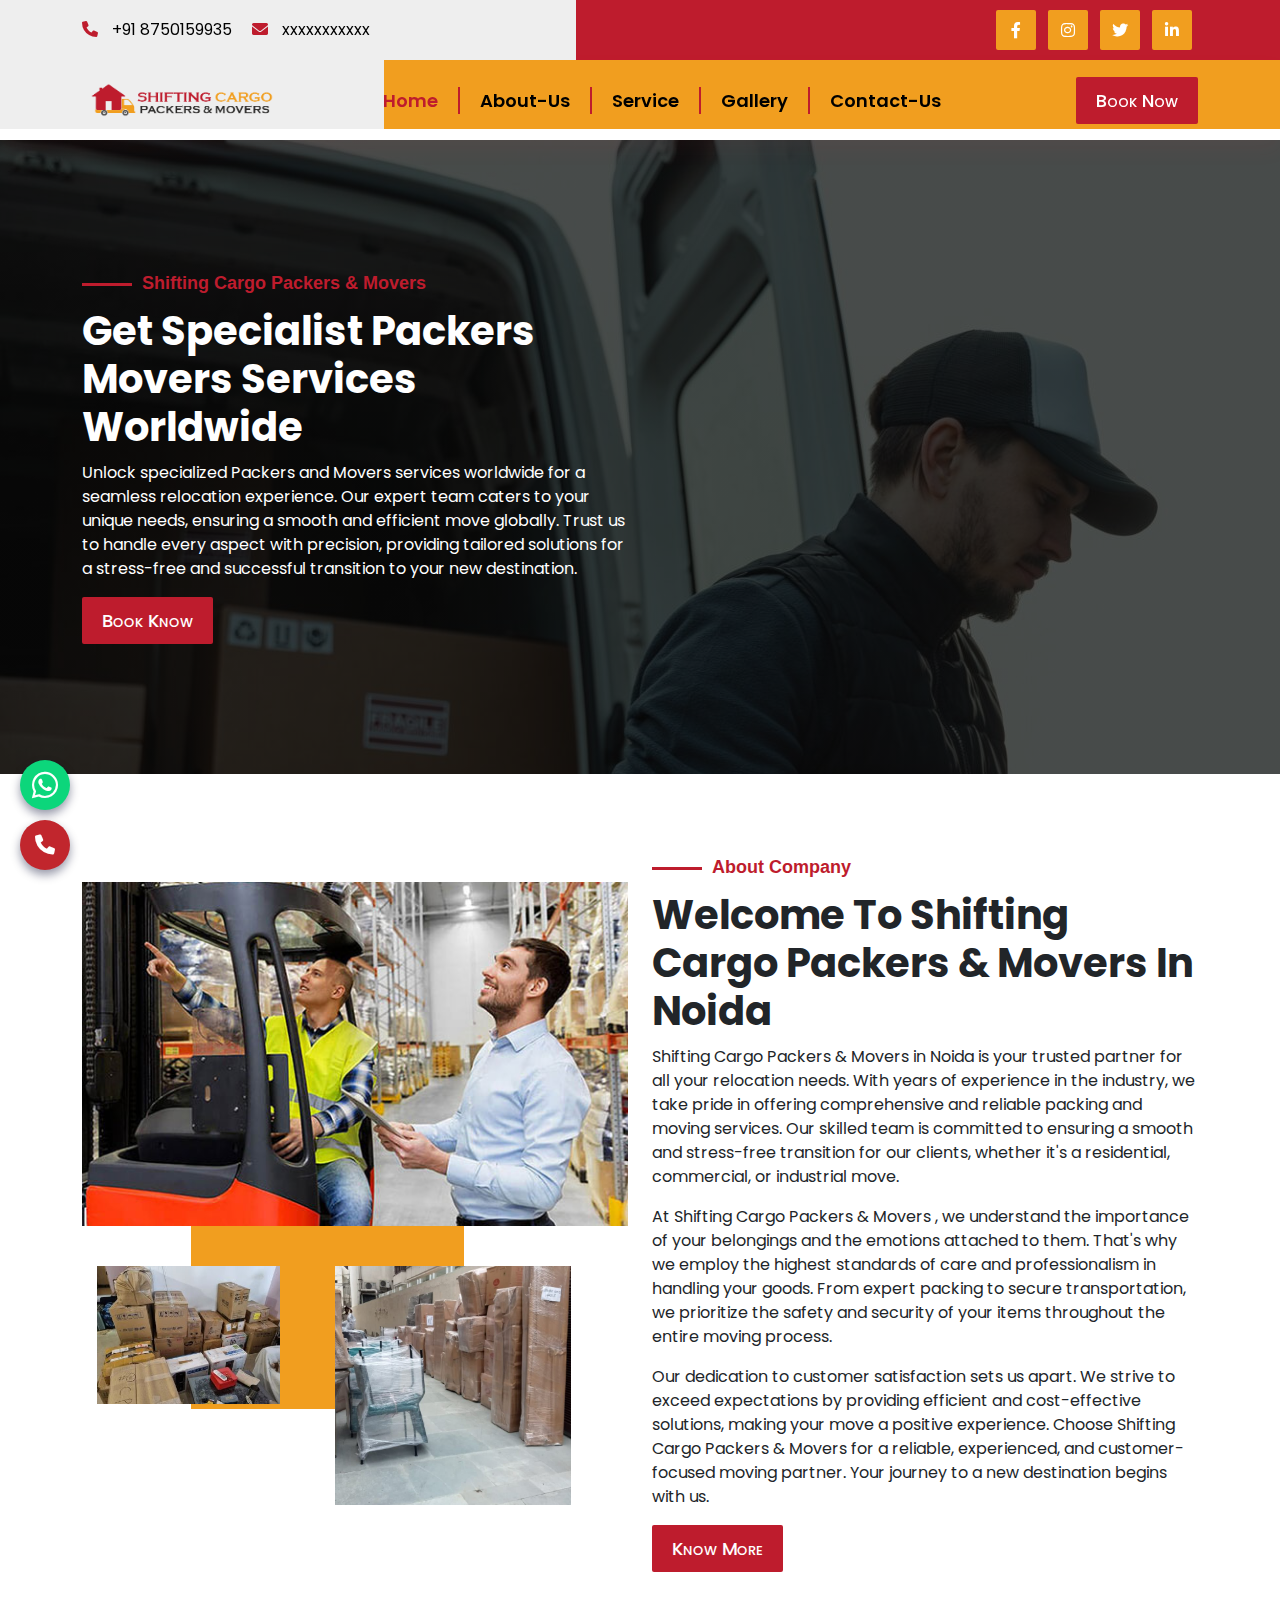
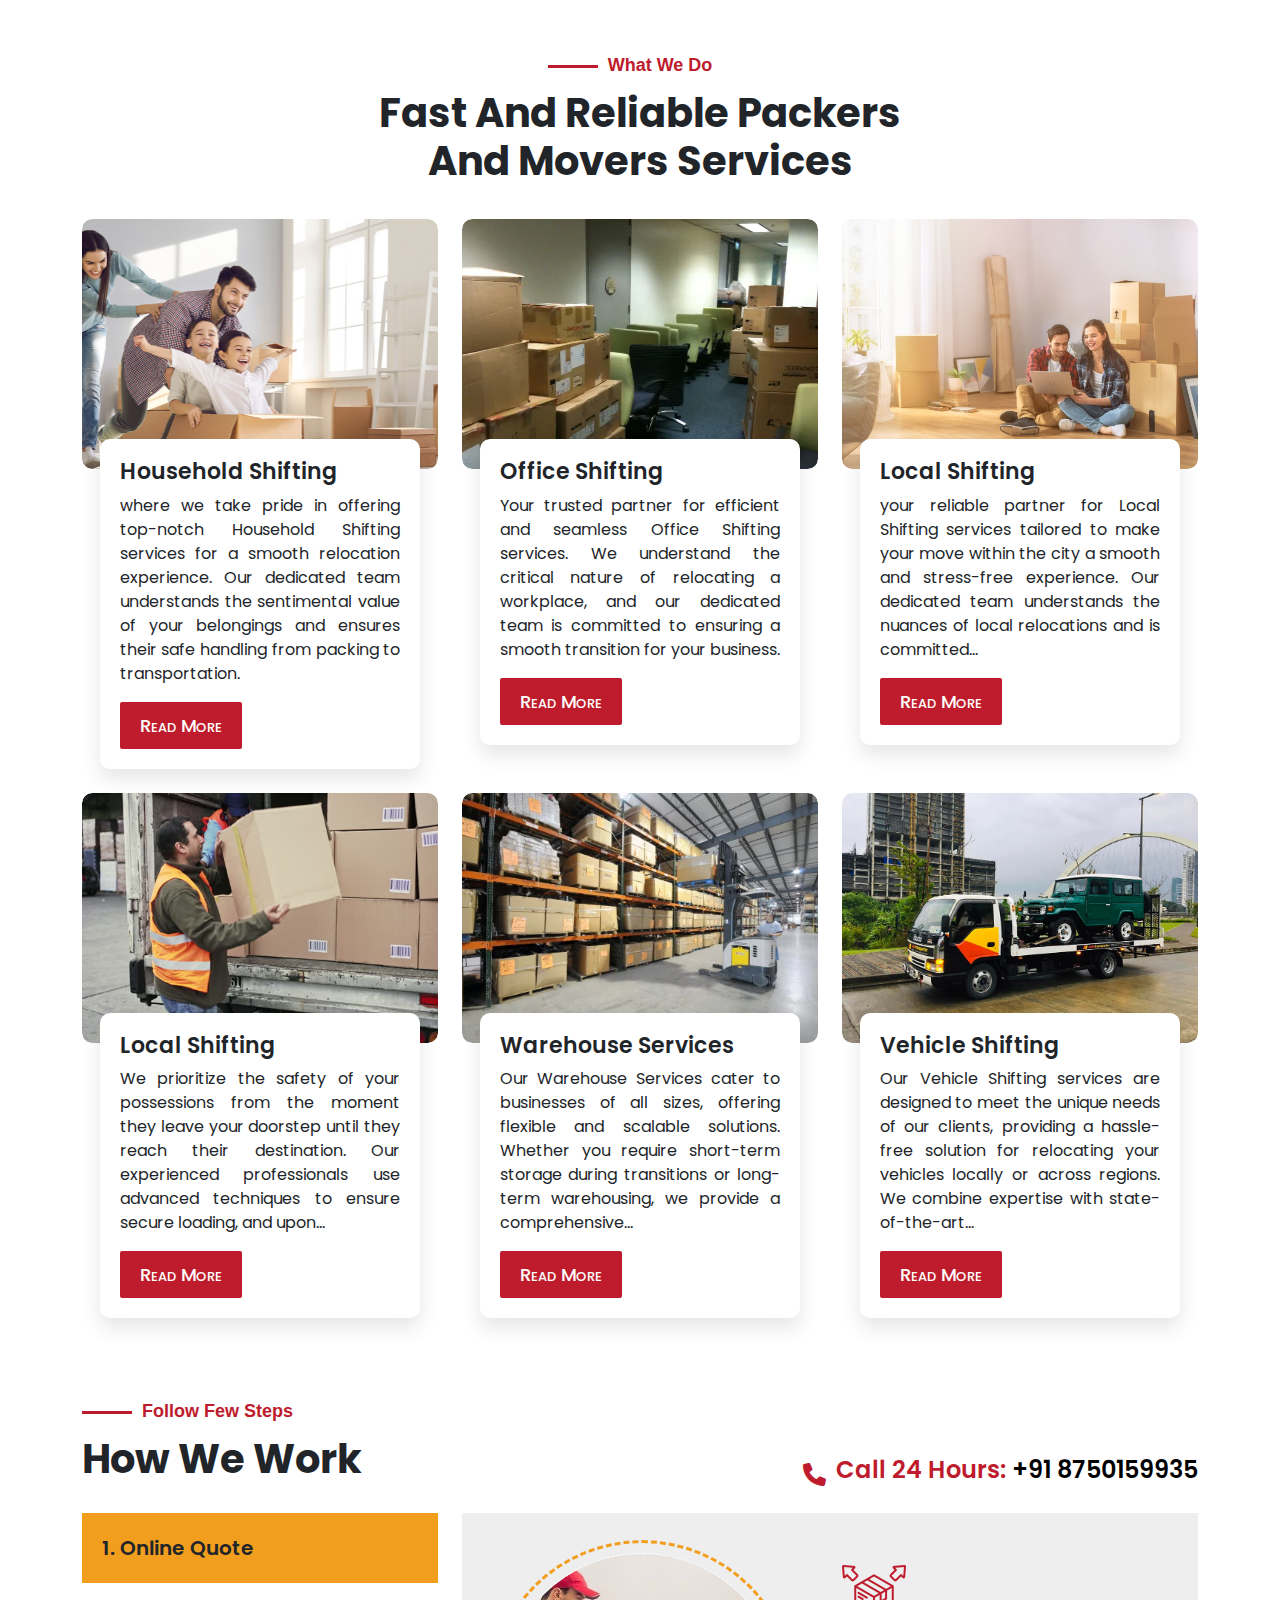
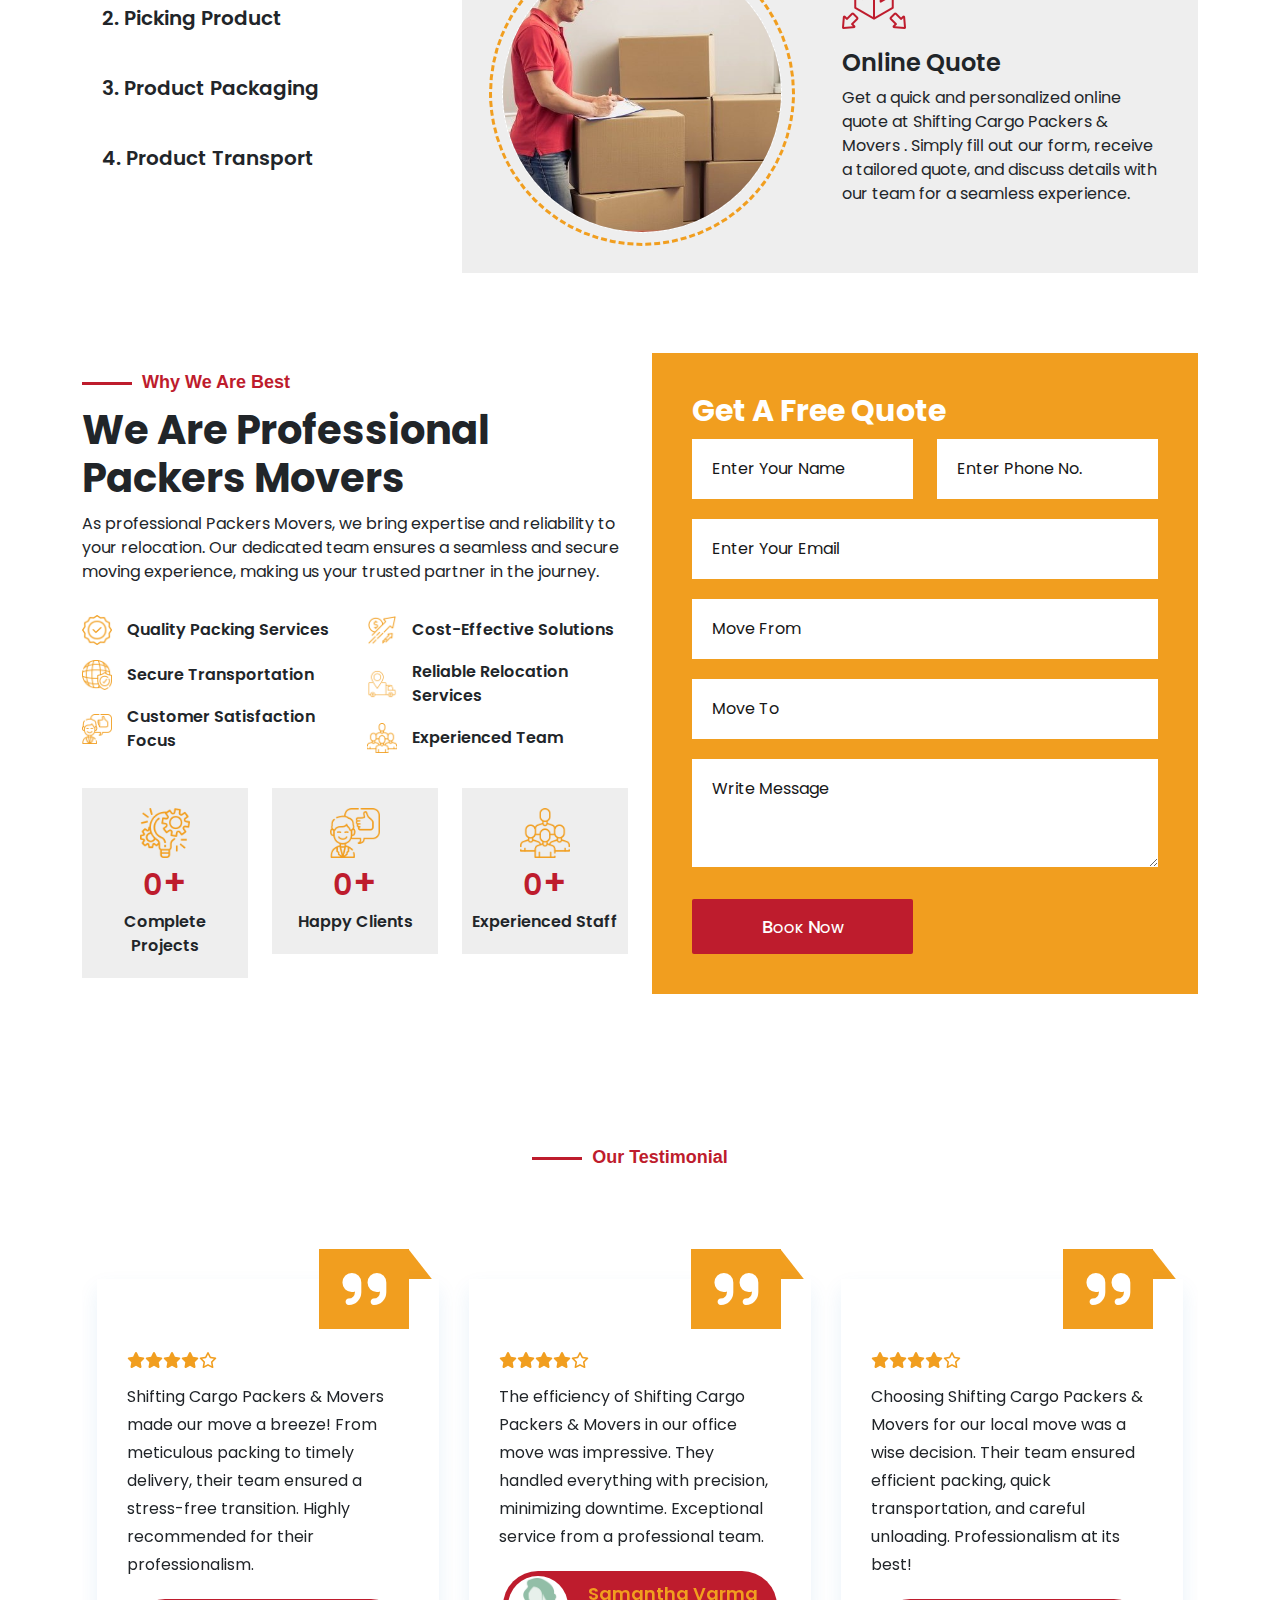
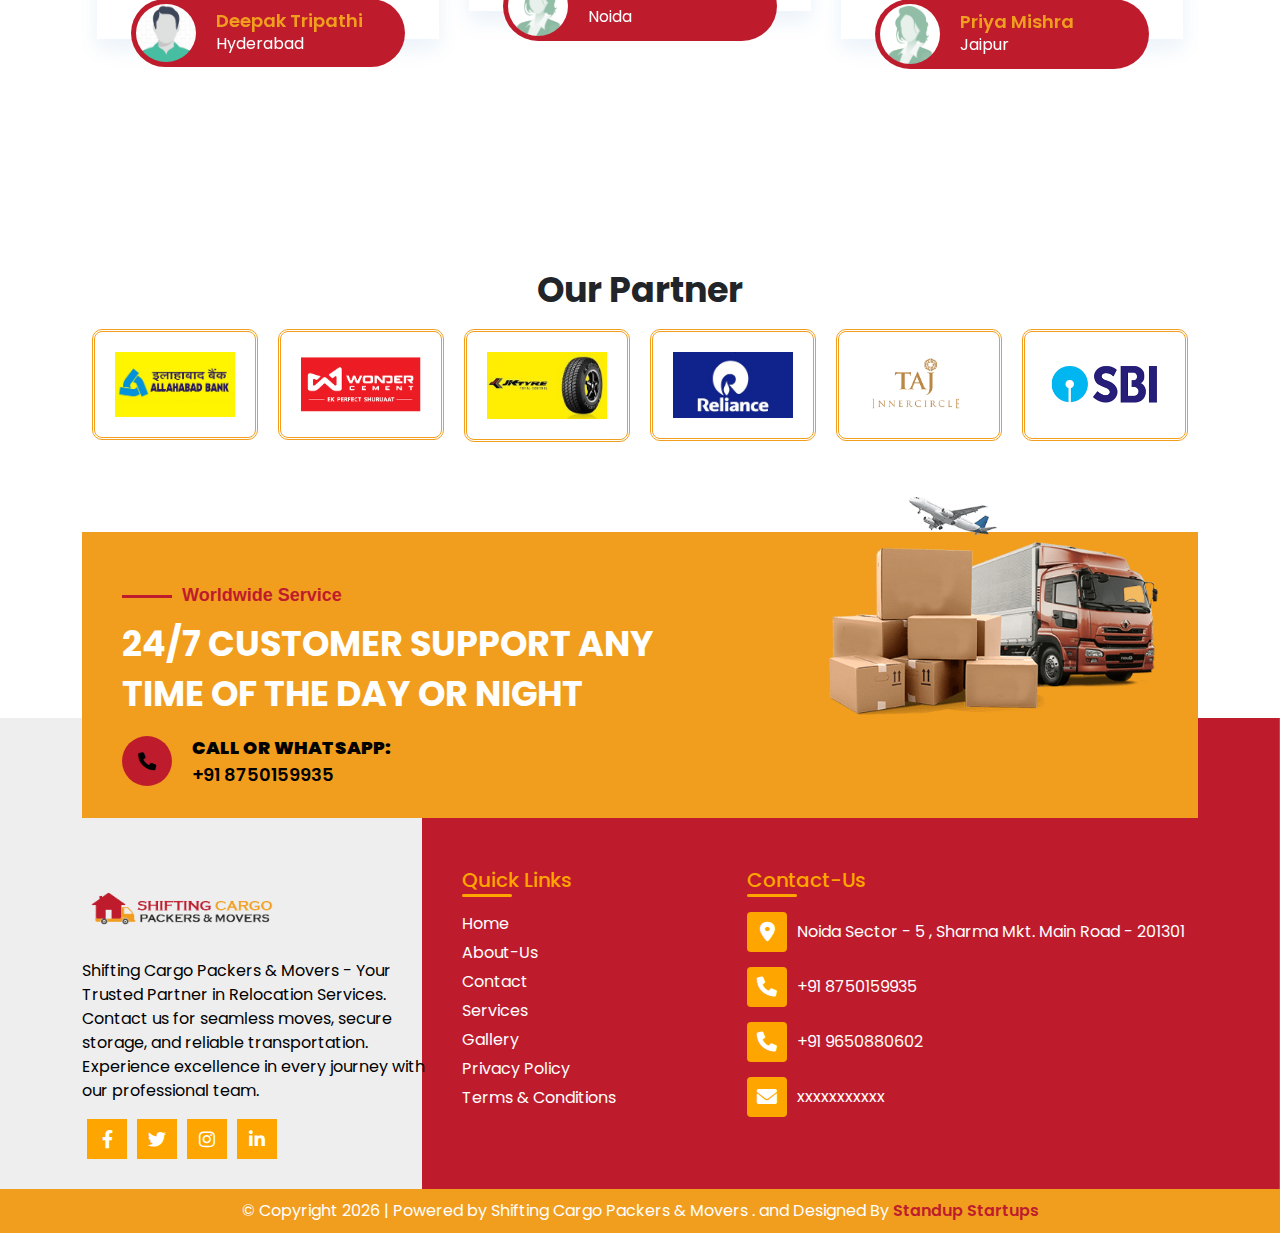
<file: index.html>
<!DOCTYPE html>
<html lang="en">
<head>
    <meta charset="UTF-8">
    <meta name="viewport" content="width=device-width, initial-scale=1.0">
    <link rel="stylesheet" href="assets/css/all.min.css">
    <link rel="stylesheet" href="assets/css/bootstrap.css">
    <link rel="stylesheet" href="assets/css/slick.css">
    <link rel="stylesheet" href="assets/css/style.css">
    <title>Shifting Cargo Packers & Movers</title>
</head>
<body>
    <!-- ===Header-Section-Start=== -->
    <header>
        <div class="top-bar">
            <div class="container">
                <div class="row align-items-center">
                    <div class="col-lg-8">
                        <div class="top-right">
                            <div class="phone">
                                <i class="fa-solid fa-phone"></i>
                                <a href="tel:+91 8750159935 ">+91 8750159935 </a>
                            </div>
                            <div class="email">
                                <i class="fa-solid fa-envelope"></i>
                                <a href="mailto:xxxxxxxxxxx ">xxxxxxxxxxx </a>
                            </div>
                        </div>
                    </div>
                    <div class="col-lg-4">
                        <div class="top-right-bar">
                            <ul>
                                <li><a href="#"><i class="fa-brands fa-facebook-f"></i></a></li>
                                <li><a href="#"><i class="fa-brands fa-instagram"></i></a></li>
                                <li><a href="#"><i class="fa-brands fa-twitter"></i></a></li>
                                <li><a href="#"><i class="fa-brands fa-linkedin-in"></i></a></li>
                            </ul>
                        </div>
                    </div>
                </div>
            </div>
        </div>
        <div class="menu">
            <div class="container">
                <nav class="navbar navbar-expand-lg navbar-light ">
                    <div class="container-fluid">
                        <a class="navbar-brand" href="index.html"><img src="assets/images/logo.png" alt=""></a>
                        <button class="navbar-toggler" type="button" data-bs-toggle="collapse"
                            data-bs-target="#navbarNavDropdown" aria-controls="navbarNavDropdown" aria-expanded="false"
                            aria-label="Toggle navigation">
                            <span class="navbar-toggler-icon"><i class="fa-solid fa-bars-staggered"></i></span>
                        </button>
                        <div class="collapse navbar-collapse" id="navbarNavDropdown">
                            <ul class="navbar-nav">
                                <li class="nav-item">
                                    <a class="nav-link active" aria-current="page" href="index.html">Home</a>
                                </li>
                                <li class="nav-item">
                                    <a class="nav-link " href="about.html">About-Us</a>
                                </li>
                                <li class="nav-item">
                                    <a class="nav-link" href="service.html">Service</a>
                                </li>
                                <li class="nav-item  ">
                                    <a class="nav-link " href="gallery.html">Gallery</a>
                                </li>
                                <li class="nav-item">
                                    <a class="nav-link" href="contact.html">Contact-Us</a>
                                </li>
                            </ul>
                            <div class="book-now">
                                <a href="contact.html" class="sec-btn"><span>Book Now</span></a>
                            </div>
                        </div>
                    </div>
                </nav>
            </div>
        </div>
    </header>
<!-- ====Header-Section-End==== -->

<!-- ===Hero-Section-Start=== -->

<section class="hero-section">
   <div class="hero-slide">
    <div class="container">
        <div class="row">
            <div class="col-xl-6 col-lg-8">
                <div class="hero-text">
                    <span class="under">Shifting Cargo Packers & Movers </span>
                    <h2>Get Specialist Packers Movers Services Worldwide</h2>
                    <p>Unlock specialized Packers and Movers services worldwide for a seamless relocation experience. Our expert team caters to your unique needs, ensuring a smooth and efficient move globally. Trust us to handle every aspect with precision, providing tailored solutions for a stress-free and successful transition to your new destination.</p>
                    <a href="contact.html" class="sec-btn"><span>Book Know</span></a>
                </div>
            </div>
        </div>
    </div>
   </div>
   <div class="hero-slide hero-slide2">
    <div class="container">
        <div class="row">
            <div class="col-xl-6 col-lg-8">
                <div class="hero-text">
                    <span class="under">Shifting Cargo Packers & Movers </span>
                    <h2>Easy And Quick  Packers And Movers  Services</h2>
                    <p>Experience easy and quick Packers and Movers services with us. Our efficient team ensures a seamless relocation, handling every aspect with speed and precision. From packing to transportation, we prioritize your time, making the process hassle-free. Trust us for swift and reliable moving solutions tailored to your convenience.</p>
                    <a href="contact.html" class="sec-btn"><span>Book Know</span></a>
                </div>
            </div>
        </div>
    </div>
   </div>
</section>

<!-- ===Hero-Section-End=== -->

<!-- ===About-Section-Start=== -->

<section class="about-section p-100">
    <div class="container">
        <div class="row align-items-center">
            <div class="col-lg-6">
                <div class="as-item">
                    <div class="as-img1">
                        <img src="assets/images/about-1.jpg" alt="">
                    </div>
                    <div class="row">
                        <div class="col-lg-5">
                            <div class="as-img2">
                                <img src="assets/images/about-2.jpeg" alt="">
                            </div>
                        </div>
                        <div class="col-lg-7">
                            <div class="as-img3">
                                <img src="assets/images/about-3.jpg" alt="">
                            </div>
                        </div>
                    </div>
                </div>
            </div>
            <div class="col-lg-6">
                <div class="as-content">
                    <span class="under">About Company</span>
                    <h2>Welcome to Shifting Cargo Packers & Movers  in Noida </h2>
                    <p>Shifting Cargo Packers & Movers  in Noida  is your trusted partner for all your relocation needs. With years of experience in the industry, we take pride in offering comprehensive and reliable packing and moving services. Our skilled team is committed to ensuring a smooth and stress-free transition for our clients, whether it's a residential, commercial, or industrial move.</p>
                    <p>At Shifting Cargo Packers & Movers , we understand the importance of your belongings and the emotions attached to them. That's why we employ the highest standards of care and professionalism in handling your goods. From expert packing to secure transportation, we prioritize the safety and security of your items throughout the entire moving process.</p>
                    <p>Our dedication to customer satisfaction sets us apart. We strive to exceed expectations by providing efficient and cost-effective solutions, making your move a positive experience. Choose Shifting Cargo Packers & Movers  for a reliable, experienced, and customer-focused moving partner. Your journey to a new destination begins with us.</p>
                    <a href="about.html" class="sec-btn"><span>Know More</span></a>
                </div>
            </div>
        </div>
    </div>
</section>

<!-- ===About-Section-End=== -->

<!-- ===Servie-Section-Start=== -->

 <section class="service-section">
    <div class="container">
        <div class="row justify-content-center">
            <div class="col-lg-6">
                <div class="ser-head">
                    <span class="under">What We Do</span>
                    <h2>Fast and reliable Packers and Movers Services</h2>
                </div>
            </div>
        </div>
        <div class="row">
            <div class="col-lg-4 col-md-6 mt-4">
                <div class="ser-box">
                    <div class="ser-img">
                        <img src="assets/images/ser1.jpg" alt="">
                    </div>
                    <div class="ser-item">
                        <h4>Household Shifting</h4>
                        <p>where we take pride in offering top-notch Household Shifting services for a smooth relocation experience. Our dedicated team understands the sentimental value of your belongings and ensures their safe handling from packing to transportation.</p>
                        <a href="service.html" class="sec-btn"><span>Read More</span></a>
                    </div>
                </div>
            </div>
            <div class="col-lg-4 col-md-6 mt-4">
                <div class="ser-box">
                    <div class="ser-img">
                        <img src="assets/images/ser2.webp" alt="">
                    </div>
                    <div class="ser-item">
                        <h4>Office Shifting</h4>
                        <p>Your trusted partner for efficient and seamless Office Shifting services. We understand the critical nature of relocating a workplace, and our dedicated team is committed to ensuring a smooth transition for your business.</p>
                        <a href="service.html" class="sec-btn"><span>Read More</span></a>
                    </div>
                </div>
            </div>
            <div class="col-lg-4 col-md-6 mt-4">
                <div class="ser-box">
                    <div class="ser-img">
                        <img src="assets/images/ser3.jpg" alt="">
                    </div>
                    <div class="ser-item">
                        <h4>Local Shifting</h4>
                        <p>your reliable partner for Local Shifting services tailored to make your move within the city a smooth and stress-free experience. Our dedicated team understands the nuances of local relocations and is committed...</p>
                        <a href="service.html" class="sec-btn"><span>Read More</span></a>
                    </div>
                </div>
            </div>
            <div class="col-lg-4 col-md-6 mt-4">
                <div class="ser-box">
                    <div class="ser-img">
                        <img src="assets/images/ser4.jpg" alt="">
                    </div>
                    <div class="ser-item">
                        <h4>Local Shifting</h4>
                        <p>We prioritize the safety of your possessions from the moment they leave your doorstep until they reach their destination. Our experienced professionals use advanced techniques to ensure secure loading, and upon...</p>
                        <a href="service.html" class="sec-btn"><span>Read More</span></a>
                    </div>
                </div>
            </div>
            <div class="col-lg-4 col-md-6 mt-4">
                <div class="ser-box">
                    <div class="ser-img">
                        <img src="assets/images/ser6.webp" alt="">
                    </div>
                    <div class="ser-item">
                        <h4>Warehouse Services</h4>
                        <p>Our Warehouse Services cater to businesses of all sizes, offering flexible and scalable solutions. Whether you require short-term storage during transitions or long-term warehousing, we provide a comprehensive... </p>
                        <a href="service.html" class="sec-btn"><span>Read More</span></a>
                    </div>
                </div>
            </div>
            <div class="col-lg-4 col-md-6 mt-4">
                <div class="ser-box">
                    <div class="ser-img">
                        <img src="assets/images/ser5.jpg" alt="">
                    </div>
                    <div class="ser-item">
                        <h4>Vehicle Shifting</h4>
                        <p>Our Vehicle Shifting services are designed to meet the unique needs of our clients, providing a hassle-free solution for relocating your vehicles locally or across regions. We combine expertise with state-of-the-art...</p>
                        <a href="service.html" class="sec-btn"><span>Read More</span></a>
                    </div>
                </div>
            </div>
        </div>
    </div>
</section>

<!-- ===Servie-Section-Start=== -->

<!-- ===Work-Section-Start=== -->

<section class="work-section p-100">
    <div class="container">
        <div class="row justify-content-between align-items-end">
            <div class="col-md-6">
                <div class="w-head">
                    <span class="under">Follow Few Steps</span>
                    <h2>How We Work</h2>
                </div>
            </div>
            <div class="col-md-6">
                <div class="w-suport">
                   <i class="fa-solid fa-phone"></i>
                    <h4>Call 24 Hours: <a href="tel:+91 8750159935 ">+91 8750159935 </a></h4>
                </div>
            </div>
        </div>
        <div class="row">
            <div class="col-lg-4">
                <div class="w-title">
                    <ul>
                        <li class="tab1 tab">1. Online Quote</li>
                        <li class="tab2">2. Picking Product</li>
                        <li class="tab3">3. Product Packaging</li>
                        <li class="tab4">4. Product Transport</li>
                    </ul>
                </div>
            </div>
            <div class="col-lg-8">
                <div class="w-box">
                    <div class="row align-items-center">
                        <div class="col-lg-6 col-md-5">
                            <div class="work-img">
                                <img src="assets/images/work.jpg" alt="">
                            </div>
                        </div>
                        <div class="col-lg-6 col-md-7">
                            <div class="as-box1">
                                <div class="w-icon">
                                    <img src="assets/images/w1.png" alt="">
                                </div>
                                <h4>Online Quote</h4>
                                <p>Get a quick and personalized online quote at Shifting Cargo Packers & Movers . Simply fill out our form, receive a tailored quote, and discuss details with our team for a seamless experience.</p>
                            </div>
                            <div class="as-box2">
                                <div class="w-icon">
                                    <img src="assets/images/w2.png" alt="">
                                </div>
                                <h4>Picking Product</h4>
                                <p>Streamline your product picking process with us. Submit details about your needs, receive a personalized quote swiftly, and discuss any specifics with our team. Experience efficiency and reliability firsthand.</p>
                            </div>
                            <div class="as-box3">
                                <div class="w-icon">
                                    <img src="assets/images/w3.png" alt="">
                                </div>
                                <h4>Product Packaging</h4>
                                <p>Simplify product packaging with Shifting Cargo Packers & Movers . Share your requirements, receive a tailored quote promptly, and discuss any details with our team for a streamlined and reliable packaging solution.</p>
                            </div>
                            <div class="as-box4">
                                <div class="w-icon">
                                    <img src="assets/images/w4.png" alt="">
                                </div>
                                <h4>Product Transport</h4>
                                <p>Experience hassle-free product transport with Shifting Cargo Packers & Movers . Share your details, receive a personalized quote promptly, and discuss any specifics with our team for a smooth and efficient transportation solution.</p>
                            </div>
                        </div>
                    </div>
                </div>
            </div>
        </div>
    </div>
</section>

<!-- ====Work-Section-End==== -->

<!-- ===Choose-Section-Start=== -->

<section class="choose-section m-100">
    <div class="container">
        <div class="row align-items-center">
            <div class="col-lg-6">
                <div class="ch-head">
                    <span class="under">Why We Are Best</span>
                    <h2>We are professional Packers Movers</h2>
                    <p>As professional Packers Movers, we bring expertise and reliability to your relocation. Our dedicated team ensures a seamless and secure moving experience, making us your trusted partner in the journey.</p>
                </div>
                <div class="ch-item">
                    <div class="row justify-content-between">
                        <div class="col-md-6">
                            <ul>
                                <li><img src="assets/images/ch1.png"> Quality Packing Services</li>
                                <li><img src="assets/images/ch2.png"> Secure Transportation</li>
                                <li><img src="assets/images/ch3.png"> Customer Satisfaction Focus</li>
                            </ul>
                        </div>
                        <div class="col-md-6">
                            <ul>
                                <li><img src="assets/images/ch4.png"> Cost-Effective Solutions</li>
                                <li><img src="assets/images/ch5.png"> Reliable Relocation Services</li>
                                <li><img src="assets/images/ch6.png"> Experienced Team</li>
                            </ul>
                        </div>
                    </div>
                </div>
                <div class="ch-counter">
                    <div class="row" id="counter">
                        <div class="col-md-4">
                            <div class="cont-box">
                                <div class="icon">
                                    <img src="assets/images/ch7.png" alt="">
                                </div>
                                <h2 class="counter-value" data-count="2675">0</h2>
                                <p>Complete Projects</p>
                            </div>
                        </div>
                        <div class="col-md-4">
                            <div class="cont-box">
                                <div class="icon">
                                    <img src="assets/images/ch3.png" alt="">
                                </div>
                                <h2 class="counter-value" data-count="2356">0</h2>
                                <p>Happy Clients</p>
                            </div>
                        </div>
                        <div class="col-md-4">
                            <div class="cont-box">
                                <div class="icon">
                                    <img src="assets/images/ch6.png" alt="">
                                </div>
                                <h2 class="counter-value" data-count="45">0</h2>
                                <p>Experienced Staff</p>
                            </div>
                        </div>
                    </div>
                </div>
            </div>
            <div class="col-lg-6">
                <div class="form-box">
                    <h2>Get A Free Quote</h2>
                    <form action="send.php" method="post" name="form">
                        <div class="row">
                            <div class="col-md-6">
                                <div class="f-group">
                                    <input type="text" placeholder="Enter Your Name" name="name" autocomplete="off">
                                </div>
                            </div>
                            <div class="col-md-6">
                                <div class="f-group">
                                    <input type="number" placeholder="Enter Phone No." name="phone" autocomplete="off">
                                </div>
                            </div>
                            <div class="col-md-12">
                                <div class="f-group">
                                    <input type="text" placeholder="Enter Your Email" name="email" autocomplete="off">
                                </div>
                            </div>
                            <div class="col-md-12">
                                <div class="f-group">
                                    <input type="text" placeholder="Move From" name="movefrom" autocomplete="off">
                                </div>
                            </div>
                            <div class="col-md-12">
                                <div class="f-group">
                                    <input type="text" placeholder="Move To" name="moveto" autocomplete="off">
                                </div>
                            </div>
                        </div>
                        <div class="row align-items-center">
                            <div class=" col-md-12">
                                <div class="f-group">
                                    <textarea name="msg" cols="30" rows="3" placeholder="Write Message"></textarea>
                                </div>
                            </div>
                            <div class="col-md-6">
                                <div class="f-group" style="text-align: right;">
                                    <button class="sec-btn" type="submit" name="submit"><span>Book Now</span></button>
                                </div>
                            </div>
                        </div>
                    </form>
                </div>
            </div>
        </div>
    </div>
</section>

<!-- ====Choose-Section-End==== -->

<!-- ===Testimonial-Section-Start=== -->

<section class="testimonial-section p-100">
    <div class="container">
        <div class="row justify-content-center">
            <div class="col-lg-7">
                <div class="tes-head">
                    <span class="under">Our Testimonial</span>
                    <h2>Reviews from our users</h2>
                </div>
            </div>
        </div>
        <div class=" tes-slider">
            <div class="tes-box">
                <div class="quote">
                    <i class="fa-solid fa-quote-right"></i>
                </div>
                <div class="text">
                    <div class="ratting">
                        <i class="fa-solid fa-star"></i><i class="fa-solid fa-star"></i><i
                            class="fa-solid fa-star"></i><i class="fa-solid fa-star"></i><i
                            class="fa-regular fa-star"></i>
                    </div>
                    <p>Shifting Cargo Packers & Movers  made our move a breeze! From meticulous packing to timely delivery, their team ensured a stress-free transition. Highly recommended for their professionalism.</p>
                </div>
                <div class="info">
                    <div class="tes-img">
                        <img src="assets/images/tes1.png" alt="user">
                    </div>
                    <div class="text">
                        <h5>Deepak Tripathi</h5>
                        <span>Hyderabad</span>
                    </div>
                </div>
            </div>
            <div class="tes-box">
                <div class="quote">
                    <i class="fa-solid fa-quote-right"></i>
                </div>
                <div class="text">
                    <div class="ratting">
                        <i class="fa-solid fa-star"></i><i class="fa-solid fa-star"></i><i
                            class="fa-solid fa-star"></i><i class="fa-solid fa-star"></i><i
                            class="fa-regular fa-star"></i>
                    </div>
                    <p>The efficiency of Shifting Cargo Packers & Movers  in our office move was impressive. They handled everything with precision, minimizing downtime. Exceptional service from a professional team.</p>
                </div>
                <div class="info">
                    <div class="tes-img">
                        <img src="assets/images/tes2.jpg" alt="user">
                    </div>
                    <div class="text">
                        <h5>Samantha Varma</h5>
                        <span>Noida</span>
                    </div>
                </div>
            </div>
            <div class="tes-box">
                <div class="quote">
                    <i class="fa-solid fa-quote-right"></i>
                </div>
                <div class="text">
                    <div class="ratting">
                        <i class="fa-solid fa-star"></i><i class="fa-solid fa-star"></i><i
                            class="fa-solid fa-star"></i><i class="fa-solid fa-star"></i><i
                            class="fa-regular fa-star"></i>
                    </div>
                    <p>Choosing Shifting Cargo Packers & Movers  for our local move was a wise decision. Their team ensured efficient packing, quick transportation, and careful unloading. Professionalism at its best!</p>
                </div>
                <div class="info">
                    <div class="tes-img">
                        <img src="assets/images/tes2.jpg" alt="user">
                    </div>
                    <div class="text">
                        <h5>Priya Mishra</h5>
                        <span>Jaipur</span>
                    </div>
                </div>
            </div>
            <div class="tes-box">
                <div class="quote">
                    <i class="fa-solid fa-quote-right"></i>
                </div>
                <div class="text">
                    <div class="ratting">
                        <i class="fa-solid fa-star"></i><i class="fa-solid fa-star"></i><i
                            class="fa-solid fa-star"></i><i class="fa-solid fa-star"></i><i
                            class="fa-regular fa-star"></i>
                    </div>
                    <p>Impressed with Shifting Cargo Packers & Movers ' warehouse services. Their facilities are secure, well-managed, and tailored to our business needs. A reliable partner for our storage requirements.</p>
                </div>
                <div class="info">
                    <div class="tes-img">
                        <img src="assets/images/tes1.png" alt="user">
                    </div>
                    <div class="text">
                        <h5>Amit Sukla</h5>
                        <span>Delhi</span>
                    </div>
                </div>
            </div>
        </div>
    </div>
</section>

<!-- ====Testimonial-Section-End==== -->

<!-- ===Brand-Section-Start=== -->

<section class="brand-section p-100">
    <div class="container">
        <h3>Our Partner</h3>
        <div class="brand-slider">
            <div class="brand-box">
                <img src="assets/images/clients1.jpg" alt="">
            </div>
            <div class="brand-box">
                <img src="assets/images/clients2.png" alt="">
            </div>
            <div class="brand-box">
                <img src="assets/images/clients3.jpg" alt="">
            </div>
            <div class="brand-box">
                <img src="assets/images/clients4.jpg" alt="">
            </div>
            <div class="brand-box">
                <img src="assets/images/clients5.png" alt="">
            </div>
            <div class="brand-box">
                <img src="assets/images/clients6.gif" alt="">
            </div>
            <div class="brand-box">
                <img src="assets/images/clients9.gif" alt="">
            </div>
            <div class="brand-box">
                <img src="assets/images/clients10.gif" alt="">
            </div>
            <div class="brand-box">
                <img src="assets/images/clients11.gif" alt="">
            </div>
            <div class="brand-box">
                <img src="assets/images/clients14.gif" alt="">
            </div>
            <div class="brand-box">
                <img src="assets/images/clients18.gif" alt="">
            </div>
        </div>
    </div>
</section>

<!-- ===Brand-Section-End=== -->

<!-- ===cta-section-start=== -->

<section class="cta-section">
    <div class="container">
        <div class="cta">
            <div class="row justify-content-between">
                <div class="col-lg-7 col-md-10">
                    <div class="cta-text">
                        <span class="under">Worldwide Service</span>
                        <h2>24/7 CUSTOMER SUPPORT ANY TIME OF THE DAY OR NIGHT</h2>
                        <a href="tel:+91 8750159935 ">
                            <div class="book">
                                <i class="fa-solid fa-phone"></i>
                                <div>
                                    <b>CALL OR WHATSAPP: </b><br>
                                    <a href="tel:+91 8750159935 ">+91 8750159935 </a>
                                </div>
                            </div>
                        </a>
                    </div>
                </div>
                <div class="col-lg-4">
                    <div class="cta-img">
                        <img src="assets/images/cta.png" alt="">
                    </div>
                </div>
            </div>
        </div>
    </div>
</section>

<!-- ===cta-section-end=== -->
<div class="what">
        <a href=" https://wa.me/918750159935 " target="_blank">
           <i class="fa-brands fa-whatsapp"></i>
        </a>
        <a href="tel:+91 8750159935 " style="background-color:#C1262D;">
           <i class="fa-solid fa-phone"></i>
        </a>
       </div>
<!-- ====footer-section-start==== -->

<footer class="footer-section">
    <div class="container">
        <div class="row">
            <div class="col-lg-4 col-md-6">
                <div class="footer-box">
                    <div class="footer-logo">
                        <img src="assets/images/logo.png" alt="">
                    </div>
                    <div class="footer-text">
                        <p>Shifting Cargo Packers & Movers  - Your Trusted Partner in Relocation Services. Contact us for seamless moves, secure storage, and reliable transportation. Experience excellence in every journey with our professional team.</p>
                    </div>
                    <ul class="social">
                        <li><a href="#"><i class="fa-brands fa-facebook-f"></i></a></li>
                        <li><a href="#"><i class="fa-brands fa-twitter"></i></a></li>
                        <li><a href="#"><i class="fa-brands fa-instagram"></i></a></li>
                        <li><a href="#"><i class="fa-brands fa-linkedin-in"></i></a></li>
                    </ul>
                </div>
            </div>
            <div class="col-lg-3 col-6">
                <div class="footer-box">
                    <div class="footer-title">
                        <h4>Quick Links</h4>
                        <div class="footer-link">
                            <ul>
                                <li><a href="index.html">Home</a></li>
                                <li><a href="about.html">About-Us</a></li>
                                <li><a href="contact.html">Contact</a></li>
                                <li><a href="service.html">Services</a></li>
                                <li><a href="gallery.html">Gallery</a></li>
                                <li><a href="policy.html">Privacy Policy</a></li>
                                <li><a href="terms.html">Terms & Conditions</a></li>
                            </ul>
                        </div>
                    </div>
                </div>
            </div>
            <div class="col-lg-5 ">
                <div class="footer-box">
                    <div class="footer-title">
                        <h4>Contact-Us</h4>
                        <div class="footer-link2">
                            <ul>
                                <li><i class="fa-solid fa-location-dot"></i><span>Noida Sector - 5 , Sharma Mkt. Main Road - 201301</span></li>
                                <li><i class="fa-solid fa-phone"></i><a href="tel:+91 8750159935 ">+91 8750159935 </a>
                                </li>
                                 <li><i class="fa-solid fa-phone"></i><a href="tel:+91 9650880602  ">+91 9650880602  </a>
                                </li>
                                <li><i class="fa-solid fa-envelope"></i><a
                                        href="mailto:xxxxxxxxxxx ">xxxxxxxxxxx </a>
                                </li>
                                <!-- <li><i class="fa-solid fa-envelope"></i><a
                                    href="mailto:xxxxxxxxxxx ">xxxxxxxxxxx </a>
                            </li> -->
                            </ul>
                        </div>
                    </div>
                </div>
            </div>
            
        </div>
    </div>
    <div class="copy-right">
        <p>© Copyright <span class="crDate"></span> | Powered by Shifting Cargo Packers & Movers . and Designed By <a href="https://standupstartups.com/">Standup Startups</a></p>
    </div>
</footer>

<!-- ====footer-section-end==== -->

<!-- ===Script-Section=== -->

<script src="assets/js/jquery-3.6.0.js"></script>
<script src="assets/js/bootstrap.js"></script>
<script src="assets/js/slick.min.js"></script>
<script src="assets/js/counter.js"></script>
<script src="assets/js/script.js"></script>

<!-- ===Script-Section=== -->

</body>
</html>
</file>
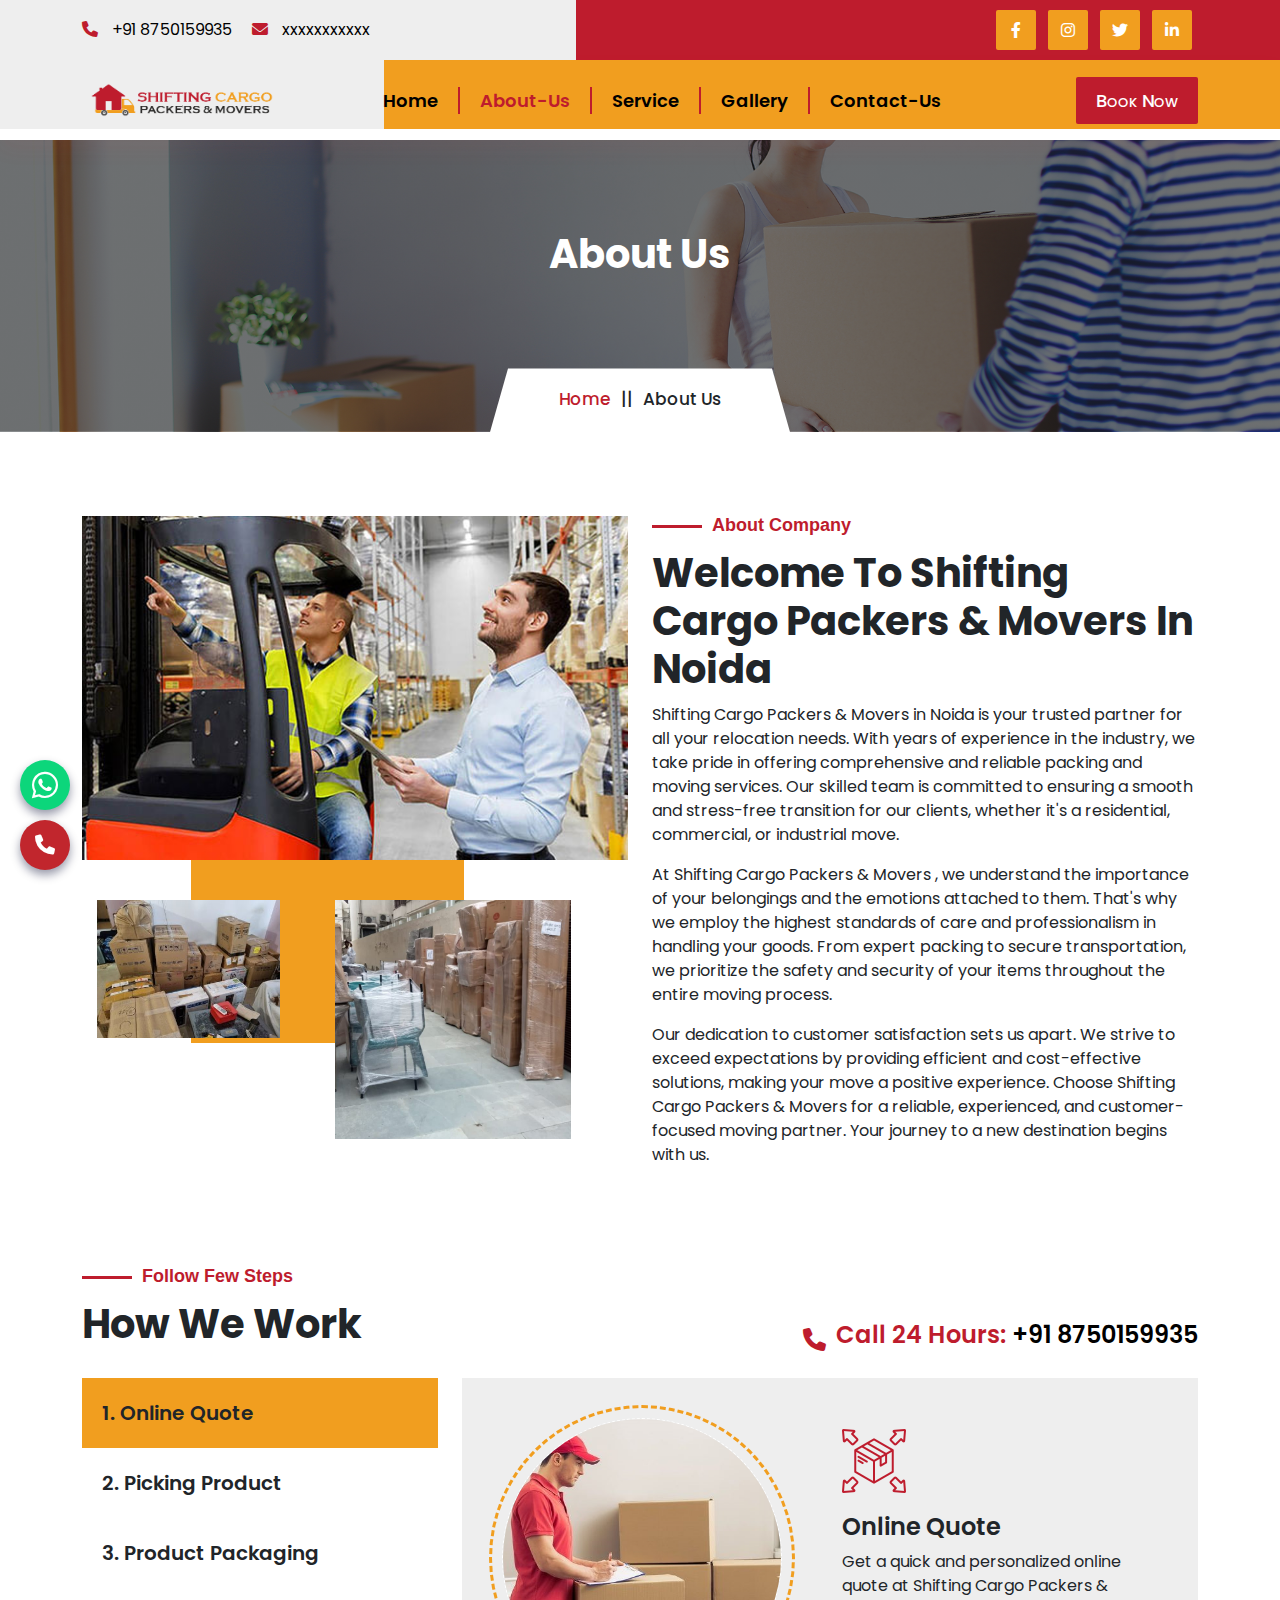
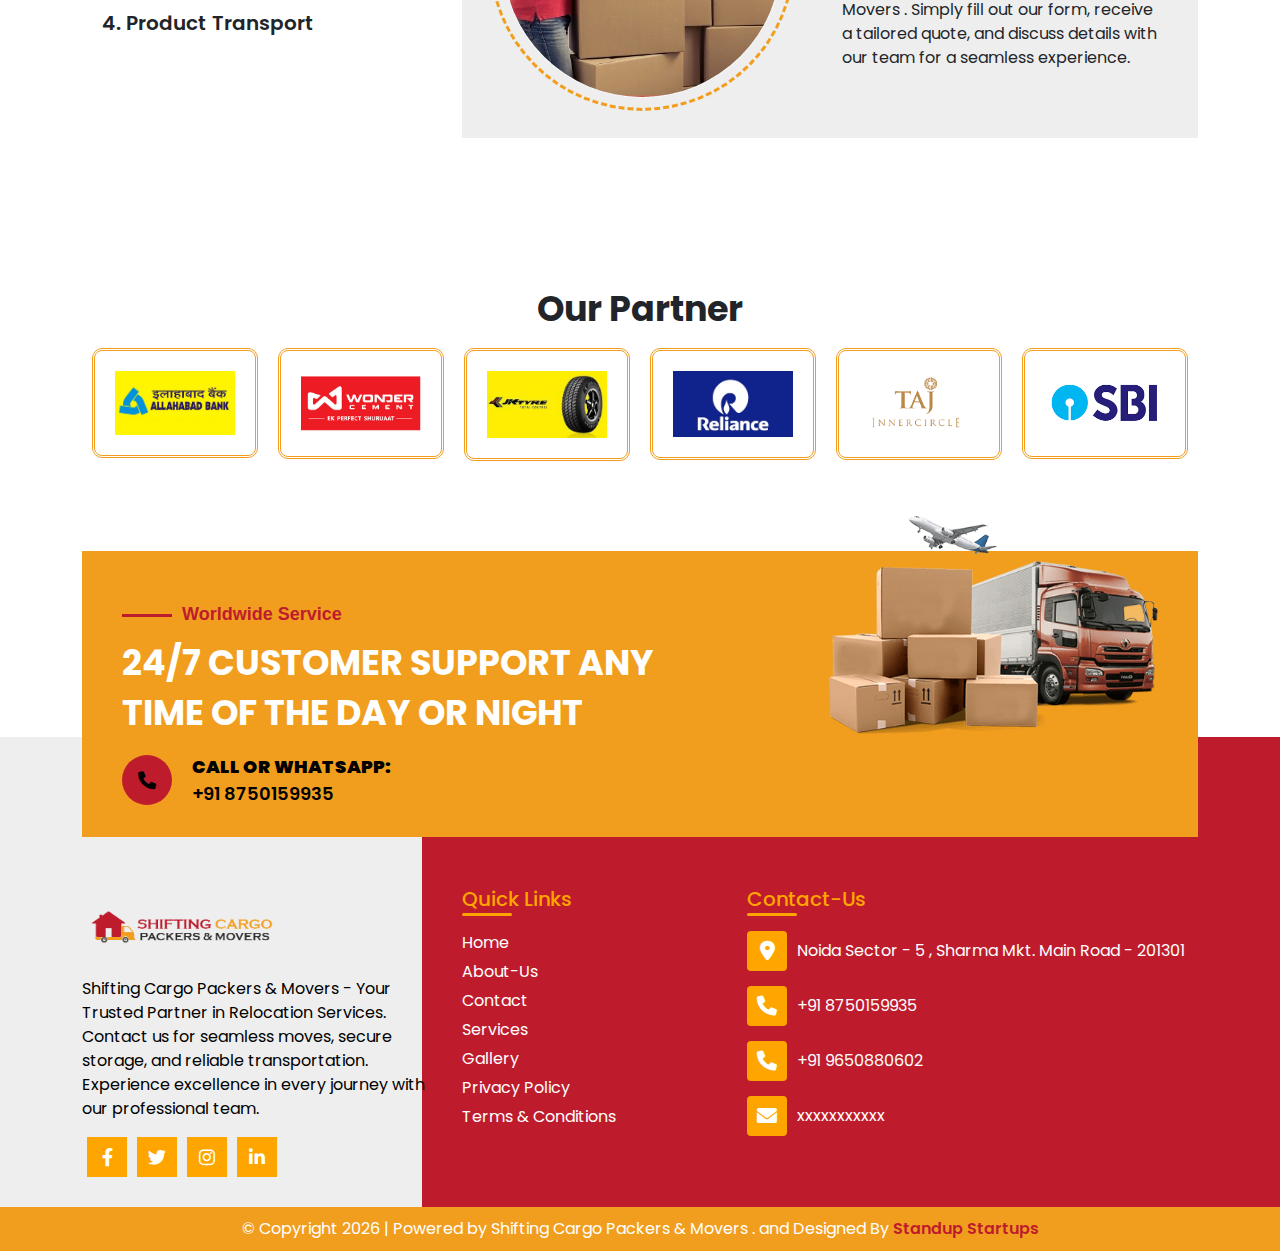
<file: about.html>
<!DOCTYPE html>
<html lang="en">
<head>
    <meta charset="UTF-8">
    <meta name="viewport" content="width=device-width, initial-scale=1.0">
    <link rel="stylesheet" href="assets/css/all.min.css">
    <link rel="stylesheet" href="assets/css/bootstrap.css">
    <link rel="stylesheet" href="assets/css/slick.css">
    <link rel="stylesheet" href="assets/css/style.css">
    <title>Shifting Cargo Packers & Movers </title>
</head>
<body>
    <!-- ===Header-Section-Start=== -->
    <header>
        <div class="top-bar">
            <div class="container">
                <div class="row align-items-center">
                    <div class="col-lg-8">
                        <div class="top-right">
                            <div class="phone">
                                <i class="fa-solid fa-phone"></i>
                                <a href="tel:+91 8750159935 ">+91 8750159935 </a>
                            </div>
                            <div class="email">
                                <i class="fa-solid fa-envelope"></i>
                                <a href="mailto:xxxxxxxxxxx ">xxxxxxxxxxx </a>
                            </div>
                        </div>
                    </div>
                    <div class="col-lg-4">
                        <div class="top-right-bar">
                            <ul>
                                <li><a href="#"><i class="fa-brands fa-facebook-f"></i></a></li>
                                <li><a href="#"><i class="fa-brands fa-instagram"></i></a></li>
                                <li><a href="#"><i class="fa-brands fa-twitter"></i></a></li>
                                <li><a href="#"><i class="fa-brands fa-linkedin-in"></i></a></li>
                            </ul>
                        </div>
                    </div>
                </div>
            </div>
        </div>
        <div class="menu">
            <div class="container">
                <nav class="navbar navbar-expand-lg navbar-light ">
                    <div class="container-fluid">
                        <a class="navbar-brand" href="index.html"><img src="assets/images/logo.png" alt=""></a>
                        <button class="navbar-toggler" type="button" data-bs-toggle="collapse"
                            data-bs-target="#navbarNavDropdown" aria-controls="navbarNavDropdown" aria-expanded="false"
                            aria-label="Toggle navigation">
                            <span class="navbar-toggler-icon"><i class="fa-solid fa-bars-staggered"></i></span>
                        </button>
                        <div class="collapse navbar-collapse" id="navbarNavDropdown">
                            <ul class="navbar-nav">
                                <li class="nav-item">
                                    <a class="nav-link " aria-current="page" href="index.html">Home</a>
                                </li>
                                <li class="nav-item">
                                    <a class="nav-link active" href="about.html">About-Us</a>
                                </li>
                                <li class="nav-item">
                                    <a class="nav-link" href="service.html">Service</a>
                                </li>
                                <li class="nav-item  ">
                                    <a class="nav-link " href="gallery.html">Gallery</a>
                                </li>
                                <li class="nav-item">
                                    <a class="nav-link" href="contact.html">Contact-Us</a>
                                </li>
                            </ul>
                            <div class="book-now">
                                <a href="contact.html" class="sec-btn"><span>Book Now</span></a>
                            </div>
                        </div>
                    </div>
                </nav>
            </div>
        </div>
    </header>
<!-- ====Header-Section-End==== -->

<!-- ===Banner-Section-Start=== -->

<section class="banner-section">
    <div class="container">
        <div class="row justify-content-center">
            <div class="col-lg-10">
                <div class="banner-title">
                    <h2>About Us</h2>
                </div>
                <ul>
                    <li><a href="index.html">Home</a></li>
                    <li>||</li>
                    <li>About Us</li>
                </ul>
            </div>
        </div>
    </div>
</section>

<!-- ===Banner-Section-End=== -->

<!-- ===About-Section-Start=== -->

<section class="about-section p-100">
    <div class="container">
        <div class="row align-items-center">
            <div class="col-lg-6">
                <div class="as-item">
                    <div class="as-img1">
                        <img src="assets/images/about-1.jpg" alt="">
                    </div>
                    <div class="row">
                        <div class="col-lg-5">
                            <div class="as-img2">
                                <img src="assets/images/about-2.jpeg" alt="">
                            </div>
                        </div>
                        <div class="col-lg-7">
                            <div class="as-img3">
                                <img src="assets/images/about-3.jpg" alt="">
                            </div>
                        </div>
                    </div>
                </div>
            </div>
            <div class="col-lg-6">
                <div class="as-content">
                    <span class="under">About Company</span>
                    <h2>Welcome to Shifting Cargo Packers & Movers  in Noida </h2>
                    <p>Shifting Cargo Packers & Movers  in Noida  is your trusted partner for all your relocation needs. With years of experience in the industry, we take pride in offering comprehensive and reliable packing and moving services. Our skilled team is committed to ensuring a smooth and stress-free transition for our clients, whether it's a residential, commercial, or industrial move.</p>
                    <p>At Shifting Cargo Packers & Movers , we understand the importance of your belongings and the emotions attached to them. That's why we employ the highest standards of care and professionalism in handling your goods. From expert packing to secure transportation, we prioritize the safety and security of your items throughout the entire moving process.</p>
                    <p>Our dedication to customer satisfaction sets us apart. We strive to exceed expectations by providing efficient and cost-effective solutions, making your move a positive experience. Choose Shifting Cargo Packers & Movers  for a reliable, experienced, and customer-focused moving partner. Your journey to a new destination begins with us.</p>
                </div>
            </div>
        </div>
    </div>
</section>

<!-- ===About-Section-End=== -->

<!-- ===Work-Section-Start=== -->

<section class="work-section m-100">
    <div class="container">
        <div class="row justify-content-between align-items-end">
            <div class="col-md-6">
                <div class="w-head">
                    <span class="under">Follow Few Steps</span>
                    <h2>How We Work</h2>
                </div>
            </div>
            <div class="col-md-6">
                <div class="w-suport">
                   <i class="fa-solid fa-phone"></i>
                    <h4>Call 24 Hours: <a href="tel:+91 8750159935 ">+91 8750159935 </a></h4>
                </div>
            </div>
        </div>
        <div class="row">
            <div class="col-lg-4">
                <div class="w-title">
                    <ul>
                        <li class="tab1 tab">1. Online Quote</li>
                        <li class="tab2">2. Picking Product</li>
                        <li class="tab3">3. Product Packaging</li>
                        <li class="tab4">4. Product Transport</li>
                    </ul>
                </div>
            </div>
            <div class="col-lg-8">
                <div class="w-box">
                    <div class="row align-items-center">
                        <div class="col-lg-6 col-md-5">
                            <div class="work-img">
                                <img src="assets/images/work.jpg" alt="">
                            </div>
                        </div>
                        <div class="col-lg-6 col-md-7">
                            <div class="as-box1">
                                <div class="w-icon">
                                    <img src="assets/images/w1.png" alt="">
                                </div>
                                <h4>Online Quote</h4>
                                <p>Get a quick and personalized online quote at Shifting Cargo Packers & Movers . Simply fill out our form, receive a tailored quote, and discuss details with our team for a seamless experience.</p>
                            </div>
                            <div class="as-box2">
                                <div class="w-icon">
                                    <img src="assets/images/w2.png" alt="">
                                </div>
                                <h4>Picking Product</h4>
                                <p>Streamline your product picking process with us. Submit details about your needs, receive a personalized quote swiftly, and discuss any specifics with our team. Experience efficiency and reliability firsthand.</p>
                            </div>
                            <div class="as-box3">
                                <div class="w-icon">
                                    <img src="assets/images/w3.png" alt="">
                                </div>
                                <h4>Product Packaging</h4>
                                <p>Simplify product packaging with Shifting Cargo Packers & Movers . Share your requirements, receive a tailored quote promptly, and discuss any details with our team for a streamlined and reliable packaging solution.</p>
                            </div>
                            <div class="as-box4">
                                <div class="w-icon">
                                    <img src="assets/images/w4.png" alt="">
                                </div>
                                <h4>Product Transport</h4>
                                <p>Experience hassle-free product transport with Shifting Cargo Packers & Movers . Share your details, receive a personalized quote promptly, and discuss any specifics with our team for a smooth and efficient transportation solution.</p>
                            </div>
                        </div>
                    </div>
                </div>
            </div>
        </div>
    </div>
</section>

<!-- ====Work-Section-End==== -->

<!-- ===Team-Section-Start=== -->

<!-- <section class="team-section">
    <div class="container">
        <div class="row justify-content-center">
            <div class="col-lg-6">
                <div class="team-head">
                    <span class="under">Our Team</span>
                    <h2>Meet Our Best Team</h2>
                </div>
            </div>
        </div>
        <div class="team-slider">
            <div class="col-lg-3">
                <div class="team-box">
                    <div class="text">
                        <h4>Dinesh Choudhary</h4>
                        <p>Founder & CEO</p>
                    </div>
                    <div class="team-img">
                        <img src="assets/images/team3.jpg" alt="ceo">
                    </div>
                </div>
            </div>
            <div class="col-lg-3">
                <div class="team-box">
                    <div class="text">
                        <h4>Prashant Kumar</h4>
                        <p>Procurement manager</p>
                    </div>
                    <div class="team-img">
                        <img src="assets/images/team1.png" alt="ceo">
                    </div>
                </div>
            </div>
            <div class="col-lg-3">
                <div class="team-box">
                    <div class="text">
                        <h4>Jeetendra Meena</h4>
                        <p>Truck driver</p>
                    </div>
                    <div class="team-img">
                        <img src="assets/images/team2.jpg" alt="ceo">
                    </div>
                </div>
            </div>
            <div class="col-lg-3">
                <div class="team-box">
                    <div class="text">
                        <h4>Yogesh Yadav</h4>
                        <p>Truck driver</p>
                    </div>
                    <div class="team-img">
                        <img src="assets/images/team4.jpeg" alt="ceo">
                    </div>
                </div>
            </div>
        </div>
    </div>
</section> -->

<!-- ===Team-Section-End=== -->

<!-- ===Brand-Section-Start=== -->

<section class="brand-section p-100">
    <div class="container">
        <h3>Our Partner</h3>
        <div class="brand-slider">
            <div class="brand-box">
                <img src="assets/images/clients1.jpg" alt="">
            </div>
            <div class="brand-box">
                <img src="assets/images/clients2.png" alt="">
            </div>
            <div class="brand-box">
                <img src="assets/images/clients3.jpg" alt="">
            </div>
            <div class="brand-box">
                <img src="assets/images/clients4.jpg" alt="">
            </div>
            <div class="brand-box">
                <img src="assets/images/clients5.png" alt="">
            </div>
            <div class="brand-box">
                <img src="assets/images/clients6.gif" alt="">
            </div>
            <div class="brand-box">
                <img src="assets/images/clients9.gif" alt="">
            </div>
            <div class="brand-box">
                <img src="assets/images/clients10.gif" alt="">
            </div>
            <div class="brand-box">
                <img src="assets/images/clients11.gif" alt="">
            </div>
            <div class="brand-box">
                <img src="assets/images/clients14.gif" alt="">
            </div>
            <div class="brand-box">
                <img src="assets/images/clients18.gif" alt="">
            </div>
        </div>
    </div>
</section>

<!-- ===Brand-Section-End=== -->

<!-- ===cta-section-start=== -->

<section class="cta-section">
    <div class="container">
        <div class="cta">
            <div class="row justify-content-between">
                <div class="col-lg-7 col-md-10">
                    <div class="cta-text">
                        <span class="under">Worldwide Service</span>
                        <h2>24/7 CUSTOMER SUPPORT ANY TIME OF THE DAY OR NIGHT</h2>
                        <a href="tel:+91 8750159935 ">
                            <div class="book">
                                <i class="fa-solid fa-phone"></i>
                                <div>
                                    <b>CALL OR WHATSAPP: </b><br>
                                    <a href="tel:+91 8750159935 ">+91 8750159935 </a>
                                </div>
                            </div>
                        </a>
                    </div>
                </div>
                <div class="col-lg-4">
                    <div class="cta-img">
                        <img src="assets/images/cta.png" alt="">
                    </div>
                </div>
            </div>
        </div>
    </div>
</section>

<!-- ===cta-section-end=== -->
<div class="what">
        <a href=" https://wa.me/918750159935 " target="_blank">
           <i class="fa-brands fa-whatsapp"></i>
        </a>
        <a href="tel:+91 8750159935 " style="background-color:#C1262D;">
           <i class="fa-solid fa-phone"></i>
        </a>
       </div>
<!-- ====footer-section-start==== -->

<footer class="footer-section">
    <div class="container">
        <div class="row">
            <div class="col-lg-4 col-md-6">
                <div class="footer-box">
                    <div class="footer-logo">
                        <img src="assets/images/logo.png" alt="">
                    </div>
                    <div class="footer-text">
                        <p>Shifting Cargo Packers & Movers  - Your Trusted Partner in Relocation Services. Contact us for seamless moves, secure storage, and reliable transportation. Experience excellence in every journey with our professional team.</p>
                    </div>
                    <ul class="social">
                        <li><a href="#"><i class="fa-brands fa-facebook-f"></i></a></li>
                        <li><a href="#"><i class="fa-brands fa-twitter"></i></a></li>
                        <li><a href="#"><i class="fa-brands fa-instagram"></i></a></li>
                        <li><a href="#"><i class="fa-brands fa-linkedin-in"></i></a></li>
                    </ul>
                </div>
            </div>
            <div class="col-lg-3 col-6">
                <div class="footer-box">
                    <div class="footer-title">
                        <h4>Quick Links</h4>
                        <div class="footer-link">
                            <ul>
                                <li><a href="index.html">Home</a></li>
                                <li><a href="about.html">About-Us</a></li>
                                <li><a href="contact.html">Contact</a></li>
                                <li><a href="service.html">Services</a></li>
                                <li><a href="gallery.html">Gallery</a></li>
                                <li><a href="policy.html">Privacy Policy</a></li>
                                <li><a href="terms.html">Terms & Conditions</a></li>
                            </ul>
                        </div>
                    </div>
                </div>
            </div>
            <div class="col-lg-5 ">
                <div class="footer-box">
                    <div class="footer-title">
                        <h4>Contact-Us</h4>
                        <div class="footer-link2">
                            <ul>
                                <li><i class="fa-solid fa-location-dot"></i><span>Noida Sector - 5 , Sharma Mkt. Main Road - 201301</span></li>
                                <li><i class="fa-solid fa-phone"></i><a href="tel:+91 8750159935 ">+91 8750159935 </a>
                                </li>
                                  <li><i class="fa-solid fa-phone"></i><a href="tel:+91 9650880602  ">+91 9650880602  </a>
                                </li>
                                <li><i class="fa-solid fa-envelope"></i><a
                                        href="mailto:xxxxxxxxxxx ">xxxxxxxxxxx </a>
                                </li>
                                <!-- <li><i class="fa-solid fa-envelope"></i><a
                                    href="mailto:xxxxxxxxxxx ">xxxxxxxxxxx </a>
                            </li> -->
                            </ul>
                        </div>
                    </div>
                </div>
            </div>
            
        </div>
    </div>
    <div class="copy-right">
        <p>© Copyright <span class="crDate"></span> | Powered by Shifting Cargo Packers & Movers . and Designed By <a href="https://standupstartups.com/">Standup Startups</a></p>
    </div>
</footer>

<!-- ====footer-section-end==== -->

<!-- ===Script-Section=== -->

<script src="assets/js/jquery-3.6.0.js"></script>
<script src="assets/js/bootstrap.js"></script>
<script src="assets/js/slick.min.js"></script>
<script src="assets/js/script.js"></script>

<!-- ===Script-Section=== -->

</body>
</html>
</file>
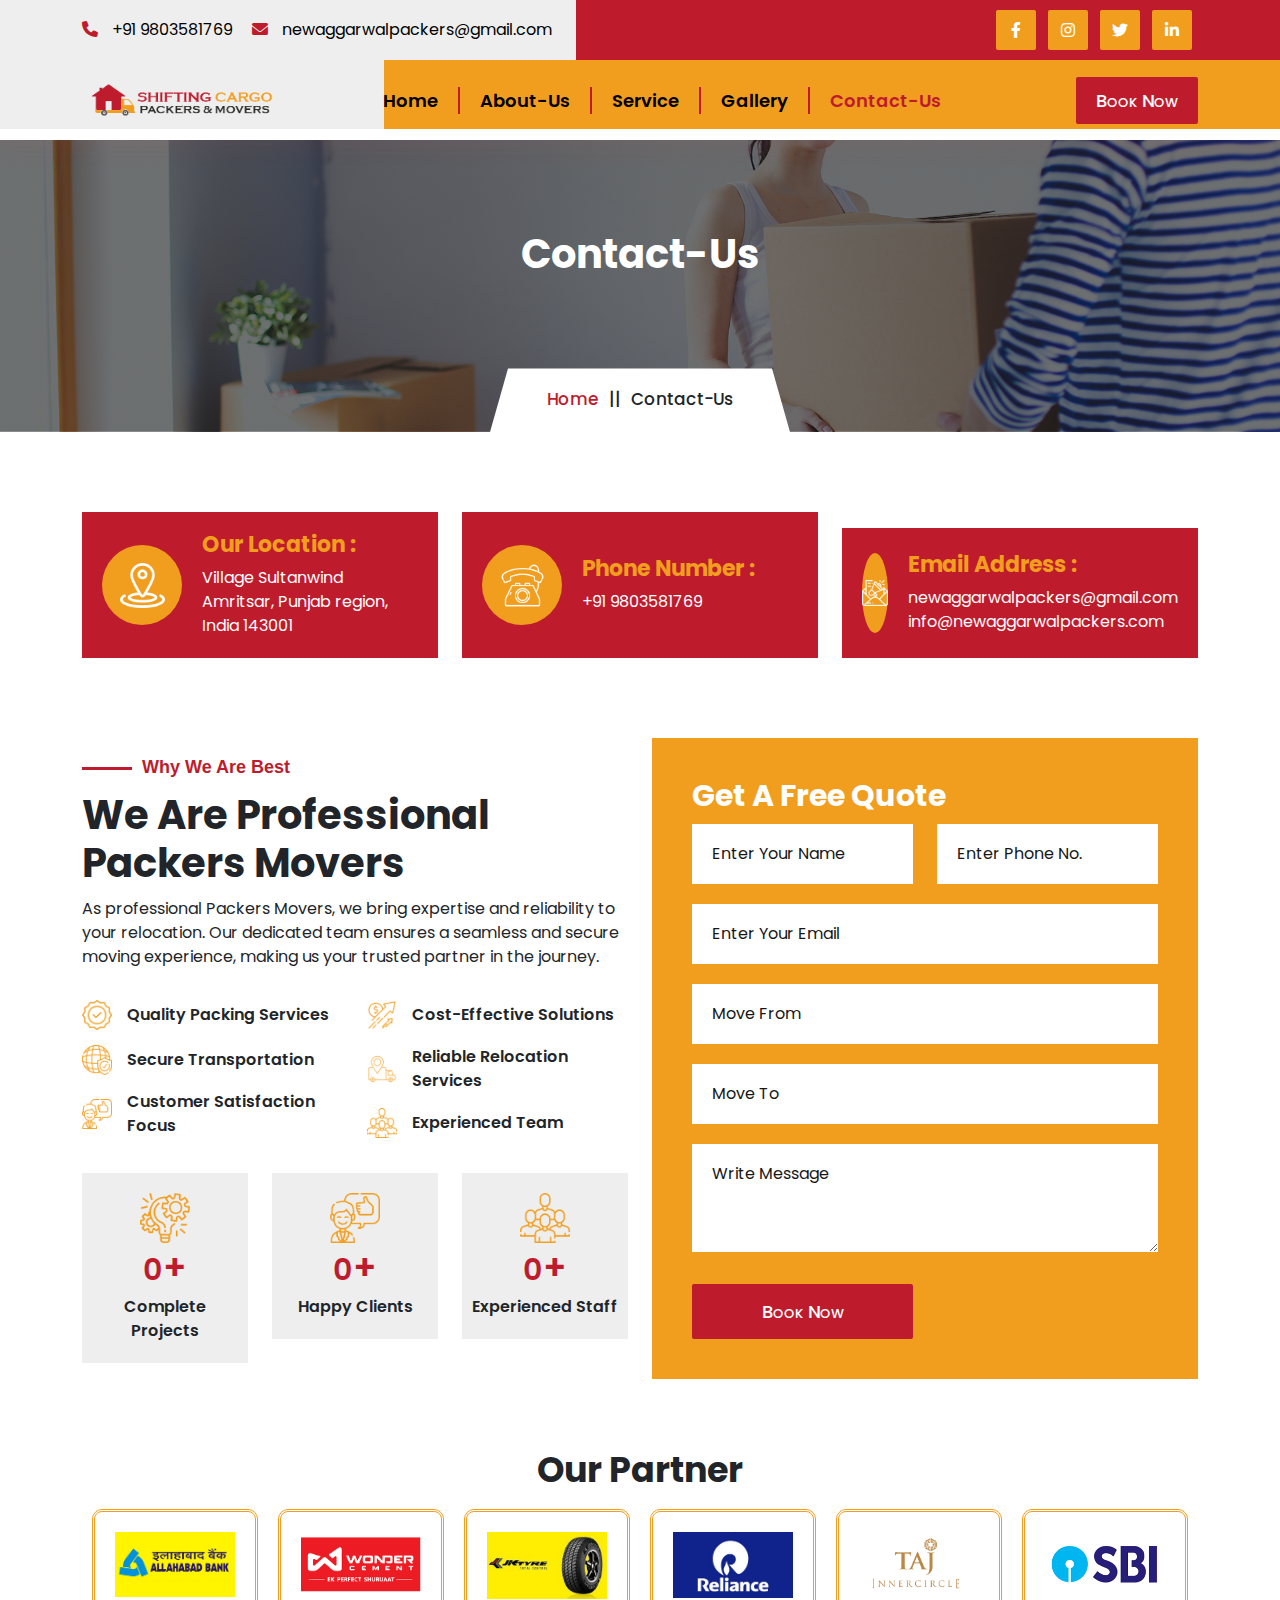
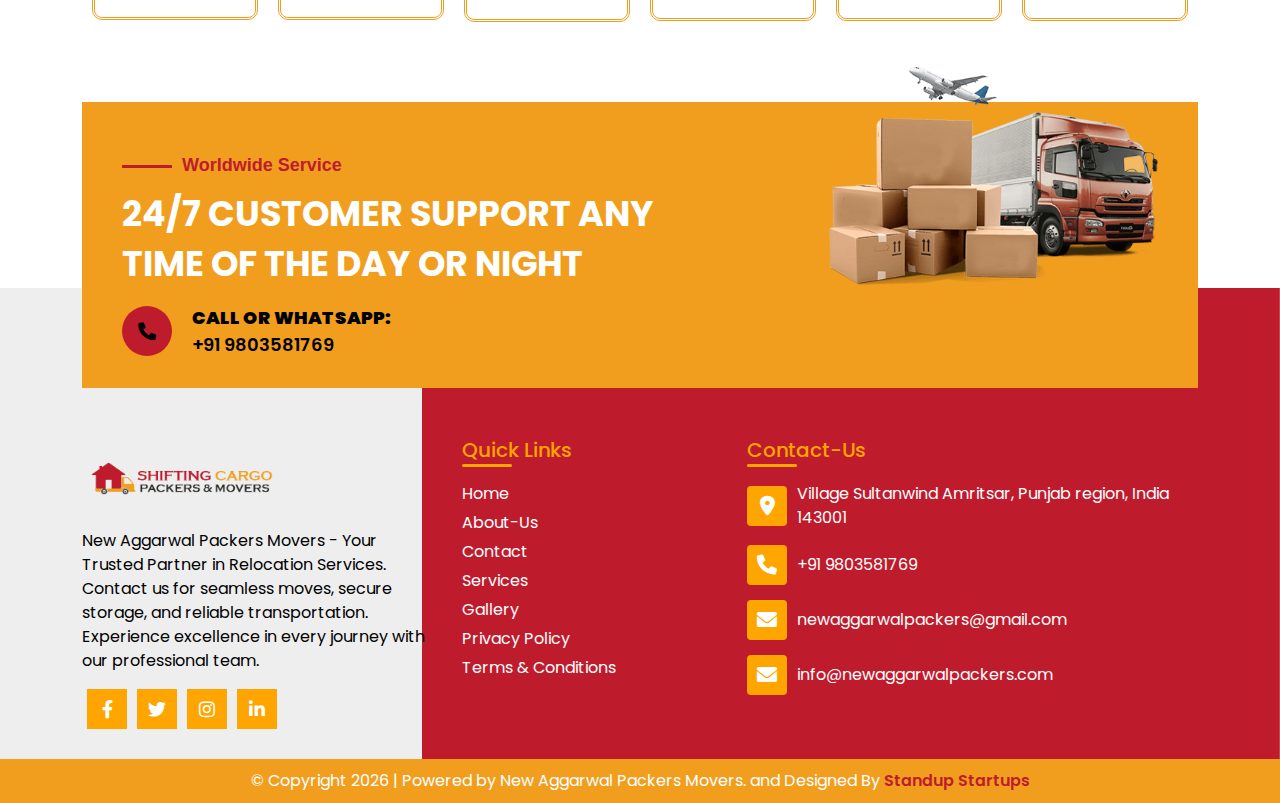
<file: contact.html>
<!DOCTYPE html>
<html lang="en">
<head>
    <meta charset="UTF-8">
    <meta name="viewport" content="width=device-width, initial-scale=1.0">
    <link rel="stylesheet" href="assets/css/all.min.css">
    <link rel="stylesheet" href="assets/css/bootstrap.css">
    <link rel="stylesheet" href="assets/css/slick.css">
    <link rel="stylesheet" href="assets/css/style.css">
    <title>New Aggarwal Packers Movers</title>
</head>
<body>
    <!-- ===Header-Section-Start=== -->
    <header>
        <div class="top-bar">
            <div class="container">
                <div class="row align-items-center">
                    <div class="col-lg-8">
                        <div class="top-right">
                            <div class="phone">
                                <i class="fa-solid fa-phone"></i>
                                <a href="tel:+91 9803581769">+91 9803581769</a>
                            </div>
                            <div class="email">
                                <i class="fa-solid fa-envelope"></i>
                                <a href="mailto:newaggarwalpackers@gmail.com">newaggarwalpackers@gmail.com</a>
                            </div>
                        </div>
                    </div>
                    <div class="col-lg-4">
                        <div class="top-right-bar">
                            <ul>
                                <li><a href="#"><i class="fa-brands fa-facebook-f"></i></a></li>
                                <li><a href="#"><i class="fa-brands fa-instagram"></i></a></li>
                                <li><a href="#"><i class="fa-brands fa-twitter"></i></a></li>
                                <li><a href="#"><i class="fa-brands fa-linkedin-in"></i></a></li>
                            </ul>
                        </div>
                    </div>
                </div>
            </div>
        </div>
        <div class="menu">
            <div class="container">
                <nav class="navbar navbar-expand-lg navbar-light ">
                    <div class="container-fluid">
                        <a class="navbar-brand" href="index.html"><img src="assets/images/logo.png" alt=""></a>
                        <button class="navbar-toggler" type="button" data-bs-toggle="collapse"
                            data-bs-target="#navbarNavDropdown" aria-controls="navbarNavDropdown" aria-expanded="false"
                            aria-label="Toggle navigation">
                            <span class="navbar-toggler-icon"><i class="fa-solid fa-bars-staggered"></i></span>
                        </button>
                        <div class="collapse navbar-collapse" id="navbarNavDropdown">
                            <ul class="navbar-nav">
                                <li class="nav-item">
                                    <a class="nav-link " aria-current="page" href="index.html">Home</a>
                                </li>
                                <li class="nav-item">
                                    <a class="nav-link " href="about.html">About-Us</a>
                                </li>
                                <li class="nav-item">
                                    <a class="nav-link" href="service.html">Service</a>
                                </li>
                                <li class="nav-item  ">
                                    <a class="nav-link " href="gallery.html">Gallery</a>
                                </li>
                                <li class="nav-item">
                                    <a class="nav-link active" href="contact.html">Contact-Us</a>
                                </li>
                            </ul>
                            <div class="book-now">
                                <a href="contact.html" class="sec-btn"><span>Book Now</span></a>
                            </div>
                        </div>
                    </div>
                </nav>
            </div>
        </div>
    </header>
<!-- ====Header-Section-End==== -->

<!-- ===Banner-Section-Start=== -->

<section class="banner-section">
    <div class="container">
        <div class="row justify-content-center">
            <div class="col-lg-10">
                <div class="banner-title">
                    <h2>Contact-Us</h2>
                </div>
                <ul>
                    <li><a href="index.html">Home</a></li>
                    <li>||</li>
                    <li>Contact-Us</li>
                </ul>
            </div>
        </div>
    </div>
</section>

<!-- ===Banner-Section-End=== -->

<!-- ===contact-section-start=== -->

<section class="contact-section p-100">
    <div class="container">
        <div class="row justify-content-center">
            <div class="col-xl-4 col-md-6">
                <div class="contact-box">
                    <div class="icon">
                        <img src="assets/images/contact1.png" alt="">
                    </div>
                    <div class="text">
                        <h4>Our Location : </h4>
                        <address>Village Sultanwind Amritsar, Punjab region, India 143001</address>
                    </div>
                </div>
            </div>
            <div class="col-xl-4 col-md-6 mt-3 mt-md-0">
                <div class="contact-box">
                    <div class="icon">
                        <img src="assets/images/contact2.png" alt="">
                    </div>
                    <div class="text">
                        <h4>Phone Number : </h4>
                        <a href="tel:+91 9803581769">+91 9803581769</a>
                    </div>
                </div>
            </div>
            <div class="col-xl-4 col-md-8 mt-3">
                <div class="contact-box">
                    <div class="icon">
                        <img src="assets/images/contact3.png" alt="">
                    </div>
                    <div class="text">
                        <h4>Email Address : </h4>
                        <a href="mailto:newaggarwalpackers@gmail.com">newaggarwalpackers@gmail.com</a><br>
                        <a href="mailto:info@newaggarwalpackers.com">info@newaggarwalpackers.com</a>
                    </div>
                </div>
            </div>
        </div>
    </div>
</section>

<!-- ===contact-section-end=== -->

<!-- ===Choose-Section-Start=== -->

<section class="choose-section m-100">
    <div class="container">
        <div class="row align-items-center">
            <div class="col-lg-6">
                <div class="ch-head">
                    <span class="under">Why We Are Best</span>
                    <h2>We are professional Packers Movers</h2>
                    <p>As professional Packers Movers, we bring expertise and reliability to your relocation. Our dedicated team ensures a seamless and secure moving experience, making us your trusted partner in the journey.</p>
                </div>
                <div class="ch-item">
                    <div class="row justify-content-between">
                        <div class="col-md-6">
                            <ul>
                                <li><img src="assets/images/ch1.png"> Quality Packing Services</li>
                                <li><img src="assets/images/ch2.png"> Secure Transportation</li>
                                <li><img src="assets/images/ch3.png"> Customer Satisfaction Focus</li>
                            </ul>
                        </div>
                        <div class="col-md-6">
                            <ul>
                                <li><img src="assets/images/ch4.png"> Cost-Effective Solutions</li>
                                <li><img src="assets/images/ch5.png"> Reliable Relocation Services</li>
                                <li><img src="assets/images/ch6.png"> Experienced Team</li>
                            </ul>
                        </div>
                    </div>
                </div>
                <div class="ch-counter">
                    <div class="row" id="counter">
                        <div class="col-md-4">
                            <div class="cont-box">
                                <div class="icon">
                                    <img src="assets/images/ch7.png" alt="">
                                </div>
                                <h2 class="counter-value" data-count="2675">0</h2>
                                <p>Complete Projects</p>
                            </div>
                        </div>
                        <div class="col-md-4">
                            <div class="cont-box">
                                <div class="icon">
                                    <img src="assets/images/ch3.png" alt="">
                                </div>
                                <h2 class="counter-value" data-count="2356">0</h2>
                                <p>Happy Clients</p>
                            </div>
                        </div>
                        <div class="col-md-4">
                            <div class="cont-box">
                                <div class="icon">
                                    <img src="assets/images/ch6.png" alt="">
                                </div>
                                <h2 class="counter-value" data-count="45">0</h2>
                                <p>Experienced Staff</p>
                            </div>
                        </div>
                    </div>
                </div>
            </div>
            <div class="col-lg-6">
                <div class="form-box">
                    <h2>Get A Free Quote</h2>
                    <form action="send.php" method="post" name="form">
                        <div class="row">
                            <div class="col-md-6">
                                <div class="f-group">
                                    <input type="text" placeholder="Enter Your Name" name="name" autocomplete="off">
                                </div>
                            </div>
                            <div class="col-md-6">
                                <div class="f-group">
                                    <input type="number" placeholder="Enter Phone No." name="phone" autocomplete="off">
                                </div>
                            </div>
                            <div class="col-md-12">
                                <div class="f-group">
                                    <input type="text" placeholder="Enter Your Email" name="email" autocomplete="off">
                                </div>
                            </div>
                            <div class="col-md-12">
                                <div class="f-group">
                                    <input type="text" placeholder="Move From" name="movefrom" autocomplete="off">
                                </div>
                            </div>
                            <div class="col-md-12">
                                <div class="f-group">
                                    <input type="text" placeholder="Move To" name="moveto" autocomplete="off">
                                </div>
                            </div>
                        </div>
                        <div class="row align-items-center">
                            <div class=" col-md-12">
                                <div class="f-group">
                                    <textarea name="msg" cols="30" rows="3" placeholder="Write Message"></textarea>
                                </div>
                            </div>
                            <div class="col-md-6">
                                <div class="f-group" style="text-align: right;">
                                    <button class="sec-btn" type="submit" name="submit"><span>Book Now</span></button>
                                </div>
                            </div>
                        </div>
                    </form>
                </div>
            </div>
        </div>
    </div>
</section>

<!-- ====Choose-Section-End==== -->

<!-- ===Brand-Section-Start=== -->

<section class="brand-section m-100">
    <div class="container">
        <h3>Our Partner</h3>
        <div class="brand-slider">
            <div class="brand-box">
                <img src="assets/images/clients1.jpg" alt="">
            </div>
            <div class="brand-box">
                <img src="assets/images/clients2.png" alt="">
            </div>
            <div class="brand-box">
                <img src="assets/images/clients3.jpg" alt="">
            </div>
            <div class="brand-box">
                <img src="assets/images/clients4.jpg" alt="">
            </div>
            <div class="brand-box">
                <img src="assets/images/clients5.png" alt="">
            </div>
            <div class="brand-box">
                <img src="assets/images/clients6.gif" alt="">
            </div>
            <div class="brand-box">
                <img src="assets/images/clients9.gif" alt="">
            </div>
            <div class="brand-box">
                <img src="assets/images/clients10.gif" alt="">
            </div>
            <div class="brand-box">
                <img src="assets/images/clients11.gif" alt="">
            </div>
            <div class="brand-box">
                <img src="assets/images/clients14.gif" alt="">
            </div>
            <div class="brand-box">
                <img src="assets/images/clients18.gif" alt="">
            </div>
        </div>
    </div>
</section>

<!-- ===Brand-Section-End=== -->

<!-- ===cta-section-start=== -->

<section class="cta-section">
    <div class="container">
        <div class="cta">
            <div class="row justify-content-between">
                <div class="col-lg-7 col-md-10">
                    <div class="cta-text">
                        <span class="under">Worldwide Service</span>
                        <h2>24/7 CUSTOMER SUPPORT ANY TIME OF THE DAY OR NIGHT</h2>
                        <a href="tel:+91 9803581769">
                            <div class="book">
                                <i class="fa-solid fa-phone"></i>
                                <div>
                                    <b>CALL OR WHATSAPP: </b><br>
                                    <a href="tel:+91 9803581769">+91 9803581769</a>
                                </div>
                            </div>
                        </a>
                    </div>
                </div>
                <div class="col-lg-4">
                    <div class="cta-img">
                        <img src="assets/images/cta.png" alt="">
                    </div>
                </div>
            </div>
        </div>
    </div>
</section>

<!-- ===cta-section-end=== -->

<!-- ====footer-section-start==== -->

<footer class="footer-section">
    <div class="container">
        <div class="row">
            <div class="col-lg-4 col-md-6">
                <div class="footer-box">
                    <div class="footer-logo">
                        <img src="assets/images/logo.png" alt="">
                    </div>
                    <div class="footer-text">
                        <p>New Aggarwal Packers Movers - Your Trusted Partner in Relocation Services. Contact us for seamless moves, secure storage, and reliable transportation. Experience excellence in every journey with our professional team.</p>
                    </div>
                    <ul class="social">
                        <li><a href="#"><i class="fa-brands fa-facebook-f"></i></a></li>
                        <li><a href="#"><i class="fa-brands fa-twitter"></i></a></li>
                        <li><a href="#"><i class="fa-brands fa-instagram"></i></a></li>
                        <li><a href="#"><i class="fa-brands fa-linkedin-in"></i></a></li>
                    </ul>
                </div>
            </div>
            <div class="col-lg-3 col-6">
                <div class="footer-box">
                    <div class="footer-title">
                        <h4>Quick Links</h4>
                        <div class="footer-link">
                            <ul>
                                <li><a href="index.html">Home</a></li>
                                <li><a href="about.html">About-Us</a></li>
                                <li><a href="contact.html">Contact</a></li>
                                <li><a href="service.html">Services</a></li>
                                <li><a href="gallery.html">Gallery</a></li>
                                <li><a href="policy.html">Privacy Policy</a></li>
                                <li><a href="terms.html">Terms & Conditions</a></li>
                            </ul>
                        </div>
                    </div>
                </div>
            </div>
            <div class="col-lg-5 ">
                <div class="footer-box">
                    <div class="footer-title">
                        <h4>Contact-Us</h4>
                        <div class="footer-link2">
                            <ul>
                                <li><i class="fa-solid fa-location-dot"></i><span>Village Sultanwind Amritsar, Punjab region, India 143001</span></li>
                                <li><i class="fa-solid fa-phone"></i><a href="tel:+91 9803581769">+91 9803581769</a>
                                </li>
                                <li><i class="fa-solid fa-envelope"></i><a
                                        href="mailto:newaggarwalpackers@gmail.com">newaggarwalpackers@gmail.com</a>
                                </li>
                                <li><i class="fa-solid fa-envelope"></i><a
                                    href="mailto:info@newaggarwalpackers.com">info@newaggarwalpackers.com</a>
                            </li>
                            </ul>
                        </div>
                    </div>
                </div>
            </div>
            
        </div>
    </div>
    <div class="copy-right">
        <p>© Copyright <span class="crDate"></span> | Powered by New Aggarwal Packers Movers. and Designed By <a href="https://standupstartups.com/">Standup Startups</a></p>
    </div>
</footer>

<!-- ====footer-section-end==== -->

<!-- ===Script-Section=== -->

<script src="assets/js/jquery-3.6.0.js"></script>
<script src="assets/js/bootstrap.js"></script>
<script src="assets/js/slick.min.js"></script>
<script src="assets/js/counter.js"></script>
<script src="assets/js/script.js"></script>

<!-- ===Script-Section=== -->

</body>
</html>
</file>
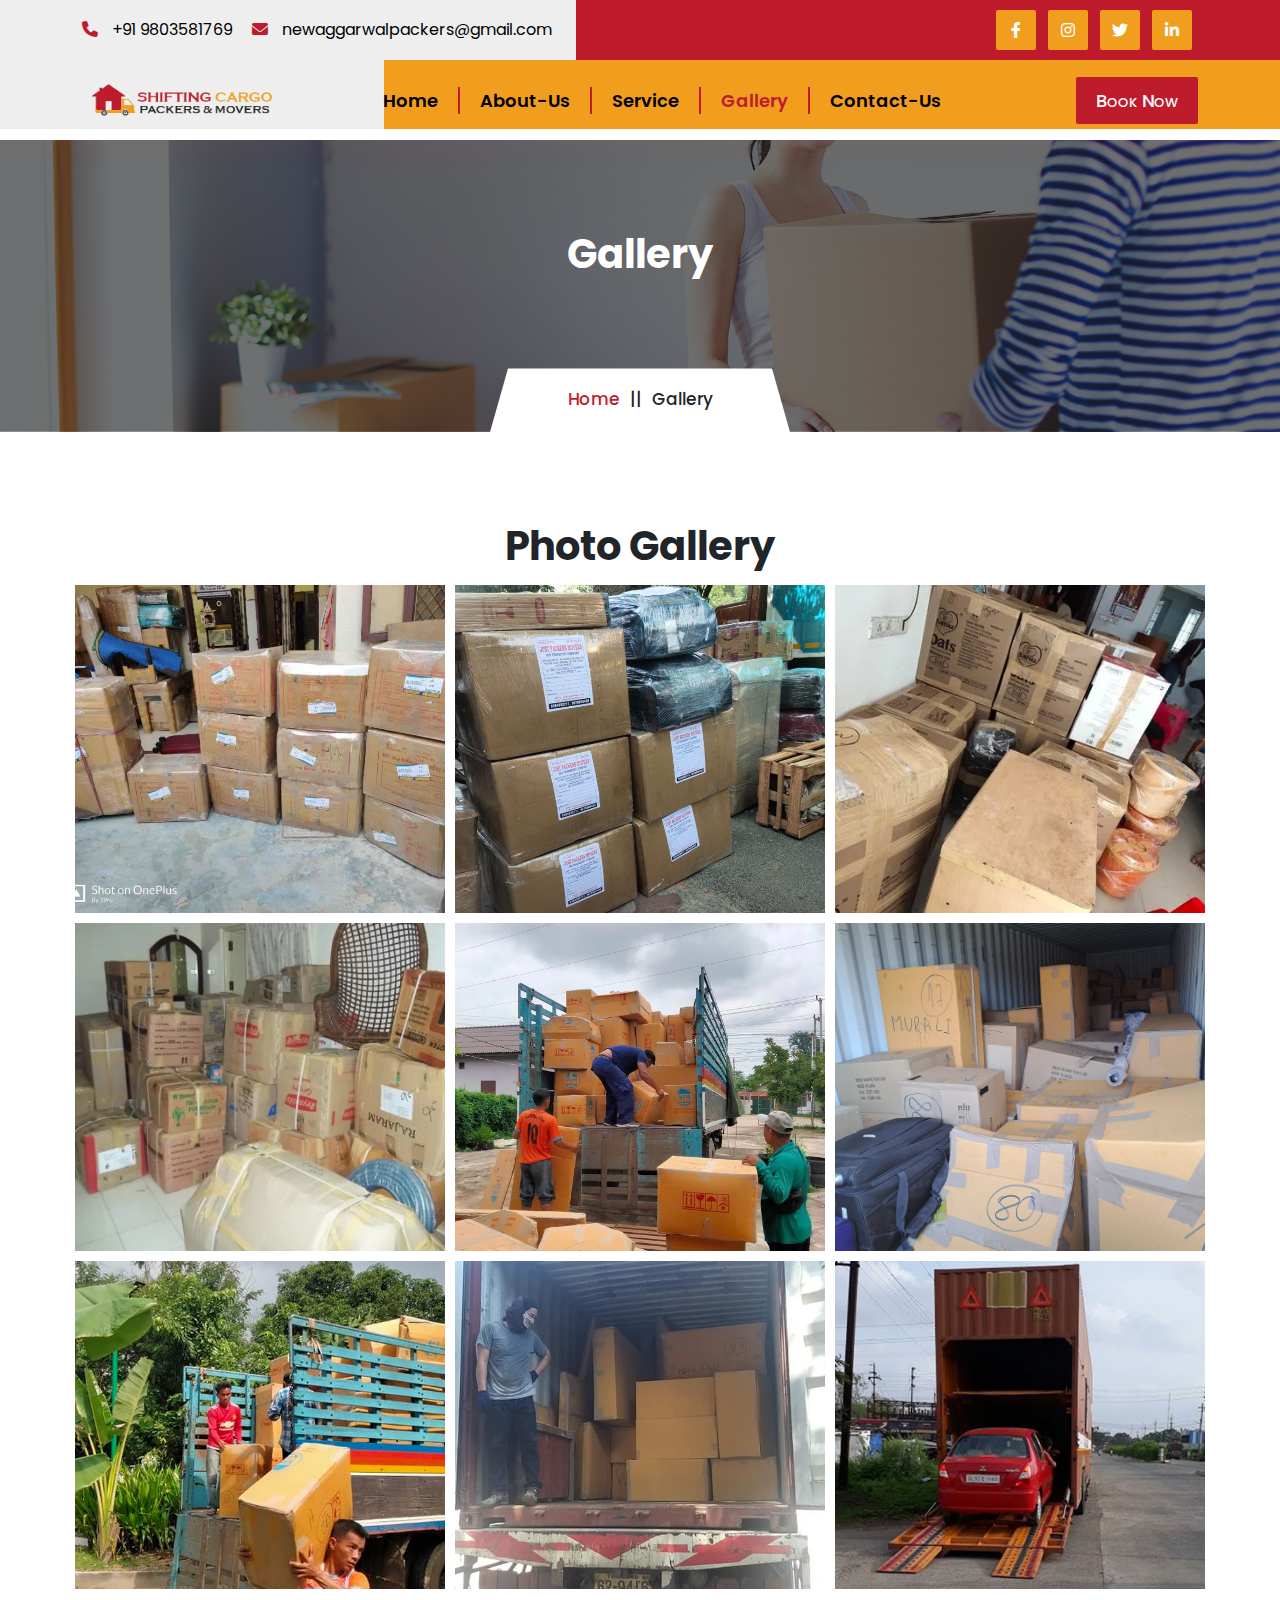
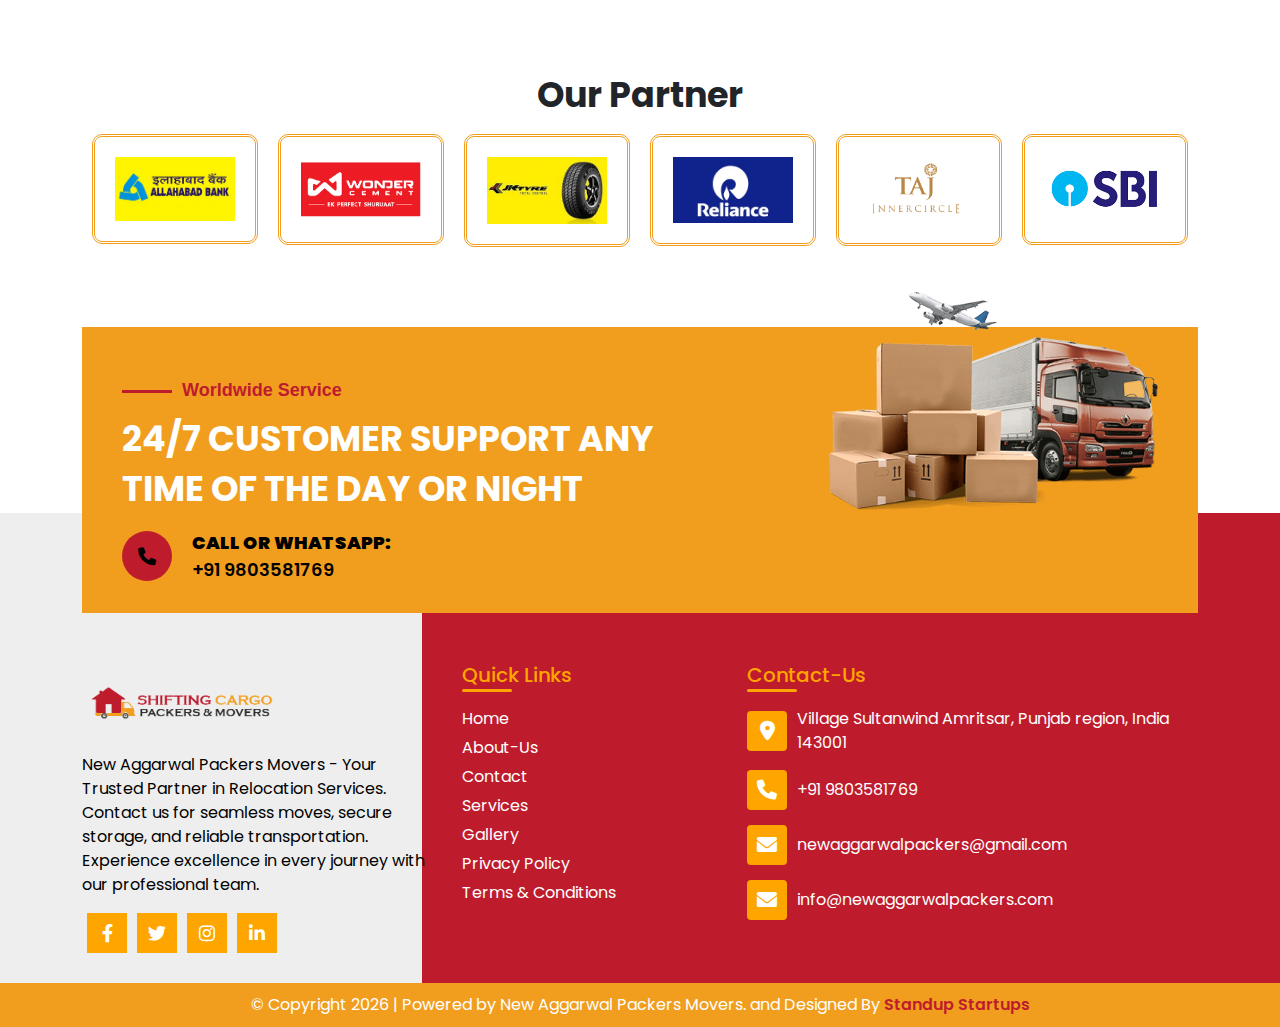
<file: gallery.html>
<!DOCTYPE html>
<html lang="en">
<head>
    <meta charset="UTF-8">
    <meta name="viewport" content="width=device-width, initial-scale=1.0">
    <link rel="stylesheet" href="assets/css/all.min.css">
    <link rel="stylesheet" href="assets/css/bootstrap.css">
    <link rel="stylesheet" href="assets/css/slick.css">
    <link rel="stylesheet" href="assets/css/style.css">
    <title>New Aggarwal Packers Movers</title>
</head>
<body>
    <!-- ===Header-Section-Start=== -->
    <header>
        <div class="top-bar">
            <div class="container">
                <div class="row align-items-center">
                    <div class="col-lg-8">
                        <div class="top-right">
                            <div class="phone">
                                <i class="fa-solid fa-phone"></i>
                                <a href="tel:+91 9803581769">+91 9803581769</a>
                            </div>
                            <div class="email">
                                <i class="fa-solid fa-envelope"></i>
                                <a href="mailto:newaggarwalpackers@gmail.com">newaggarwalpackers@gmail.com</a>
                            </div>
                        </div>
                    </div>
                    <div class="col-lg-4">
                        <div class="top-right-bar">
                            <ul>
                                <li><a href="#"><i class="fa-brands fa-facebook-f"></i></a></li>
                                <li><a href="#"><i class="fa-brands fa-instagram"></i></a></li>
                                <li><a href="#"><i class="fa-brands fa-twitter"></i></a></li>
                                <li><a href="#"><i class="fa-brands fa-linkedin-in"></i></a></li>
                            </ul>
                        </div>
                    </div>
                </div>
            </div>
        </div>
        <div class="menu">
            <div class="container">
                <nav class="navbar navbar-expand-lg navbar-light ">
                    <div class="container-fluid">
                        <a class="navbar-brand" href="index.html"><img src="assets/images/logo.png" alt=""></a>
                        <button class="navbar-toggler" type="button" data-bs-toggle="collapse"
                            data-bs-target="#navbarNavDropdown" aria-controls="navbarNavDropdown" aria-expanded="false"
                            aria-label="Toggle navigation">
                            <span class="navbar-toggler-icon"><i class="fa-solid fa-bars-staggered"></i></span>
                        </button>
                        <div class="collapse navbar-collapse" id="navbarNavDropdown">
                            <ul class="navbar-nav">
                                <li class="nav-item">
                                    <a class="nav-link " aria-current="page" href="index.html">Home</a>
                                </li>
                                <li class="nav-item">
                                    <a class="nav-link " href="about.html">About-Us</a>
                                </li>
                                <li class="nav-item">
                                    <a class="nav-link" href="service.html">Service</a>
                                </li>
                                <li class="nav-item  ">
                                    <a class="nav-link active" href="gallery.html">Gallery</a>
                                </li>
                                <li class="nav-item">
                                    <a class="nav-link" href="contact.html">Contact-Us</a>
                                </li>
                            </ul>
                            <div class="book-now">
                                <a href="contact.html" class="sec-btn"><span>Book Now</span></a>
                            </div>
                        </div>
                    </div>
                </nav>
            </div>
        </div>
    </header>
<!-- ====Header-Section-End==== -->

<!-- ===Banner-Section-Start=== -->

<section class="banner-section">
    <div class="container">
        <div class="row justify-content-center">
            <div class="col-lg-10">
                <div class="banner-title">
                    <h2>Gallery</h2>
                </div>
                <ul>
                    <li><a href="index.html">Home</a></li>
                    <li>||</li>
                    <li>Gallery</li>
                </ul>
            </div>
        </div>
    </div>
</section>

<!-- ===Banner-Section-End=== -->

<!-- ===Galler-Section-Start=== -->

<section class="gallery-section p-100">
    <div class="container">
        <div class="row justify-content-center">
            <div class="col-lg-6">
                <div class="gs-head">
                    <h2>Photo Gallery</h2>
                </div>
            </div>
        </div>
        <div class="row">
            <div class="col-lg-4 col-md-6 g-0">
                <div class="gallery-box">
                    <a class="spotlight" href="assets/images/gallery1.jpg">
                        <img src="assets/images/gallery1.jpg">
                    </a>
                </div>
            </div>
            <div class="col-lg-4 col-md-6 g-0">
                <div class="gallery-box">
                    <a class="spotlight" href="assets/images/gallery2.jpg">
                        <img src="assets/images/gallery2.jpg">
                    </a>
                </div>
            </div>
            <div class="col-lg-4 col-md-6 g-0">
                <div class="gallery-box">
                    <a class="spotlight" href="assets/images/gallery3.webp">
                        <img src="assets/images/gallery3.webp">
                    </a>
                </div>
            </div>
            <div class="col-lg-4 col-md-6 g-0">
                <div class="gallery-box">
                    <a class="spotlight" href="assets/images/gallery4.webp">
                        <img src="assets/images/gallery4.webp">
                    </a>
                </div>
            </div>
            <div class="col-lg-4 col-md-6 g-0">
                <div class="gallery-box">
                    <a class="spotlight" href="assets/images/gallery5.jpg">
                        <img src="assets/images/gallery5.jpg">
                    </a>
                </div>
            </div>
            <div class="col-lg-4 col-md-6 g-0">
                <div class="gallery-box">
                    <a class="spotlight" href="assets/images/gallery6.jpg">
                        <img src="assets/images/gallery6.jpg">
                    </a>
                </div>
            </div>
            <div class="col-lg-4 col-md-6 g-0">
                <div class="gallery-box">
                    <a class="spotlight" href="assets/images/gallery7.jpg">
                        <img src="assets/images/gallery7.jpg">
                    </a>
                </div>
            </div>
            <div class="col-lg-4 col-md-6 g-0">
                <div class="gallery-box">
                    <a class="spotlight" href="assets/images/gallery8.jpg">
                        <img src="assets/images/gallery8.jpg">
                    </a>
                </div>
            </div>
            <div class="col-lg-4 col-md-6 g-0">
                <div class="gallery-box">
                    <a class="spotlight" href="assets/images/gallery9.jpg">
                        <img src="assets/images/gallery9.jpg">
                    </a>
                </div>
            </div>
        </div>
    </div>
</section>

<!-- ===Galler-Section-End=== -->

<!-- ===Brand-Section-Start=== -->

<section class="brand-section m-100">
    <div class="container">
        <h3>Our Partner</h3>
        <div class="brand-slider">
            <div class="brand-box">
                <img src="assets/images/clients1.jpg" alt="">
            </div>
            <div class="brand-box">
                <img src="assets/images/clients2.png" alt="">
            </div>
            <div class="brand-box">
                <img src="assets/images/clients3.jpg" alt="">
            </div>
            <div class="brand-box">
                <img src="assets/images/clients4.jpg" alt="">
            </div>
            <div class="brand-box">
                <img src="assets/images/clients5.png" alt="">
            </div>
            <div class="brand-box">
                <img src="assets/images/clients6.gif" alt="">
            </div>
            <div class="brand-box">
                <img src="assets/images/clients9.gif" alt="">
            </div>
            <div class="brand-box">
                <img src="assets/images/clients10.gif" alt="">
            </div>
            <div class="brand-box">
                <img src="assets/images/clients11.gif" alt="">
            </div>
            <div class="brand-box">
                <img src="assets/images/clients14.gif" alt="">
            </div>
            <div class="brand-box">
                <img src="assets/images/clients18.gif" alt="">
            </div>
        </div>
    </div>
</section>

<!-- ===Brand-Section-End=== -->

<!-- ===cta-section-start=== -->

<section class="cta-section">
    <div class="container">
        <div class="cta">
            <div class="row justify-content-between">
                <div class="col-lg-7 col-md-10">
                    <div class="cta-text">
                        <span class="under">Worldwide Service</span>
                        <h2>24/7 CUSTOMER SUPPORT ANY TIME OF THE DAY OR NIGHT</h2>
                        <a href="tel:+91 9803581769">
                            <div class="book">
                                <i class="fa-solid fa-phone"></i>
                                <div>
                                    <b>CALL OR WHATSAPP: </b><br>
                                    <a href="tel:+91 9803581769">+91 9803581769</a>
                                </div>
                            </div>
                        </a>
                    </div>
                </div>
                <div class="col-lg-4">
                    <div class="cta-img">
                        <img src="assets/images/cta.png" alt="">
                    </div>
                </div>
            </div>
        </div>
    </div>
</section>

<!-- ===cta-section-end=== -->

<!-- ====footer-section-start==== -->

<footer class="footer-section">
    <div class="container">
        <div class="row">
            <div class="col-lg-4 col-md-6">
                <div class="footer-box">
                    <div class="footer-logo">
                        <img src="assets/images/logo.png" alt="">
                    </div>
                    <div class="footer-text">
                        <p>New Aggarwal Packers Movers - Your Trusted Partner in Relocation Services. Contact us for seamless moves, secure storage, and reliable transportation. Experience excellence in every journey with our professional team.</p>
                    </div>
                    <ul class="social">
                        <li><a href="#"><i class="fa-brands fa-facebook-f"></i></a></li>
                        <li><a href="#"><i class="fa-brands fa-twitter"></i></a></li>
                        <li><a href="#"><i class="fa-brands fa-instagram"></i></a></li>
                        <li><a href="#"><i class="fa-brands fa-linkedin-in"></i></a></li>
                    </ul>
                </div>
            </div>
            <div class="col-lg-3 col-6">
                <div class="footer-box">
                    <div class="footer-title">
                        <h4>Quick Links</h4>
                        <div class="footer-link">
                            <ul>
                                <li><a href="index.html">Home</a></li>
                                <li><a href="about.html">About-Us</a></li>
                                <li><a href="contact.html">Contact</a></li>
                                <li><a href="service.html">Services</a></li>
                                <li><a href="gallery.html">Gallery</a></li>
                                <li><a href="policy.html">Privacy Policy</a></li>
                                <li><a href="terms.html">Terms & Conditions</a></li>
                            </ul>
                        </div>
                    </div>
                </div>
            </div>
            <div class="col-lg-5 ">
                <div class="footer-box">
                    <div class="footer-title">
                        <h4>Contact-Us</h4>
                        <div class="footer-link2">
                            <ul>
                                <li><i class="fa-solid fa-location-dot"></i><span>Village Sultanwind Amritsar, Punjab region, India 143001</span></li>
                                <li><i class="fa-solid fa-phone"></i><a href="tel:+91 9803581769">+91 9803581769</a>
                                </li>
                                <li><i class="fa-solid fa-envelope"></i><a
                                        href="mailto:newaggarwalpackers@gmail.com">newaggarwalpackers@gmail.com</a>
                                </li>
                                <li><i class="fa-solid fa-envelope"></i><a
                                    href="mailto:info@newaggarwalpackers.com">info@newaggarwalpackers.com</a>
                            </li>
                            </ul>
                        </div>
                    </div>
                </div>
            </div>
            
        </div>
    </div>
    <div class="copy-right">
        <p>© Copyright <span class="crDate"></span> | Powered by New Aggarwal Packers Movers. and Designed By <a href="https://standupstartups.com/">Standup Startups</a></p>
    </div>
</footer>

<!-- ====footer-section-end==== -->

<!-- ===Script-Section=== -->

<script src="assets/js/jquery-3.6.0.js"></script>
<script src="assets/js/bootstrap.js"></script>
<script src="assets/js/spotlight.bundle.js"></script>
<script src="assets/js/spotlight.js"></script>
<script src="assets/js/slick.min.js"></script>
<script src="assets/js/script.js"></script>

<!-- ===Script-Section=== -->

</body>
</html>
</file>
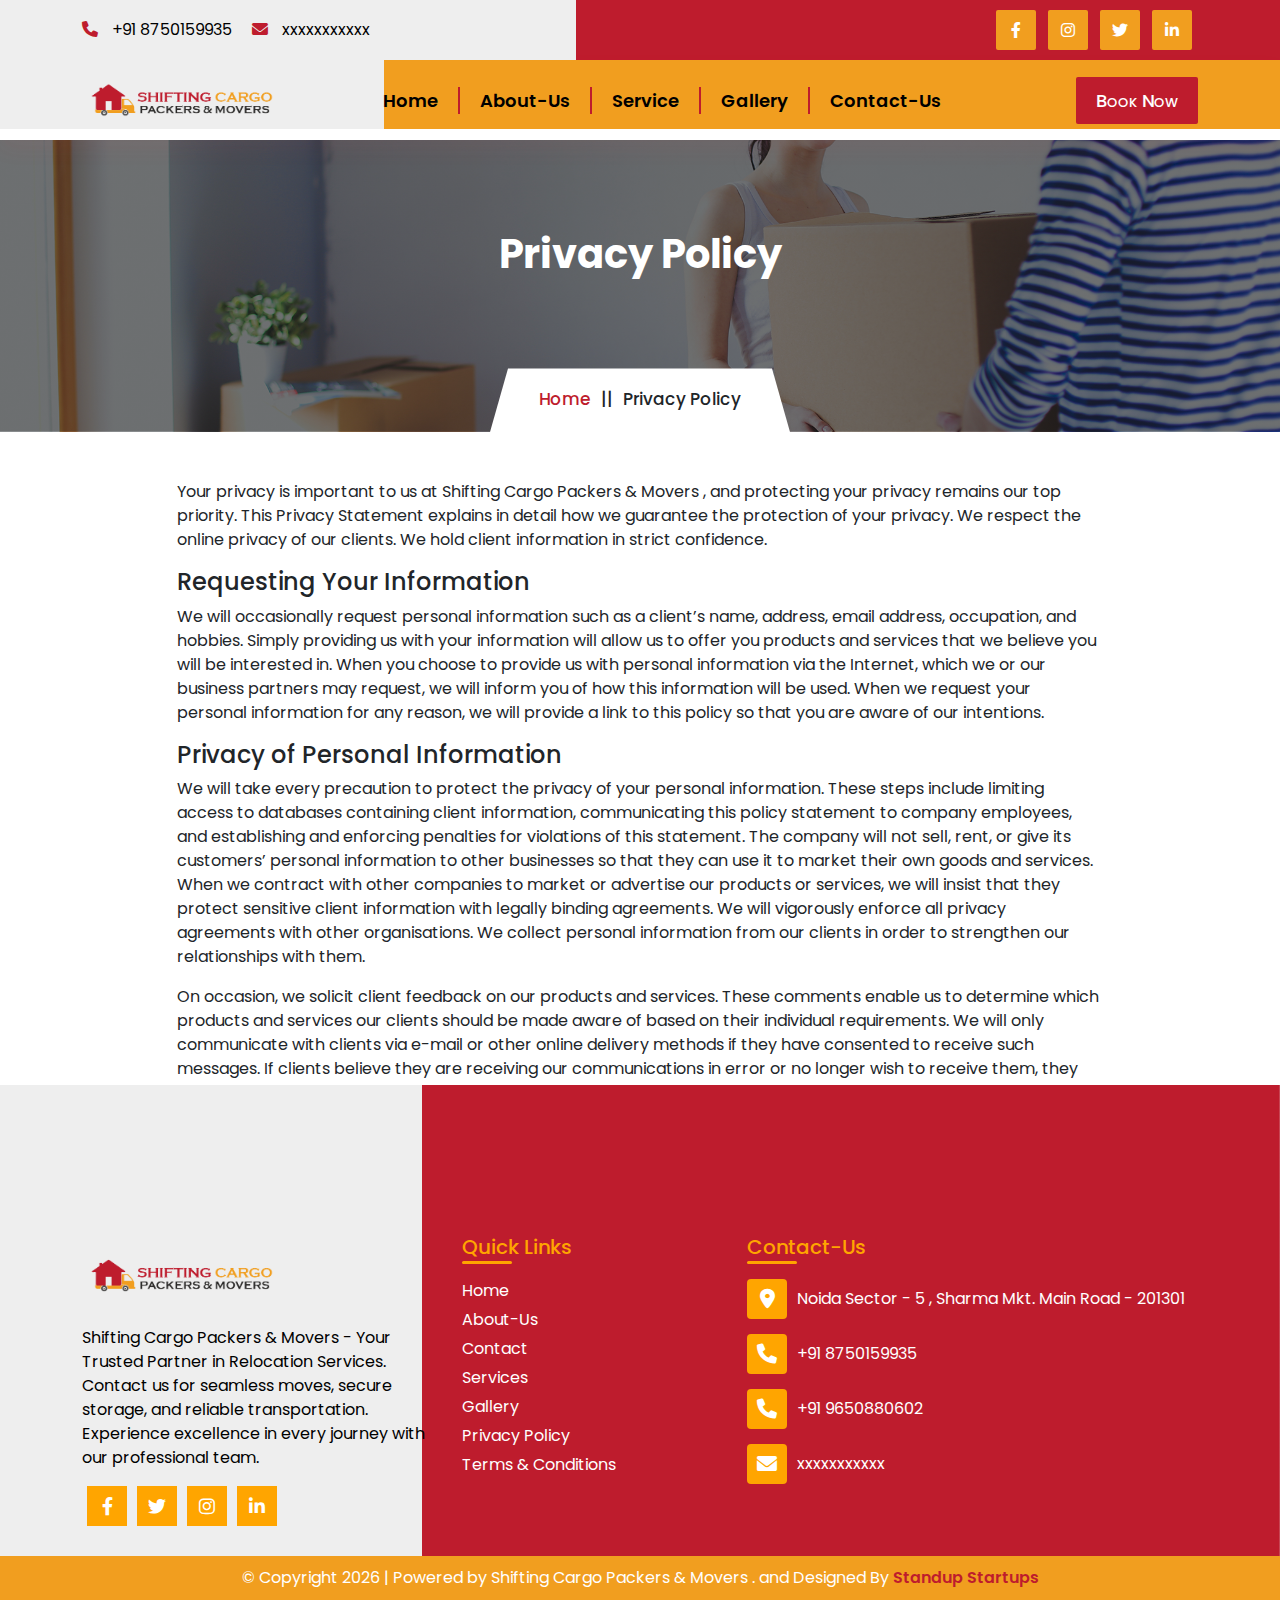
<file: policy.html>
<!DOCTYPE html>
<html lang="en">
<head>
    <meta charset="UTF-8">
    <meta name="viewport" content="width=device-width, initial-scale=1.0">
    <link rel="stylesheet" href="assets/css/all.min.css">
    <link rel="stylesheet" href="assets/css/bootstrap.css">
    <link rel="stylesheet" href="assets/css/slick.css">
    <link rel="stylesheet" href="assets/css/style.css">
    <title>Shifting Cargo Packers & Movers </title>
</head>
<body>
    <!-- ===Header-Section-Start=== -->
    <header>
        <div class="top-bar">
            <div class="container">
                <div class="row align-items-center">
                    <div class="col-lg-8">
                        <div class="top-right">
                            <div class="phone">
                                <i class="fa-solid fa-phone"></i>
                                <a href="tel:+91 8750159935 ">+91 8750159935 </a>
                            </div>
                            <div class="email">
                                <i class="fa-solid fa-envelope"></i>
                                <a href="mailto:xxxxxxxxxxx ">xxxxxxxxxxx </a>
                            </div>
                        </div>
                    </div>
                    <div class="col-lg-4">
                        <div class="top-right-bar">
                            <ul>
                                <li><a href="#"><i class="fa-brands fa-facebook-f"></i></a></li>
                                <li><a href="#"><i class="fa-brands fa-instagram"></i></a></li>
                                <li><a href="#"><i class="fa-brands fa-twitter"></i></a></li>
                                <li><a href="#"><i class="fa-brands fa-linkedin-in"></i></a></li>
                            </ul>
                        </div>
                    </div>
                </div>
            </div>
        </div>
        <div class="menu">
            <div class="container">
                <nav class="navbar navbar-expand-lg navbar-light ">
                    <div class="container-fluid">
                        <a class="navbar-brand" href="index.html"><img src="assets/images/logo.png" alt=""></a>
                        <button class="navbar-toggler" type="button" data-bs-toggle="collapse"
                            data-bs-target="#navbarNavDropdown" aria-controls="navbarNavDropdown" aria-expanded="false"
                            aria-label="Toggle navigation">
                            <span class="navbar-toggler-icon"><i class="fa-solid fa-bars-staggered"></i></span>
                        </button>
                        <div class="collapse navbar-collapse" id="navbarNavDropdown">
                            <ul class="navbar-nav">
                                <li class="nav-item">
                                    <a class="nav-link " aria-current="page" href="index.html">Home</a>
                                </li>
                                <li class="nav-item">
                                    <a class="nav-link " href="about.html">About-Us</a>
                                </li>
                                <li class="nav-item">
                                    <a class="nav-link" href="service.html">Service</a>
                                </li>
                                <li class="nav-item  ">
                                    <a class="nav-link " href="gallery.html">Gallery</a>
                                </li>
                                <li class="nav-item">
                                    <a class="nav-link" href="contact.html">Contact-Us</a>
                                </li>
                            </ul>
                            <div class="book-now">
                                <a href="contact.html" class="sec-btn"><span>Book Now</span></a>
                            </div>
                        </div>
                    </div>
                </nav>
            </div>
        </div>
    </header>
<!-- ====Header-Section-End==== -->

<!-- ===Banner-Section-Start=== -->

<section class="banner-section">
    <div class="container">
        <div class="row justify-content-center">
            <div class="col-lg-10">
                <div class="banner-title">
                    <h2>Privacy Policy</h2>
                </div>
                <ul>
                    <li><a href="index.html">Home</a></li>
                    <li>||</li>
                    <li>Privacy Policy</li>
                </ul>
            </div>
        </div>
    </div>
</section>

<!-- ===Banner-Section-End=== -->

<!-- -----Policy-section-start---- -->

<section class="policy-section pt-md-5 pb-3">
    <div class="container">
        <div class="row justify-content-center">
            <div class="col-lg-10">
                <div class="policy-box">
                    <p>Your privacy is important to us at   Shifting Cargo Packers & Movers  , and protecting your privacy remains our top priority. This Privacy Statement explains in detail how we guarantee the protection of your privacy. We respect the online privacy of our clients. We hold client information in strict confidence.</p>
                    <h4>Requesting Your Information</h4>
                    <p>We will occasionally request personal information such as a client’s name, address, email address, occupation, and hobbies. Simply providing us with your information will allow us to offer you products and services that we believe you will be interested in. When you choose to provide us with personal information via the Internet, which we or our business partners may request, we will inform you of how this information will be used. When we request your personal information for any reason, we will provide a link to this policy so that you are aware of our intentions.</p>
                    <h4>Privacy of Personal Information</h4>
                    <p>We will take every precaution to protect the privacy of your personal information. These steps include limiting access to databases containing client information, communicating this policy statement to company employees, and establishing and enforcing penalties for violations of this statement. The company will not sell, rent, or give its customers’ personal information to other businesses so that they can use it to market their own goods and services. When we contract with other companies to market or advertise our products or services, we will insist that they protect sensitive client information with legally binding agreements. We will vigorously enforce all privacy agreements with other organisations. We collect personal information from our clients in order to strengthen our relationships with them.</p>
                    <p>On occasion, we solicit client feedback on our products and services. These comments enable us to determine which products and services our clients should be made aware of based on their individual requirements. We will only communicate with clients via e-mail or other online delivery methods if they have consented to receive such messages. If clients believe they are receiving our communications in error or no longer wish to receive them, they should notify us and their names will be removed from our mailing lists. Our organisation will use email and paper mail to communicate with clients sparingly. If you have any questions or concerns about our privacy policy, please contact us.</p>
                </div>
            </div>
        </div>
    </div>
</section>

<!-- -----Policy-section-start---- -->

<!-- -------footer-section-start------- -->


<footer class="footer-section">
    <div class="container">
        <div class="row">
            <div class="col-lg-4 col-md-6">
                <div class="footer-box">
                    <div class="footer-logo">
                        <img src="assets/images/logo.png" alt="">
                    </div>
                    <div class="footer-text">
                        <p>Shifting Cargo Packers & Movers  - Your Trusted Partner in Relocation Services. Contact us for seamless moves, secure storage, and reliable transportation. Experience excellence in every journey with our professional team.</p>
                    </div>
                    <ul class="social">
                        <li><a href="#"><i class="fa-brands fa-facebook-f"></i></a></li>
                        <li><a href="#"><i class="fa-brands fa-twitter"></i></a></li>
                        <li><a href="#"><i class="fa-brands fa-instagram"></i></a></li>
                        <li><a href="#"><i class="fa-brands fa-linkedin-in"></i></a></li>
                    </ul>
                </div>
            </div>
            <div class="col-lg-3 col-6">
                <div class="footer-box">
                    <div class="footer-title">
                        <h4>Quick Links</h4>
                        <div class="footer-link">
                            <ul>
                                <li><a href="index.html">Home</a></li>
                                <li><a href="about.html">About-Us</a></li>
                                <li><a href="contact.html">Contact</a></li>
                                <li><a href="service.html">Services</a></li>
                                <li><a href="gallery.html">Gallery</a></li>
                                <li><a href="policy.html">Privacy Policy</a></li>
                                <li><a href="terms.html">Terms & Conditions</a></li>
                            </ul>
                        </div>
                    </div>
                </div>
            </div>
            <div class="col-lg-5 ">
                <div class="footer-box">
                    <div class="footer-title">
                        <h4>Contact-Us</h4>
                        <div class="footer-link2">
                            <ul>
                                <li><i class="fa-solid fa-location-dot"></i><span>Noida Sector - 5 , Sharma Mkt. Main Road - 201301</span></li>
                                <li><i class="fa-solid fa-phone"></i><a href="tel:+91 8750159935 ">+91 8750159935 </a>
                                </li>
                                  <li><i class="fa-solid fa-phone"></i><a href="tel:+91 9650880602  ">+91 9650880602  </a>
                                </li>
                                <li><i class="fa-solid fa-envelope"></i><a
                                        href="mailto:xxxxxxxxxxx ">xxxxxxxxxxx </a>
                                </li>
                                <!-- <li><i class="fa-solid fa-envelope"></i><a
                                    href="mailto:xxxxxxxxxxx ">xxxxxxxxxxx </a>
                            </li> -->
                            </ul>
                        </div>
                    </div>
                </div>
            </div>
            
        </div>
    </div>
    <div class="copy-right">
        <p>© Copyright <span class="crDate"></span> | Powered by Shifting Cargo Packers & Movers . and Designed By <a href="https://standupstartups.com/">Standup Startups</a></p>
    </div>
</footer>
<!-- --------footer-section-end--------- -->

    <!-- ----script-section-start---- -->

    <script src="assets/js/jquery-3.6.0.js"></script>
    <script src="assets/js/bootstrap.js"></script>
    <script src="assets/js/slick.min.js"></script>
    <script src="assets/js/script.js"></script>

    <!-- ----script-section-end---- -->

</body>
</html>
</file>
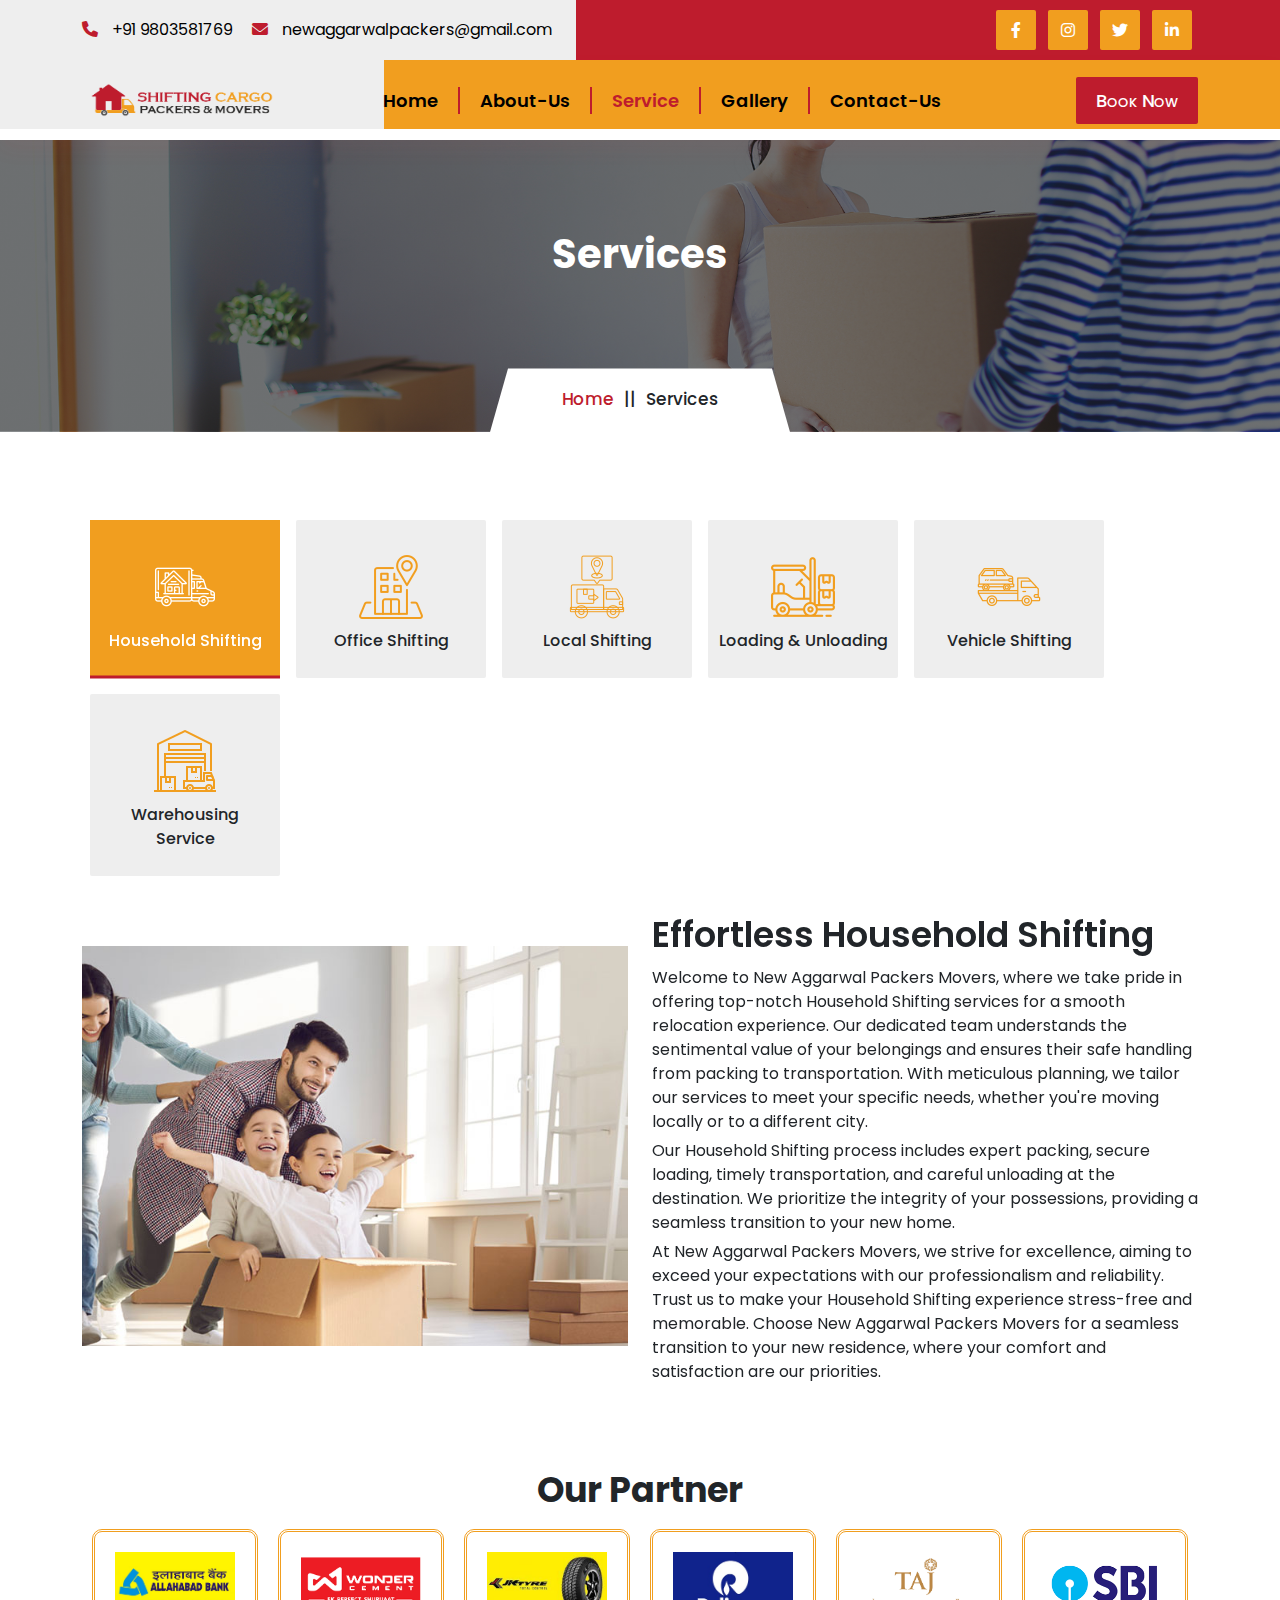
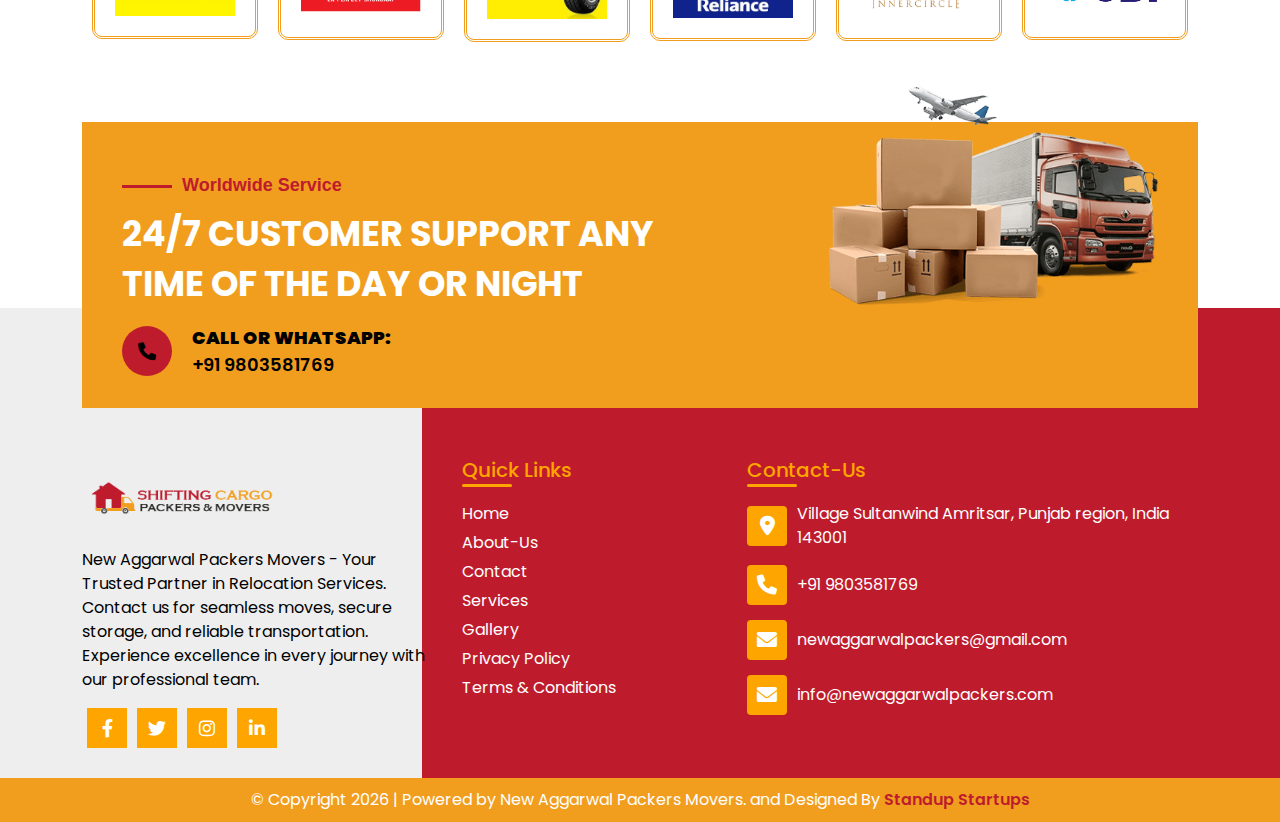
<file: service.html>
<!DOCTYPE html>
<html lang="en">
<head>
    <meta charset="UTF-8">
    <meta name="viewport" content="width=device-width, initial-scale=1.0">
    <link rel="stylesheet" href="assets/css/all.min.css">
    <link rel="stylesheet" href="assets/css/bootstrap.css">
    <link rel="stylesheet" href="assets/css/slick.css">
    <link rel="stylesheet" href="assets/css/style.css">
    <title>New Aggarwal Packers Movers</title>
</head>
<body>
    <!-- ===Header-Section-Start=== -->
    <header>
        <div class="top-bar">
            <div class="container">
                <div class="row align-items-center">
                    <div class="col-lg-8">
                        <div class="top-right">
                            <div class="phone">
                                <i class="fa-solid fa-phone"></i>
                                <a href="tel:+91 9803581769">+91 9803581769</a>
                            </div>
                            <div class="email">
                                <i class="fa-solid fa-envelope"></i>
                                <a href="mailto:newaggarwalpackers@gmail.com">newaggarwalpackers@gmail.com</a>
                            </div>
                        </div>
                    </div>
                    <div class="col-lg-4">
                        <div class="top-right-bar">
                            <ul>
                                <li><a href="#"><i class="fa-brands fa-facebook-f"></i></a></li>
                                <li><a href="#"><i class="fa-brands fa-instagram"></i></a></li>
                                <li><a href="#"><i class="fa-brands fa-twitter"></i></a></li>
                                <li><a href="#"><i class="fa-brands fa-linkedin-in"></i></a></li>
                            </ul>
                        </div>
                    </div>
                </div>
            </div>
        </div>
        <div class="menu">
            <div class="container">
                <nav class="navbar navbar-expand-lg navbar-light ">
                    <div class="container-fluid">
                        <a class="navbar-brand" href="index.html"><img src="assets/images/logo.png" alt=""></a>
                        <button class="navbar-toggler" type="button" data-bs-toggle="collapse"
                            data-bs-target="#navbarNavDropdown" aria-controls="navbarNavDropdown" aria-expanded="false"
                            aria-label="Toggle navigation">
                            <span class="navbar-toggler-icon"><i class="fa-solid fa-bars-staggered"></i></span>
                        </button>
                        <div class="collapse navbar-collapse" id="navbarNavDropdown">
                            <ul class="navbar-nav">
                                <li class="nav-item">
                                    <a class="nav-link " aria-current="page" href="index.html">Home</a>
                                </li>
                                <li class="nav-item">
                                    <a class="nav-link " href="about.html">About-Us</a>
                                </li>
                                <li class="nav-item">
                                    <a class="nav-link active" href="service.html">Service</a>
                                </li>
                                <li class="nav-item  ">
                                    <a class="nav-link " href="gallery.html">Gallery</a>
                                </li>
                                <li class="nav-item">
                                    <a class="nav-link" href="contact.html">Contact-Us</a>
                                </li>
                            </ul>
                            <div class="book-now">
                                <a href="contact.html" class="sec-btn"><span>Book Now</span></a>
                            </div>
                        </div>
                    </div>
                </nav>
            </div>
        </div>
    </header>
<!-- ====Header-Section-End==== -->

<!-- ===Banner-Section-Start=== -->

<section class="banner-section">
    <div class="container">
        <div class="row justify-content-center">
            <div class="col-lg-10">
                <div class="banner-title">
                    <h2>Services</h2>
                </div>
                <ul>
                    <li><a href="index.html">Home</a></li>
                    <li>||</li>
                    <li>Services</li>
                </ul>
            </div>
        </div>
    </div>
</section>

<!-- ===Banner-Section-End=== -->

<!-- ===Service-Section-Start=== -->

<section class="service-two p-100">
    <div class="container">
        <div class="ser-slider">
            <div class="slider-nav">
                    <div class="ser-list"><img src="assets/images/ser1.png" alt="Household Shifting"><span>Household  Shifting</span></div>
                    <div class="ser-list"><img src="assets/images/ser2.png" alt="Office Shifting"><span>Office Shifting</span></div>
                    <div class="ser-list"><img src="assets/images/ser3.png" alt=" Local Shifting"><span> Local  Shifting</span></div>
                    <div class="ser-list"><img src="assets/images/ser4.png" alt="Bike Shifting"><span>Loading & Unloading</span></div>
                    <div class="ser-list"><img src="assets/images/ser5.png" alt="Car Shifting"><span>Vehicle  Shifting</span></div>
                    <div class="ser-list"><img src="assets/images/ser6.png" alt="Warehousing Service"><span>Warehousing  Service</span></div>
            </div>
            <div class="slider-for">
                    <div class="ser-item">
                        <div class="row align-items-center">
                            <div class="col-xl-6">
                                <div class="ser-img">
                            <img src="assets/images/ser1.jpg" alt="">
                        </div>
                            </div>
                            <div class="col-xl-6">
                                <div class="ser-content">
                            <h2>Effortless Household Shifting </h2>
                            <p>Welcome to New Aggarwal Packers Movers, where we take pride in offering top-notch Household Shifting services for a smooth relocation experience. Our dedicated team understands the sentimental value of your belongings and ensures their safe handling from packing to transportation. With meticulous planning, we tailor our services to meet your specific needs, whether you're moving locally or to a different city.</p>
                            <p>Our Household Shifting process includes expert packing, secure loading, timely transportation, and careful unloading at the destination. We prioritize the integrity of your possessions, providing a seamless transition to your new home.</p>
                            <p>At New Aggarwal Packers Movers, we strive for excellence, aiming to exceed your expectations with our professionalism and reliability. Trust us to make your Household Shifting experience stress-free and memorable. Choose New Aggarwal Packers Movers for a seamless transition to your new residence, where your comfort and satisfaction are our priorities.</p>
                            </div>
                            </div>
                        </div>
                    </div>
                    <div class="ser-item">
                        <div class="row align-items-center">
                            <div class="col-xl-6">
                                 <div class="ser-img">
                            <img src="assets/images/ser2.webp" alt="">
                        </div>
                            </div>
                            <div class="col-xl-6">
                                <div class="ser-content">
                            <h2>seamless Office Shifting services</h2>
                            <p>Welcome to New Aggarwal Packers Movers, your trusted partner for efficient and seamless Office Shifting services. We understand the critical nature of relocating a workplace, and our dedicated team is committed to ensuring a smooth transition for your business.</p>
                            <p>At New Aggarwal Packers Movers, we prioritize the secure and timely shifting of your office assets. From sensitive equipment to crucial documents, we employ strategic planning and expert packing techniques to safeguard your items throughout the entire process. Our comprehensive Office Shifting services cover disassembly, packing, transportation, unpacking, and reassembly, tailored to meet the specific needs of your business.</p>
                            <p>With a focus on professionalism and customer satisfaction, New Aggarwal Packers Movers stands out for its reliability and attention to detail. We aim to minimize downtime, allowing your business to resume operations promptly in the new location. Choose us for Office Shifting services that prioritize the success of your move, ensuring a seamless transition to your new workplace.</p>
                            </div>
                            </div>
                        </div>
                       
                    </div>
                    <div class="ser-item">
                        <div class="row align-items-end">
                            <div class="col-xl-6">
                                <div class="ser-img">
                            <img src="assets/images/ser3.jpg" alt="">
                        </div>
                            </div>
                            <div class="col-xl-6">
                                <div class="ser-content">
                            <h2>stress-free Local Shifting</h2>
                            <p>Welcome to New Aggarwal Packers Movers, your reliable partner for Local Shifting services tailored to make your move within the city a smooth and stress-free experience. Our dedicated team understands the nuances of local relocations and is committed to ensuring a seamless transition for you.</p>
                            <p>At New Aggarwal Packers Movers, we prioritize efficient packing, secure loading, and timely transportation for your belongings. Whether it's a residential move or a commercial relocation, we tailor our services to meet the specific requirements of your local shift. Our experienced team handles every aspect, ensuring the safe and secure delivery of your possessions to the new destination.</p>
                            <p>With a focus on professionalism and customer satisfaction, New Aggarwal Packers Movers stands out for its reliability and attention to detail. Trust us to make your Local Shifting experience hassle-free, providing a dependable solution that allows you to settle into your new location with ease. Choose New Aggarwal Packers Movers for a seamless and efficient local relocation service.</p>
                            </div>
                            </div>
                        </div>
                    </div>
                    <div class="ser-item">
                        <div class="row align-items-center">
                            <div class="col-xl-6">
                                <div class="ser-img">
                            <img src="assets/images/ser4.jpg" alt="">
                        </div>
                            </div>
                            <div class="col-xl-6">
                                 <div class="ser-content">
                            <h2>Loading and Unloading Services</h2>
                            <p>Welcome to New Aggarwal Packers Movers, where we redefine the standards of Loading and Unloading services to ensure a smooth and efficient relocation experience for you. Our dedicated team is well-versed in the art of handling your belongings with precision and care during the crucial phases of loading and unloading.</p>
                            <p>At New Aggarwal Packers Movers, we prioritize the safety of your possessions from the moment they leave your doorstep until they reach their destination. Our experienced professionals use advanced techniques to ensure secure loading, and upon arrival, meticulous care is taken during the unloading process to prevent any damage.</p>
                            <p>We understand that proper loading and unloading are critical to the success of any move, whether it's a residential relocation or a commercial shift. With a commitment to professionalism and customer satisfaction, New Aggarwal Packers Movers stands out for its reliability and attention to detail in every aspect of the moving process.</p>
                            </div>
                            </div>
                        </div>
                        <div class="ser-foot">
                            <p>Trust New Aggarwal Packers Movers for Loading and Unloading services that prioritize the safety and integrity of your belongings, making your relocation journey a positive and stress-free experience. Choose us for a seamless transition from start to finish.</p>
                        </div>
                    </div>
                    <div class="ser-item">
                        <div class="row">
                            <div class="col-xl-6">
                                <div class="ser-img">
                            <img src="assets/images/ser5.jpg" alt="">
                        </div>
                            </div>
                            <div class="col-xl-6">
                                <div class="ser-content">
                            <h2>Reliable Vehicle Shifting</h2>
                            <p>Welcome to New Aggarwal Packers Movers, your trusted partner for secure and efficient Vehicle Shifting services. We understand the importance of your vehicles, and our dedicated team is committed to ensuring a smooth and reliable transportation experience.</p>
                            <p>At New Aggarwal Packers Movers, we employ specialized techniques to handle the secure loading, transportation, and unloading of your vehicles. Whether it's a car, motorcycle, or any other vehicle, we prioritize the safety and timely delivery to your desired destination.</p>
                            <p>Our Vehicle Shifting services are designed to meet the unique needs of our clients, providing a hassle-free solution for relocating your vehicles locally or across regions. We combine expertise with state-of-the-art transport facilities to ensure the integrity of your vehicles during the entire process.</p>
                        </div>
                            </div>
                        </div>
                        <div class="ser-foot">
                            <p>With a focus on professionalism and customer satisfaction, New Aggarwal Packers Movers stands out for its reliability and attention to detail. Trust us to make your Vehicle Shifting experience stress-free and ensure the secure transportation of your valued vehicles to the new location. Choose New Aggarwal Packers Movers for a seamless and dependable solution for your vehicle relocation needs.</p>
                        </div>
                    </div>
                    <div class="ser-item">
                         <div class="row align-items-center">
                            <div class="col-xl-6">
                                <div class="ser-img">
                            <img src="assets/images/ser6.webp" alt="">
                        </div>
                            </div>
                            <div class="col-xl-6">
                                <div class="ser-content">
                            <h2>Secure Warehousing Services</h2>
                            <p>Welcome to New Aggarwal Packers Movers, your trusted destination for efficient and secure Warehouse Services. Our state-of-the-art warehouses are strategically located to meet your storage and distribution needs seamlessly. Equipped with advanced security measures, climate control, and robust inventory management systems, we ensure the safety and integrity of your goods.</p>
                            <p>Our Warehouse Services cater to businesses of all sizes, offering flexible and scalable solutions. Whether you require short-term storage during transitions or long-term warehousing, we provide a comprehensive range of services. Our expert team manages inventory, order fulfillment, and distribution with precision, allowing you to focus on your core business.</p>
                            <p>With New Aggarwal Packers Movers, you can expect reliable and tailored warehouse solutions that contribute to the efficiency of your supply chain. Trust us to provide a secure and organized space for your inventory, enhancing your logistics operations. Choose New Aggarwal Packers Movers for Warehouse Services that prioritize the safety, accessibility, and seamless management of your stored goods.</p>
                            </div>
                            </div>
                        </div>
                    </div>
                </div>
        </div>
    </div>
</section>

<!-- ===Service-Section-End=== -->

<!-- ===Brand-Section-Start=== -->

<section class="brand-section m-100">
    <div class="container">
        <h3>Our Partner</h3>
        <div class="brand-slider">
            <div class="brand-box">
                <img src="assets/images/clients1.jpg" alt="">
            </div>
            <div class="brand-box">
                <img src="assets/images/clients2.png" alt="">
            </div>
            <div class="brand-box">
                <img src="assets/images/clients3.jpg" alt="">
            </div>
            <div class="brand-box">
                <img src="assets/images/clients4.jpg" alt="">
            </div>
            <div class="brand-box">
                <img src="assets/images/clients5.png" alt="">
            </div>
            <div class="brand-box">
                <img src="assets/images/clients6.gif" alt="">
            </div>
            <div class="brand-box">
                <img src="assets/images/clients9.gif" alt="">
            </div>
            <div class="brand-box">
                <img src="assets/images/clients10.gif" alt="">
            </div>
            <div class="brand-box">
                <img src="assets/images/clients11.gif" alt="">
            </div>
            <div class="brand-box">
                <img src="assets/images/clients14.gif" alt="">
            </div>
            <div class="brand-box">
                <img src="assets/images/clients18.gif" alt="">
            </div>
        </div>
    </div>
</section>

<!-- ===Brand-Section-End=== -->

<!-- ===cta-section-start=== -->

<section class="cta-section">
    <div class="container">
        <div class="cta">
            <div class="row justify-content-between">
                <div class="col-lg-7 col-md-10">
                    <div class="cta-text">
                        <span class="under">Worldwide Service</span>
                        <h2>24/7 CUSTOMER SUPPORT ANY TIME OF THE DAY OR NIGHT</h2>
                        <a href="tel:+91 9803581769">
                            <div class="book">
                                <i class="fa-solid fa-phone"></i>
                                <div>
                                    <b>CALL OR WHATSAPP: </b><br>
                                    <a href="tel:+91 9803581769">+91 9803581769</a>
                                </div>
                            </div>
                        </a>
                    </div>
                </div>
                <div class="col-lg-4">
                    <div class="cta-img">
                        <img src="assets/images/cta.png" alt="">
                    </div>
                </div>
            </div>
        </div>
    </div>
</section>

<!-- ===cta-section-end=== -->

<!-- ====footer-section-start==== -->

<footer class="footer-section">
    <div class="container">
        <div class="row">
            <div class="col-lg-4 col-md-6">
                <div class="footer-box">
                    <div class="footer-logo">
                        <img src="assets/images/logo.png" alt="">
                    </div>
                    <div class="footer-text">
                        <p>New Aggarwal Packers Movers - Your Trusted Partner in Relocation Services. Contact us for seamless moves, secure storage, and reliable transportation. Experience excellence in every journey with our professional team.</p>
                    </div>
                    <ul class="social">
                        <li><a href="#"><i class="fa-brands fa-facebook-f"></i></a></li>
                        <li><a href="#"><i class="fa-brands fa-twitter"></i></a></li>
                        <li><a href="#"><i class="fa-brands fa-instagram"></i></a></li>
                        <li><a href="#"><i class="fa-brands fa-linkedin-in"></i></a></li>
                    </ul>
                </div>
            </div>
            <div class="col-lg-3 col-6">
                <div class="footer-box">
                    <div class="footer-title">
                        <h4>Quick Links</h4>
                        <div class="footer-link">
                            <ul>
                                <li><a href="index.html">Home</a></li>
                                <li><a href="about.html">About-Us</a></li>
                                <li><a href="contact.html">Contact</a></li>
                                <li><a href="service.html">Services</a></li>
                                <li><a href="gallery.html">Gallery</a></li>
                                <li><a href="policy.html">Privacy Policy</a></li>
                                <li><a href="terms.html">Terms & Conditions</a></li>
                            </ul>
                        </div>
                    </div>
                </div>
            </div>
            <div class="col-lg-5 ">
                <div class="footer-box">
                    <div class="footer-title">
                        <h4>Contact-Us</h4>
                        <div class="footer-link2">
                            <ul>
                                <li><i class="fa-solid fa-location-dot"></i><span>Village Sultanwind Amritsar, Punjab region, India 143001</span></li>
                                <li><i class="fa-solid fa-phone"></i><a href="tel:+91 9803581769">+91 9803581769</a>
                                </li>
                                <li><i class="fa-solid fa-envelope"></i><a
                                        href="mailto:newaggarwalpackers@gmail.com">newaggarwalpackers@gmail.com</a>
                                </li>
                                <li><i class="fa-solid fa-envelope"></i><a
                                    href="mailto:info@newaggarwalpackers.com">info@newaggarwalpackers.com</a>
                            </li>
                            </ul>
                        </div>
                    </div>
                </div>
            </div>
            
        </div>
    </div>
    <div class="copy-right">
        <p>© Copyright <span class="crDate"></span> | Powered by New Aggarwal Packers Movers. and Designed By <a href="https://standupstartups.com/">Standup Startups</a></p>
    </div>
</footer>

<!-- ====footer-section-end==== -->

<!-- ===Script-Section=== -->

<script src="assets/js/jquery-3.6.0.js"></script>
<script src="assets/js/bootstrap.js"></script>
<script src="assets/js/spotlight.bundle.js"></script>
<script src="assets/js/spotlight.js"></script>
<script src="assets/js/slick.min.js"></script>
<script src="assets/js/script.js"></script>

<!-- ===Script-Section=== -->

</body>
</html>
</file>
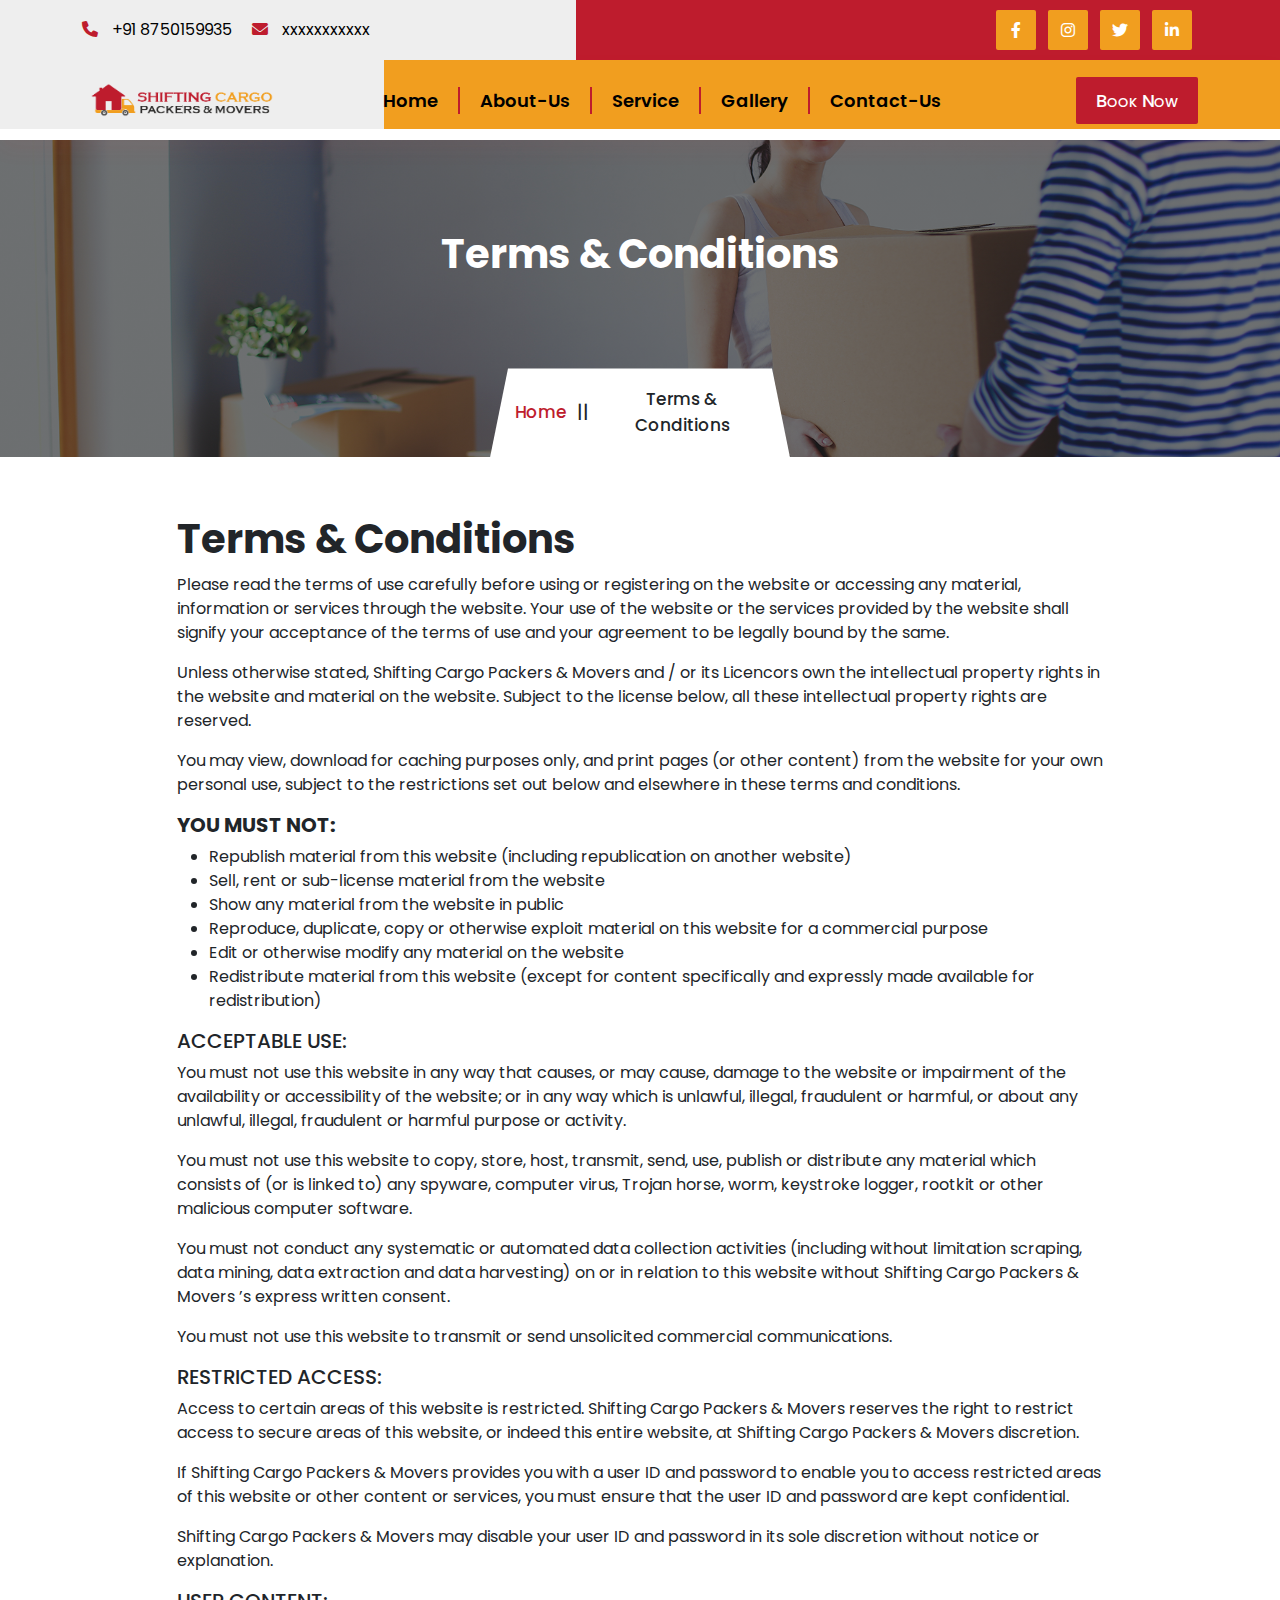
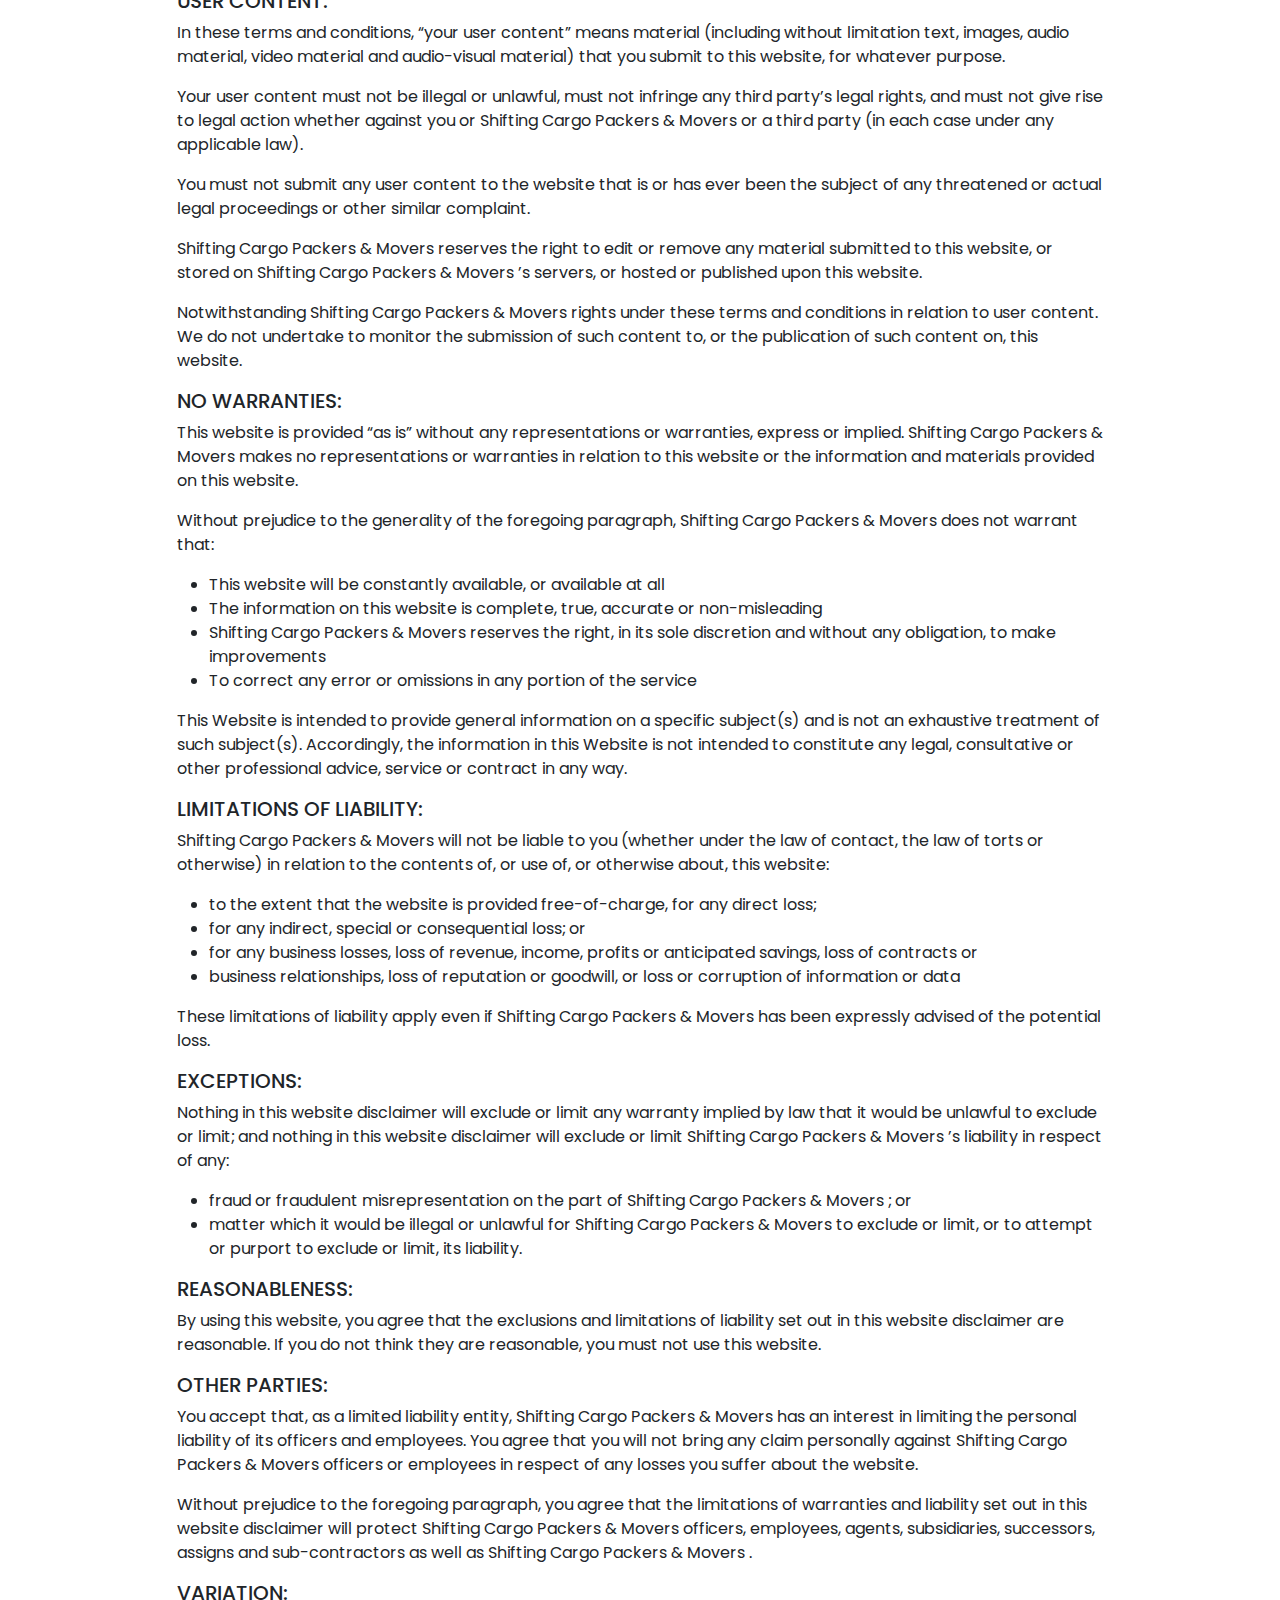
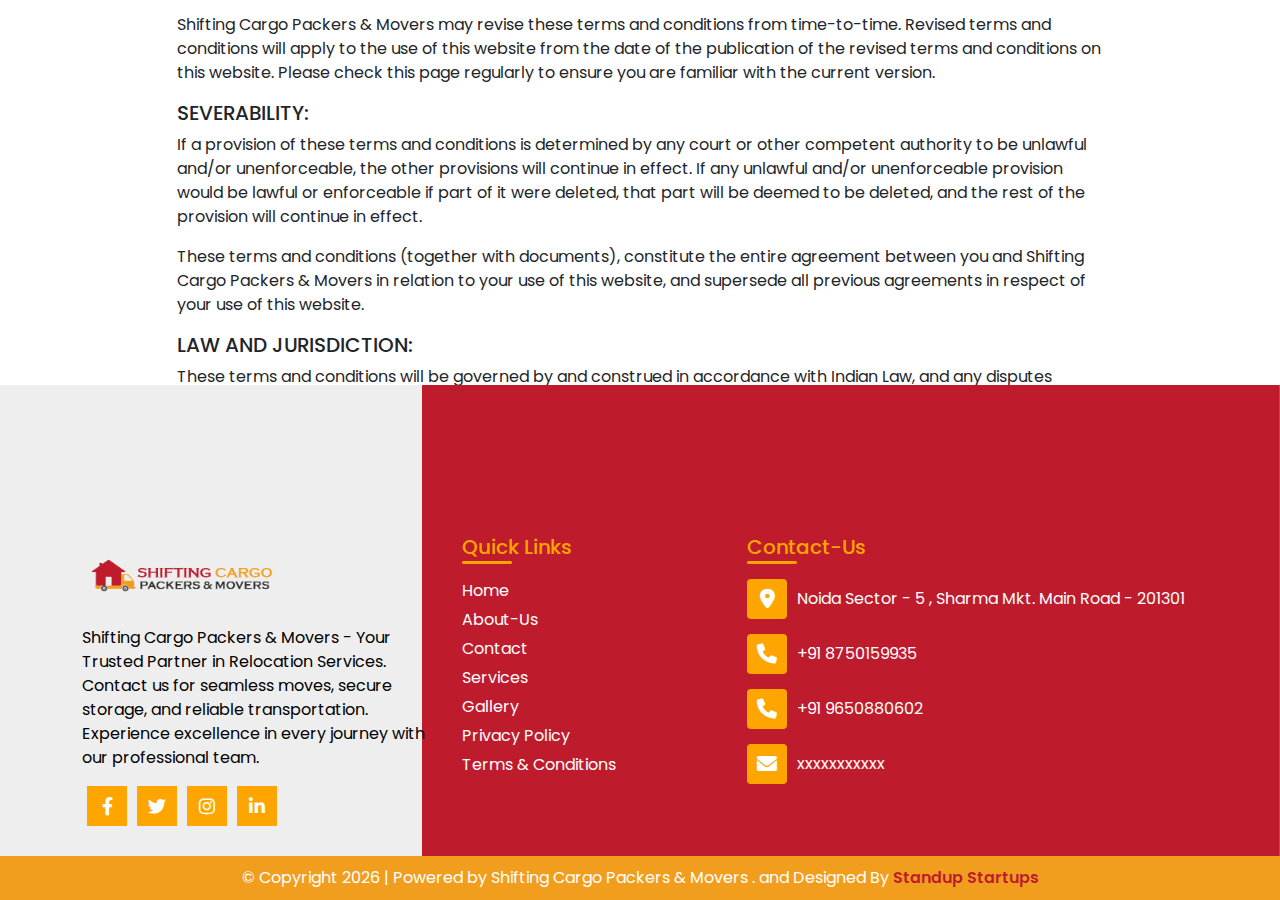
<file: terms.html>
<!DOCTYPE html>
<html lang="en">
<head>
    <meta charset="UTF-8">
    <meta name="viewport" content="width=device-width, initial-scale=1.0">
    <link rel="stylesheet" href="assets/css/all.min.css">
    <link rel="stylesheet" href="assets/css/bootstrap.css">
    <link rel="stylesheet" href="assets/css/slick.css">
    <link rel="stylesheet" href="assets/css/style.css">
    <title>Shifting Cargo Packers & Movers </title>
</head>
<body>
    <!-- ===Header-Section-Start=== -->
    <header>
        <div class="top-bar">
            <div class="container">
                <div class="row align-items-center">
                    <div class="col-lg-8">
                        <div class="top-right">
                            <div class="phone">
                                <i class="fa-solid fa-phone"></i>
                                <a href="tel:+91 8750159935 ">+91 8750159935 </a>
                            </div>
                            <div class="email">
                                <i class="fa-solid fa-envelope"></i>
                                <a href="mailto:xxxxxxxxxxx ">xxxxxxxxxxx </a>
                            </div>
                        </div>
                    </div>
                    <div class="col-lg-4">
                        <div class="top-right-bar">
                            <ul>
                                <li><a href="#"><i class="fa-brands fa-facebook-f"></i></a></li>
                                <li><a href="#"><i class="fa-brands fa-instagram"></i></a></li>
                                <li><a href="#"><i class="fa-brands fa-twitter"></i></a></li>
                                <li><a href="#"><i class="fa-brands fa-linkedin-in"></i></a></li>
                            </ul>
                        </div>
                    </div>
                </div>
            </div>
        </div>
        <div class="menu">
            <div class="container">
                <nav class="navbar navbar-expand-lg navbar-light ">
                    <div class="container-fluid">
                        <a class="navbar-brand" href="index.html"><img src="assets/images/logo.png" alt=""></a>
                        <button class="navbar-toggler" type="button" data-bs-toggle="collapse"
                            data-bs-target="#navbarNavDropdown" aria-controls="navbarNavDropdown" aria-expanded="false"
                            aria-label="Toggle navigation">
                            <span class="navbar-toggler-icon"><i class="fa-solid fa-bars-staggered"></i></span>
                        </button>
                        <div class="collapse navbar-collapse" id="navbarNavDropdown">
                            <ul class="navbar-nav">
                                <li class="nav-item">
                                    <a class="nav-link " aria-current="page" href="index.html">Home</a>
                                </li>
                                <li class="nav-item">
                                    <a class="nav-link" href="about.html">About-Us</a>
                                </li>
                                <li class="nav-item">
                                    <a class="nav-link" href="service.html">Service</a>
                                </li>
                                <li class="nav-item  ">
                                    <a class="nav-link " href="gallery.html">Gallery</a>
                                </li>
                                <li class="nav-item">
                                    <a class="nav-link" href="contact.html">Contact-Us</a>
                                </li>
                            </ul>
                            <div class="book-now">
                                <a href="contact.html" class="sec-btn"><span>Book Now</span></a>
                            </div>
                        </div>
                    </div>
                </nav>
            </div>
        </div>
    </header>
<!-- ====Header-Section-End==== -->

<!-- ===Banner-Section-Start=== -->

<section class="banner-section">
    <div class="container">
        <div class="row justify-content-center">
            <div class="col-lg-10">
                <div class="banner-title">
                    <h2>Terms & Conditions</h2>
                </div>
                <ul>
                    <li><a href="index.html">Home</a></li>
                    <li>||</li>
                    <li>Terms & Conditions</li>
                </ul>
            </div>
        </div>
    </div>
</section>

<!-- ===Banner-Section-End=== -->

  <!------trems-sectiion-start------>

<section class="terms-section pt-lg-5 pt-md-3 pb-3">
    <div class="container">
        <div class="row justify-content-center">
            <div class="col-lg-10">
                <h2>Terms & Conditions</h2>
                <p>Please read the terms of use carefully before using or registering on the website or accessing any material, information or services through the website. Your use of the website or the services provided by the website shall signify your acceptance of the terms of use and your agreement to be legally bound by the same.</p>
                <p>Unless otherwise stated,   Shifting Cargo Packers & Movers   and / or its Licencors own the intellectual property rights in the website and material on the website. Subject to the license below, all these intellectual property rights are reserved.</p>
                <p>You may view, download for caching purposes only, and print pages (or other content) from the website for your own personal use, subject to the restrictions set out below and elsewhere in these terms and conditions.</p>
                <h5><b>YOU MUST NOT:</b></h5>
                <ul>
                    <li>Republish material from this website (including republication on another website)</li>
                    <li>Sell, rent or sub-license material from the website</li>
                    <li>Show any material from the website in public</li>
                    <li>Reproduce, duplicate, copy or otherwise exploit material on this website for a commercial purpose</li>
                    <li>Edit or otherwise modify any material on the website</li>
                    <li>Redistribute material from this website (except for content specifically and expressly made available for redistribution)</li>
                </ul>
                <h5>ACCEPTABLE USE:</h5>
                <p>You must not use this website in any way that causes, or may cause, damage to the website or impairment of the availability or accessibility of the website; or in any way which is unlawful, illegal, fraudulent or harmful, or about any unlawful, illegal, fraudulent or harmful purpose or activity.</p>
                <p>You must not use this website to copy, store, host, transmit, send, use, publish or distribute any material which consists of (or is linked to) any spyware, computer virus, Trojan horse, worm, keystroke logger, rootkit or other malicious computer software.</p>
                <p>You must not conduct any systematic or automated data collection activities (including without limitation scraping, data mining, data extraction and data harvesting) on or in relation to this website without   Shifting Cargo Packers & Movers  ’s express written consent.</p>
                <p>You must not use this website to transmit or send unsolicited commercial communications.</p>
                <h5>RESTRICTED ACCESS:</h5>
                <p>Access to certain areas of this website is restricted.   Shifting Cargo Packers & Movers   reserves the right to restrict access to secure areas of this website, or indeed this entire website, at   Shifting Cargo Packers & Movers   discretion.</p>
                <p>If   Shifting Cargo Packers & Movers   provides you with a user ID and password to enable you to access restricted areas of this website or other content or services, you must ensure that the user ID and password are kept confidential.</p>
                <p>  Shifting Cargo Packers & Movers   may disable your user ID and password in its sole discretion without notice or explanation.</p>
                <h5>USER CONTENT:</h5>
                <p>In these terms and conditions, “your user content” means material (including without limitation text, images, audio material, video material and audio-visual material) that you submit to this website, for whatever purpose.</p>
                <p>Your user content must not be illegal or unlawful, must not infringe any third party’s legal rights, and must not give rise to legal action whether against you or   Shifting Cargo Packers & Movers   or a third party (in each case under any applicable law).</p>
                <p>You must not submit any user content to the website that is or has ever been the subject of any threatened or actual legal proceedings or other similar complaint.</p>
                <p>  Shifting Cargo Packers & Movers   reserves the right to edit or remove any material submitted to this website, or stored on   Shifting Cargo Packers & Movers  ’s servers, or hosted or published upon this website.</p>
                <p>Notwithstanding   Shifting Cargo Packers & Movers   rights under these terms and conditions in relation to user content. We do not undertake to monitor the submission of such content to, or the publication of such content on, this website.</p>
                <h5>NO WARRANTIES:</h5>
                <p>This website is provided “as is” without any representations or warranties, express or implied.   Shifting Cargo Packers & Movers    makes no representations or warranties in relation to this website or the information and materials provided on this website.</p>
                <p>Without prejudice to the generality of the foregoing paragraph,   Shifting Cargo Packers & Movers   does not warrant that:</p>
                <ul>
                    <li>This website will be constantly available, or available at all</li>
                    <li>The information on this website is complete, true, accurate or non-misleading</li>
                    <li>  Shifting Cargo Packers & Movers   reserves the right, in its sole discretion and without any obligation, to make improvements</li>
                    <li>To correct any error or omissions in any portion of the service</li>
                </ul>
                <p>This Website is intended to provide general information on a specific subject(s) and is not an exhaustive treatment of such subject(s). Accordingly, the information in this Website is not intended to constitute any legal, consultative or other professional advice, service or contract in any way.</p>
                <h5>LIMITATIONS OF LIABILITY:</h5>
                <p>  Shifting Cargo Packers & Movers   will not be liable to you (whether under the law of contact, the law of torts or otherwise) in relation to the contents of, or use of, or otherwise about, this website:</p>
                <ul>
                    <li>to the extent that the website is provided free-of-charge, for any direct loss;</li>
                    <li>for any indirect, special or consequential loss; or</li>
                    <li>for any business losses, loss of revenue, income, profits or anticipated savings, loss of contracts or</li>
                    <li>business relationships, loss of reputation or goodwill, or loss or corruption of information or data</li>
                </ul>
                <p>These limitations of liability apply even if   Shifting Cargo Packers & Movers   has been expressly advised of the potential loss.</p>
                <h5>EXCEPTIONS:</h5>
                <p>Nothing in this website disclaimer will exclude or limit any warranty implied by law that it would be unlawful to exclude or limit; and nothing in this website disclaimer will exclude or limit   Shifting Cargo Packers & Movers  ’s liability in respect of any:</p>
                <ul>
                    <li>fraud or fraudulent misrepresentation on the part of   Shifting Cargo Packers & Movers  ; or</li>
                    <li>matter which it would be illegal or unlawful for   Shifting Cargo Packers & Movers   to exclude or limit, or to attempt or purport to exclude or limit, its liability.</li>
                </ul>
                <h5>REASONABLENESS:</h5>
                <p>By using this website, you agree that the exclusions and limitations of liability set out in this website disclaimer are reasonable. If you do not think they are reasonable, you must not use this website.</p>
                <h5>OTHER PARTIES:</h5>
                <p>You accept that, as a limited liability entity,   Shifting Cargo Packers & Movers   has an interest in limiting the personal liability of its officers and employees. You agree that you will not bring any claim personally against   Shifting Cargo Packers & Movers   officers or employees in respect of any losses you suffer about the website.</p>
                <p>Without prejudice to the foregoing paragraph, you agree that the limitations of warranties and liability set out in this website disclaimer will protect   Shifting Cargo Packers & Movers   officers, employees, agents, subsidiaries, successors, assigns and sub-contractors as well as   Shifting Cargo Packers & Movers  .</p>
                <h5>VARIATION:</h5>
                <p>  Shifting Cargo Packers & Movers   may revise these terms and conditions from time-to-time. Revised terms and conditions will apply to the use of this website from the date of the publication of the revised terms and conditions on this website. Please check this page regularly to ensure you are familiar with the current version.</p>
                <h5>SEVERABILITY:</h5>
                <p>If a provision of these terms and conditions is determined by any court or other competent authority to be unlawful and/or unenforceable, the other provisions will continue in effect. If any unlawful and/or unenforceable provision would be lawful or enforceable if part of it were deleted, that part will be deemed to be deleted, and the rest of the provision will continue in effect.</p>
                <p>These terms and conditions (together with documents), constitute the entire agreement between you and   Shifting Cargo Packers & Movers   in relation to your use of this website, and supersede all previous agreements in respect of your use of this website.</p>
                <h5>LAW AND JURISDICTION:</h5>
                <p>These terms and conditions will be governed by and construed in accordance with Indian Law, and any disputes relating to these terms and conditions will be under jurisdiction of the courts of Lucknow  , India.</p>
                <p>You can contact us by email at xxxxxxxxxxxxxxxx </p>
            </div>
        </div>
    </div>
</section>

<!------trems-sectiion-start------>


<!-- -------footer-section-start------- -->


<footer class="footer-section">
    <div class="container">
        <div class="row">
            <div class="col-lg-4 col-md-6">
                <div class="footer-box">
                    <div class="footer-logo">
                        <img src="assets/images/logo.png" alt="">
                    </div>
                    <div class="footer-text">
                        <p>Shifting Cargo Packers & Movers  - Your Trusted Partner in Relocation Services. Contact us for seamless moves, secure storage, and reliable transportation. Experience excellence in every journey with our professional team.</p>
                    </div>
                    <ul class="social">
                        <li><a href="#"><i class="fa-brands fa-facebook-f"></i></a></li>
                        <li><a href="#"><i class="fa-brands fa-twitter"></i></a></li>
                        <li><a href="#"><i class="fa-brands fa-instagram"></i></a></li>
                        <li><a href="#"><i class="fa-brands fa-linkedin-in"></i></a></li>
                    </ul>
                </div>
            </div>
            <div class="col-lg-3 col-6">
                <div class="footer-box">
                    <div class="footer-title">
                        <h4>Quick Links</h4>
                        <div class="footer-link">
                            <ul>
                                <li><a href="index.html">Home</a></li>
                                <li><a href="about.html">About-Us</a></li>
                                <li><a href="contact.html">Contact</a></li>
                                <li><a href="service.html">Services</a></li>
                                <li><a href="gallery.html">Gallery</a></li>
                                <li><a href="policy.html">Privacy Policy</a></li>
                                <li><a href="terms.html">Terms & Conditions</a></li>
                            </ul>
                        </div>
                    </div>
                </div>
            </div>
            <div class="col-lg-5 ">
                <div class="footer-box">
                    <div class="footer-title">
                        <h4>Contact-Us</h4>
                        <div class="footer-link2">
                            <ul>
                                <li><i class="fa-solid fa-location-dot"></i><span>Noida Sector - 5 , Sharma Mkt. Main Road - 201301</span></li>
                                <li><i class="fa-solid fa-phone"></i><a href="tel:+91 8750159935 ">+91 8750159935 </a>
                                </li>
                                  <li><i class="fa-solid fa-phone"></i><a href="tel:+91 9650880602  ">+91 9650880602  </a>
                                </li>
                                <li><i class="fa-solid fa-envelope"></i><a
                                        href="mailto:xxxxxxxxxxx ">xxxxxxxxxxx </a>
                                </li>
                                <!-- <li><i class="fa-solid fa-envelope"></i><a
                                    href="mailto:xxxxxxxxxxx ">xxxxxxxxxxx </a>
                            </li> -->
                            </ul>
                        </div>
                    </div>
                </div>
            </div>
            
        </div>
    </div>
    <div class="copy-right">
        <p>© Copyright <span class="crDate"></span> | Powered by Shifting Cargo Packers & Movers . and Designed By <a href="https://standupstartups.com/">Standup Startups</a></p>
    </div>
</footer>
<!-- --------footer-section-end--------- -->

    <!-- ----script-section-start---- -->

    <script src="assets/js/jquery-3.6.0.js"></script>
    <script src="assets/js/bootstrap.js"></script>
    <script src="assets/js/slick.min.js"></script>
    <script src="assets/js/script.js"></script>

    <!-- ----script-section-end---- -->

</body>
</html>
</file>
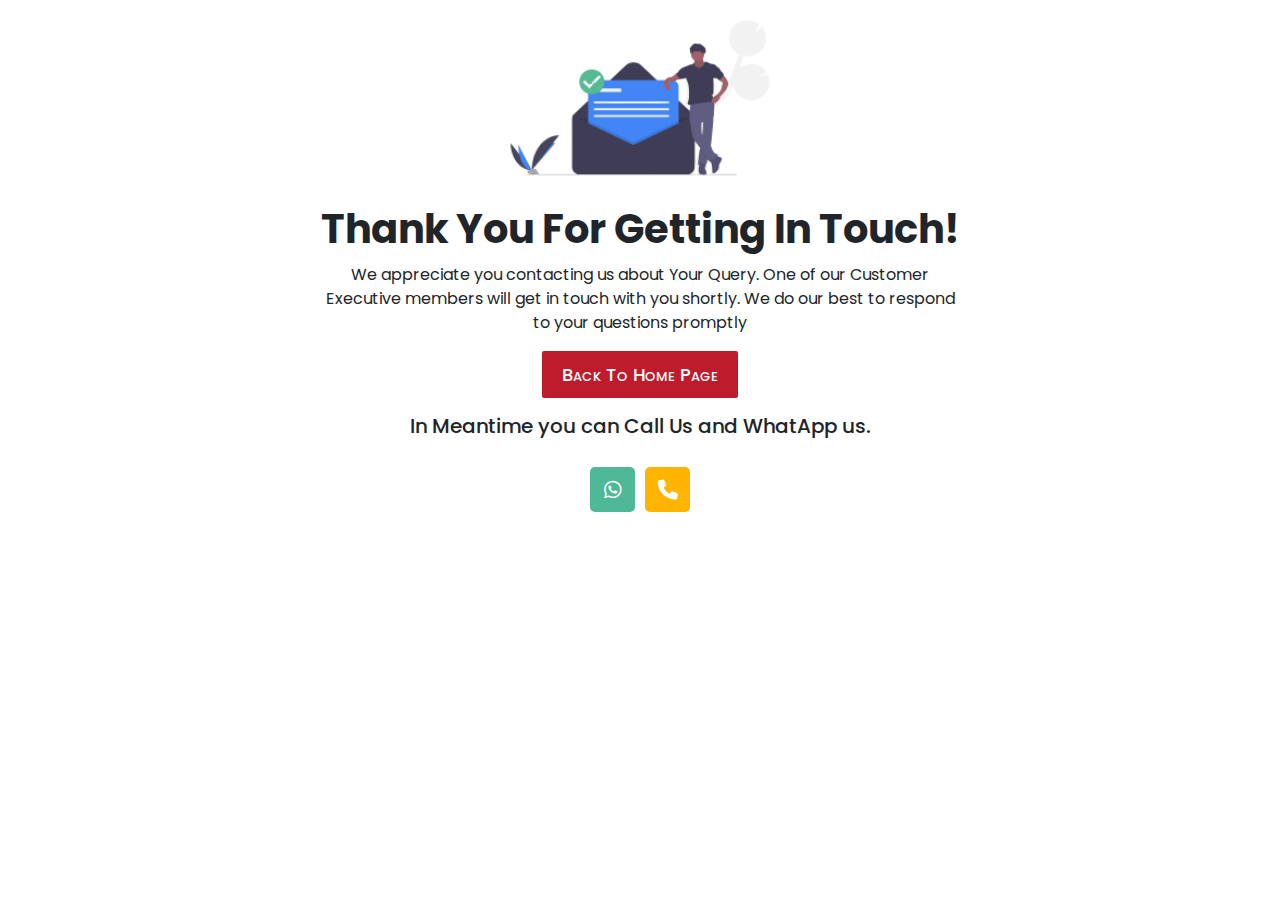
<file: thanks.html>
<!DOCTYPE html>
<html lang="en">

<head>
   <meta charset="UTF-8">
    <meta name="viewport" content="width=device-width, initial-scale=1.0">
    <link rel="stylesheet" href="assets/css/all.min.css">
    <link rel="stylesheet" href="assets/css/bootstrap.css">
    <link rel="stylesheet" href="assets/css/slick.css">
    <link rel="stylesheet" href="assets/css/style.css">
  <title>Shifting Cargo Packers & Movers </title>
</head>

<body>

<!--===Thank-Section-Start===-->

<section class="thank-section">
    <div class="container">
        <div class="row justify-content-center">
            <div class="col-lg-7 col-md-10">
                <div class="thank">
                    <div class="icon">
                        <img src="assets/images/thanks.png" alt="Thanks Image">
                    </div>
                    <h2>Thank you for getting in touch!</h2>
                    <p>We appreciate you contacting us about Your Query. One of our Customer Executive members will get in touch with you shortly. We do our best to respond to your questions promptly</p>
                    <a href="index.html" class="sec-btn"><span>Back To Home Page</span></a>
                    <h5 class="mt-3">In Meantime you can Call Us and WhatApp us.</h5>
                    <ul class="social justify-content-center mt-4">
                      <li><a href="https://api.whatsapp.com/send?text=Hello Shifting Cargo Packers & Movers &phone=8750159935 " target="_blank" style="background-color:#4eb897"><i class="fa-brands fa-whatsapp"></i></a></li>
                      <li><a href="tel:+91 8750159935 "><i class="fa-solid fa-phone"></i></a></li>
                  </ul>
                </div>
            </div>
        </div>
    </div>
</section>

<!---===Thank-Section-End===-->


</body>

</html>
</file>
<file: assets/css/style.css>
@import url('https://fonts.googleapis.com/css2?family=Poppins:wght@300;400;500;600;700;800;900&display=swap');

html,
body,
img,
fieldset,
abbr,
acronym {
  border: 0;
  max-width: 100%;
  width: auto;
}

body {
  padding: 0 !important;
  font-family: 'Poppins', sans-serif;
}

body a,
body button {
  color: #000;
  outline: none !important;
  text-decoration: none !important;
  transition: all ease 0.5s;
}

* {
  padding: 0;
  margin: 0;
}

.m-100 {
  margin-bottom: 70px;
}

.sec-btn {
  display: inline-block;
  padding: 10px 20px;
  background-color: #be1c2d;
  color: #fff;
  border-radius: 2px;
  position: relative;
  font-variant: small-caps;
  z-index: 33;
  font-size: 18px;
  font-weight: 500;
  transition: .5s;
}

.sec-btn span {
  position: relative;
  z-index: 32;
  color: #fff;
}

.sec-btn::after {
  position: absolute;
  bottom: 0;
  left: 0;
  background-color: #f19e1f;
  height: 100%;
  width: 100%;
  transition: .5s;
  transform: scale(0, 1);
  content: '';
}

.sec-btn:hover::after {
  width: 100%;
  transform: scale(1);
}

.what {
  position: fixed;
  bottom: 30px;
  left: 20px;
  z-index: 9999;
}

.what a {
  color: #fff;
  font-size: 30px;
  border-radius: 100%;
  height: 50px;
  width: 50px;
  margin-top: 10px;
  display: flex;
  align-items: center;
  justify-content: center;
  box-shadow: 0px 5px 10px 0px #050a3069;
  background: #0cd67b;
}

.what a:last-child {
  font-size: 20px;
  background-color: #be1c2d;
}

.under {
  padding: 7px 20px;
  font-family: 'Krona One', sans-serif;
  position: relative;
  padding-left: 60px;
  text-transform: capitalize;
  color: #be1c2d;
  font-size: 18px;
  font-weight: 600;
}

.under::after {
  height: 3px;
  width: 50px;
  background-color: #be1c2d;
  position: absolute;
  top: 50%;
  left: 0;
  content: "";
}

h2 {
  font-size: 40px;
  font-weight: 700;
  margin: 10px 0px;
  text-transform: capitalize;
}

.sticky {
  background-color: #fff !important;
  position: fixed !important;
  top: 0 !important;
  left: 0;
  width: 100%;
  z-index: 999;
}

.sticky .navbar-light .navbar-nav .nav-link {
  color: #000 !important;
}

.sticky .navbar-light .navbar-nav .nav-link:hover,
.sticky .navbar-light .navbar-nav .active {
  color: #be1c2d !important;
}

.p-100 {
  padding: 80px 0px;
}

/* -------Globle-css-end------- */

/* ---Header-Section-Start--- */

header {
  width: 100%;
  z-index: 7779;
  position: relative;
}

header::after {
  position: absolute;
  top: 0;
  left: 0;
  height: 129px;
  background-color: #eee;
  width: 45%;
  z-index: 2;
  content: "";
}

header::before {
  position: absolute;
  top: 60px;
  right: 0;
  height: 69px;
  background-color: #f19e1f;
  width: 70%;
  z-index: 4;
  content: "";
}

header .top-bar {
  padding: 10px 0px;
  background-color: #be1c2d;
}

.top-bar .top-left ul {
  display: flex;
  list-style: none;
  padding: 0;
  margin: 0;
  align-items: center;
}

.top-bar .top-left ul li a {
  height: 40px;
  width: 40px;
  background-color: #be1c2d;
  transition: .5s;
  color: #fff;
  display: flex;
  align-items: center;
  justify-content: center;
  margin: 0px 4px;
}

.top-bar .top-left ul li a:hover {
  background-color: #fff;
  color: #be1c2d;
  border-radius: 10px;
}

.top-bar .top-right {
  display: flex;
  align-items: center;
  position: relative;
  z-index: 4;
}

.top-bar .top-right .phone {
  margin-right: 20px;
}

.top-bar .top-right a:hover {
  color: #be1c2d;
}

.top-bar .top-right i {
  color: #be1c2d;
  padding-right: 10px;
}

.top-bar .top-right-bar ul {
  display: flex;
  align-items: center;
  padding: 0;
  margin: 0;
  list-style: none;
  justify-content: flex-end;
}

.top-right-bar ul li a {
  background-color: #f19e1f;
  color: #fff;
  height: 40px;
  width: 40px;
  border-radius: 2px;
  display: flex;
  align-items: center;
  justify-content: center;
  margin: 0px 6px;
}

.top-right-bar ul li a:hover {
  background-color: #fff;
  color: #be1c2d;
}

.menu {
  box-shadow: 0px 10px 20px 0px rgba(255, 64, 57, 0.051);
}

.menu .navbar-brand {
  padding: 0;
}

.menu .navbar-brand img {
  width: 200px;
}

.menu .navbar {
  padding: 0;
  z-index: 299;
  position: relative;
}

.menu .navbar-nav {
  display: flex;
  flex: 1;
  align-items: center;
  justify-content: center;
  width: 100%;
}

.menu .navbar-light .navbar-nav .nav-link {
  font-size: 18px;
  font-weight: 600;
  color: #000;
  padding: 0px 20px;
  border-right: 2px solid #be1c2d;
}

.menu .navbar-light .navbar-nav li:last-child .nav-link {
  border-right: none;
}

.menu .navbar-light .navbar-nav .nav-link:hover,
.menu .navbar-light .navbar-nav .active {
  color: #be1c2d;
}

.menu .dropdown .dropdown-menu {
  width: 250px;
  font-weight: 600;
}

.menu .dropdown:hover .dropdown-menu {
  display: block;
}

.book-now .sec-btn {
  margin-top: 0;
}

header .container-fluid {
  padding: 0;
}

.menu .book-now {
  margin-left: 50px;
}

/* ----Header-Section-End---- */

/* ---hero-section-start--- */

.hero-section .hero-slide {
  padding: 130px 0px;
  background-image: linear-gradient(#000000a9, #000000a9), url(../images/hero1.jpg);
  color: #fff;
}

.hero-section .hero-slide2 {
  background-image: linear-gradient(#000000a9, #000000a9), url(../images/hero2.jpg);
}

.hero-slide .hero-text p {
  line-height: 24px;
}

/* ---hero-section-end--- */

/* ---about-section-start--- */

.about-section .as-item {
  position: relative;
}

.as-item::after {
  position: absolute;
  top: 30px;
  left: 20%;
  content: "";
  width: 50%;
  background-color: #f19e1f;
  height: 75%;
  z-index: -1;
  animation: slick 2s linear alternate infinite;
}

.as-item .as-img2,
.as-item .as-img3 {
  margin: 40px 15px;
}

.as-item .as-img3 img {
  width: 85%;
}

@keyframes slick {
  0% {
    transform: scale(1);
  }

  100% {
    transform: scale(1.1);
  }
}

/* ---about-section-end--- */

/* ---Service-Section-Start--- */

.ser-head {
  text-align: center;
}

.ser-box {
  position: relative;
}

.ser-box .ser-img {
  overflow: hidden;
  border-radius: 10px;
  height: 250px;
}

.ser-box .ser-img img {
  border-radius: 10px;
  transition: .5s;
  width: 100%;
  object-fit: cover;
  height: 100%;
}

.ser-box .ser-item {
  position: relative;
  z-index: 5;
  padding: 20px;
  min-height: 220px;
  margin: -30px auto 0px;
  width: 90%;
  background-color: #fff;
  box-shadow: 0px 10px 20px 0px rgba(0, 0, 0, 0.101);
  border-radius: 10px;
}
.ser-box .ser-item h4{
  font-size: 22px;
  font-weight: 600;
}
.ser-box .ser-item p {
  text-align: justify;
}

.ser-box:hover .ser-img img {
  transform: scale(1.1);
}

/* ----Service-Section-End---- */

/* ---work-section-start--- */

.work-section .w-suport{
  display: flex;
  align-items: center;
  justify-content: end;
}
.work-section .w-suport h4{
  color: #be1c2d;
  font-weight: 600;
}
.work-section .w-suport i{
  color: #be1c2d;
  font-size: 23px;
  padding-right: 10px;
}
.work-section .w-title{
  margin-top: 20px;
}
.work-section .w-title ul{
  padding: 0;
  list-style: none;
  margin: 0;
}
.work-section .w-title ul li{
  padding:20px;
  font-size: 20px;
  position: relative;
  cursor: pointer;
  font-weight: 600;
}
.work-section .w-title ul li::after{
  background-color: #f19e1f;
  content: "";
  transition: .6s;
  height: 100%;
  width: 0%;
  z-index: -1;
  position: absolute;
  top: 0;
  left: 0;
}
.work-section .w-title ul .tab::after{
  width: 100%;
}
.work-section .w-box{
  padding:40px;
  background-color: #eee;
  margin-top: 20px;
}
.work-section .w-box .work-img{
  width: 280px;
  border-radius: 100%;
  height: 280px;
  outline-offset: 10px;
  border: dashed 1px #fff;
  outline: dashed 3px #f19e1f;
}
.work-section .w-box .work-img img{
  border-radius: 100%;
  height: 100%;
  object-fit: cover;
  width: 100%;
}
.work-section .w-box h4{
  margin-top: 20px;
  font-weight: 600;
}

/* ----Work-Section-End---- */

/* ---choose-section-start--- */

.choose-section .ch-item ul{
  list-style: none;
  padding: 0;
  margin: 0;
}
.choose-section .ch-item ul li{
  display: flex;
  align-items: center;
  margin: 15px 0px;
  font-weight: 600;
}
.choose-section .ch-item ul li img{
  width: 45px;
  padding-right: 15px;
}
.choose-section .cont-box{
  background-color: #eee;
  padding:20px 10px;
  text-align: center;
  margin-top: 20px;
}
.cont-box img{
  width: 60px;
}
.cont-box h2{
  font-size: 30px;
  font-weight: 600;
  margin-top: 10px;
  color: #be1c2d;
  position: relative;
  line-height: 30px;
}
.cont-box p{
  margin-bottom: 0;
  font-weight: 600;
}
.cont-box h2::after{
  content: "+";
  font-size: 35px;
}
.cont-box img{
  width: 50px;
}
.choose-section .form-box {
  background-color: #f19e1f;
  padding:40px;
}

.form-box h2 {
  color: #fff;
  font-size: 30px;
  margin-top: 0;
}

.form-box .f-group input,
.form-box .f-group select,
.form-box .f-group textarea {
  width: 100%;
  padding: 18px 20px;
  border: none;
  margin-bottom: 20px;
  outline: none;
  background-color: #fff;
}

.form-box .f-group input::placeholder,
.form-box .f-group textarea::placeholder {
  color: #171718;
}

.form-box .f-group select {
  padding: 18px 20px;
}

.form-box .f-group .sec-btn {
  width: 100%;
  padding: 14px 20px;
  border: none;
}
.form-box .f-group .sec-btn:hover span{
  color: #f19e1f;
}
.form-box .f-group .sec-btn::after{
  background-color: #eee;
}
.form-box label {
  color: #be1c2d;
  font-weight: 600;
  margin-bottom: 3px;
}

.form-box .sec-btn {
  margin-top: 5px;
}

/* ----Choose-Section-End---- */

/* ---Testimonial-section-start--- */
.testimonial-section{
  background-image: linear-gradient(#000000b6,#000000b6),url(../images/ser1.jpg);
  background-attachment: fixed;
  background-size: cover;
}
.testimonial-section .tes-head {
  text-align: center;
  color: #fff;
}

.testimonial-section .tes-box {
  position: relative;
  margin: 40px 15px 0px;
}

.testimonial-section .tes-box>.text {
  padding: 60px 30px;
  z-index: 2;
  position: relative;
  background-color: #fff;
  box-shadow: 0px 10px 20px 0px #1874c117;
}

.testimonial-section .tes-box .quote {
  display: flex;
  align-items: center;
  justify-content: center;
  height: 80px;
  position: absolute;
  top: -30px;
  transition: .5s;
  right: 30px;
  background-color: #f19e1f;
  width: 90px;
  z-index: 3;
  font-size: 50px;
  color: #fff;
}

.testimonial-section .tes-box:hover .quote {
  background-color: #be1c2d;
}

.testimonial-section .tes-box::after {
  height: 50px;
  width: 50px;
  background-color: #f19e1f;
  content: "";
  z-index: 0;
  transition: .5s;
  position: absolute;
  transform: rotate(52deg);
  top: -20px;
  right: 10px;
}

.testimonial-section .tes-box:hover:after {
  background-color: #be1c2d;
}

.testimonial-section .tes-box>.text .ratting {
  color: #f19e1f;
  margin: 10px 0px;
}

.testimonial-section .tes-box .text p {
  margin-bottom: 0px;
  line-height: 28px;
}

.testimonial-section .tes-box .info {
  padding: 5px;
  transform: translateY(-40px);
  display: flex;
  transition: .5s;
  align-items: center;
  border-radius: 40px;
  background-color: #be1c2d;
  width: 80%;
  color: #fff;
  position: relative;
  z-index: 4;
  margin: auto;
}

.testimonial-section .tes-box:hover .info {
  background-color: #f19e1f;
}

.testimonial-section .tes-box .info img {
  width: 60px;
  border-radius: 100%;
}

.testimonial-section .tes-box .info .text {
  padding-left: 20px;
}

.testimonial-section .tes-box .info h5 {
  margin-bottom: 0;
  color: #f19e1f;
  font-weight: 600;
  font-size: 18px;
}

.testimonial-section .tes-box:hover .info h5 {
  color: #be1c2d;
}

/* ---Testimonial-Section-End--- */

/* -----Brand-Section-Start----- */

.brand-section {
  text-align: center;
}

.brand-section .brand-box {
  padding: 20px;
  border: 3px double #f19e1f;
  margin: 10px;
  display: flex;
  align-items: center;
  justify-content: center;
  border-radius: 10px;
}

.brand-section .brand-box img {
  margin: auto;
  width: 200px;
}

.brand-section h3 {
  font-size: 35px;
  font-weight: 700;
}

/* ---Brand-Section-End---- */

/* ----cta-section-start----- */

.cta-section .cta {
  padding: 50px 40px;
  position: relative;
  z-index: 3;
  background-size: cover;
  padding-bottom: 0;
  background-color: #f19e1f;
  color: #fff;
}

.cta-section .cta .cta-img {
  margin-top: -85px;
}

.cta-section .cta h2 {
  font-size: 35px;
  line-height: 50px;
}

.cta .book {
  display: flex;
  align-items: center;
  margin-top: 15px;
  margin-bottom: 30px;
  text-transform: uppercase;
}

.cta .book a {
  font-weight: 600;
  font-size: 18px;
}

.cta .book i {
  height: 50px;
  width: 50px;
  border-radius: 100%;
  background-color: #be1c2d;
  display: flex;
  align-items: center;
  position: relative;
  justify-content: center;
  margin-right: 20px;
}

.cta .book i::after {
  height: 100%;
  width: 100%;
  background-color: transparent;
  position: absolute;
  top: 0;
  left: 0;
  border-radius: 100%;
  content: '';
  animation: zoom 2s infinite;
}

@keyframes zoom {
  0% {
    box-shadow: 0px 0px 0px 0px transparent;
  }

  50% {
    box-shadow: 0px 0px 0px 0px #be1c2d;
  }

  100% {
    box-shadow: 0px 0px 0px 20px transparent;
  }
}

/* ----cta-section-end----- */


/* ------footer-section-start------- */

.footer-section {
  padding-top: 150px;
  margin-top: -100px;
  background-color: #eee;
  position: relative;
  background-size: cover;
  background-position: center;
  color: #fff;
}

.footer-section::after {
  position: absolute;
  top: 0;
  right: 0;
  width: 67%;
  background-size: contain;
  z-index: 1;
  height: 100%;
  background-position: center;
  background-image: linear-gradient(#be1c2d, #be1c2d);
  content: "";
}

.footer-logo {
  margin-bottom: 10px;
}
.footer-box .footer-text p{
  color: #000;
}
.footer-box {
  position: relative;
  z-index: 4;
}

.footer-logo img {
  width: 200px;
}

.footer-box .social {
  padding: 0;
  margin: 0;
  display: flex;
  align-items: center;
  list-style: none;
}

.footer-box .social li {
  margin: 0px 5px;
}

.footer-box .social li a {
  height: 40px;
  width: 40px;
  display: flex;
  transition: .5s;
  color: #fff;
  font-size: 18px;
  align-items: center;
  justify-content: center;
}

.footer-box .social li a {
  background-color: #FFA500;
}


.footer-box .social li a:hover {
  color: #FFA500;
  background-color: #fff;
  border-radius: 100%;
}

.footer-box .footer-title h4 {
  font-size: 20px;
  margin-bottom: 20px;
  color: #FFA500;
  position: relative;
}

.footer-box .footer-title h4::after {
  position: absolute;
  bottom: -5px;
  left: 0;
  background-color: #FFA500;
  width: 50px;
  border-radius: 10px;
  height: 3px;
  content: '';
}

.footer-link ul li a:hover {
  color: #FFA500;
}

.footer-box ul {
  padding: 0;
  margin: 0;
  list-style: none;
}

.footer-box ul li {
  margin: 5px 0px;
}

.footer-box ul li a {
  color: #fff;
}

.footer-link2 ul li {
  display: flex;
  margin: 15px 0px;
  align-items: center;
}

.footer-link2 ul li a:hover {
  color: #FFA500;
}

.footer-link2 ul li i {
  color: #fff;
  display: flex;
  align-items: center;
  justify-content: center;
  height: 40px;
  width: 40px;
  margin-right: 10px;
  border-radius: 4px;
  background-color: #FFA500;
  font-size: 20px;
}

.footer-link2 ul li span,
.footer-link2 ul li a {
  flex: 1;
}

.footer-section .copy-right {
  text-align: center;
  padding: 10px;
  z-index: 7;
  background-color: #f19e1f;
  margin-top: 30px;
  position: relative;
}

.footer-section .copy-right p {
  margin-bottom: 0;
}

.footer-section .copy-right p a {
  color: #be1c2d;
  font-weight: 600;
}

.footer-section .map {
  height: 100%;
  border-radius: 10px;
}

.footer-section .map iframe {
  border-radius: 10px;
}

/* ------footer-section-end-------- */

/* ---Banner-Section-Start--- */

.banner-section{
  background-image:linear-gradient(#00000082,#00000082),url(../images/banner.jpg);
  background-size: cover;
  background-position: center;
}
.banner-title{
  text-align: center;
  padding: 80px 0px;
  color: #fff;
}
.banner-section ul{
  display: flex;
  align-items: center;
  justify-content: center;
  text-align: center;
  padding: 14px 20px;
  background-color: #fff;
  margin: auto;
  margin-bottom: 0;
  clip-path: polygon(6% 0, 94% 0, 100% 100%, 0 100%);
  width: 300px;
}
.banner-section ul li{
  padding: 5px;
  font-size: 17px;
  font-weight: 500;
  list-style: none;
}
.banner-section ul li a{
  color: #be1c2d;
}
.banner-section ul li:hover a{
  color: #f19e1f;
}
/* ---Banner-Section-End--- */


/* ----Team-Section-Start---- */

.team-section {
  text-align: center;
}
.team-section .team-box {
  padding: 20px;
  background-color: #eee;
  border-radius: 10px;
  transition: 0.5s;
  margin: 10px;
}
.team-box:hover {
  background-color: #f19e1f;
  color: #fff;
}
.team-box:hover h4 {
  color: #be1c2d;
}
.team-box .team-img{
  margin-top: 10px;
}
.team-box img {
  height: 240px;
  width: 100%;
  object-fit: cover;
  border-radius: 10px;
}
.team-box h5 {
  font-weight: 600;
  margin-top: 10px;
}
.team-box p {
  margin: 0px;
}
/* ----Team-Section-end---- */

/* ------gallery-section------- */
.gallery-section{
  padding: 80px 0px;
}
.gallery-section .gs-head {
  text-align: center;
}

.gallery-section .gallery-box {
  position: relative;
  border: 5px solid #fff;
  transition: .5s;
}
.gallery-box:hover a img{
  transform: scale(.95);
}
.gallery-box a img {
  width: 100%;
  height: 328px;
  transition: .5s;
  object-fit: cover;
}

/* -----Gallery-section-start----- */

/* ===Service-Two-Start=== */

.service-two .ser-box .text {
  padding: 20px;
}

.service-two .ser-box p {
  margin-bottom: 5px;
}

.slider-nav .ser-list {
  border-radius: 2px;
  margin: 8px;
  text-align: center;
  font-weight: 500;
  padding: 25px 10px;
  background-color: #eee;
  position: relative;
  text-transform: capitalize;
  transition: .5s;
  min-width: 190px;
  line-height: 24px;
  cursor: pointer;
}

.slider-nav .ser-list::after {
  position: absolute;
  top: 0;
  left: 0;
  width: 100%;
  height: 0;
  background-color: #f19e1f;
  transition: .4s;
  content: "";
}

.slider-nav .ser-list:hover::after,.slider-nav .ser-list.slick-current::after {
  height: 100%;
}

.slider-nav .ser-list::before {
  position: absolute;
  bottom: -2px;
  left: 50%;
  width: 0;
  transform: translate(-50%, -50%);
  height: 3px;
  background-color: #be1c2d;
  z-index: 3;
  transition: .4s;
  content: "";
}

.slider-nav .ser-list:hover:before,.slider-nav .ser-list.slick-current::before {
  width: 100%;
}

.slider-nav .ser-list img {
  display: block;
  margin: 10px auto;
  position: relative;
  z-index: 9;
  transition: .5s;
}

.slider-nav {
  display: flex;
  margin-bottom: 20px;
  align-items: center;
  justify-content: center;
}

.slider-nav .ser-list.slick-current img,.slider-nav .ser-list:hover img{
  filter: brightness(88);
}
.slider-nav .ser-list:hover span,.slider-nav .ser-list.slick-current span {
  color: #fff;
  position: relative;
  z-index: 4;
}

.service-two .ser-img img {
  width: 100%;
  height:400px;
  object-fit:cover;
}

.service-two .ser-box .sec-btn {
  margin-top: 0;
}

.ser-content p {
  margin-bottom: 5px;
}
.service-two h2{
  font-size: 35px;
  font-weight: 600;
}
/* ===Service-Two-Start=== */

/* ---contact-section-start--- */

.contact-section .contact-box{
  padding: 20px;
  display: flex;
  align-items: center;
  background-color: #be1c2d;
  color: #fff;
  position: relative;
  height: 100%;
  transition: .5s;
}
.contact-section .contact-box::after{
  position: absolute;
  top: 0;
  left: 0;
  height: 0;
  width: 100%;
  transition: .5s;
  background-color: #f19e1f;
  content: "";
}
.contact-section .contact-box:hover:after{
  height: 100%;
}
.contact-box .icon{
  height: 80px;
  background-color: #f19e1f;
  border-radius: 100%;
  margin-right: 20px;
  z-index: 9;
  transition: .5s;
  position: relative;
  color: #fff;
  width: 80px;
  display: flex;
  align-items: center;
  justify-content: center;
}
.contact-box:hover .icon{
  background-color: #be1c2d;
}
.contact-box .icon img{
  width: 45px;
  filter: brightness(88);
  transition: .5s;
}

.contact-box .text{
  flex: 1;
  position: relative;
  z-index: 9;
}
.contact-box .text h4{
  font-size:22px ;
  font-weight: 700;
  transition: .5s;
  color: #f19e1f;
}
.contact-box:hover .text h4{
  color: #be1c2d;
}
.contact-box .text a{
  color: #fff;
}
.contact-box .text address{
  margin-bottom: 0;
}

/* ---contact-section-end--- */

@media screen and (max-width:1024px) {
  .menu .navbar-light .navbar-nav .nav-link {
    font-size: 16px;
    padding: 0px 10px;
}
.hero-section .hero-slide {
  padding: 90px 0px;
}
h2{
  font-size: 32px;
}
.as-item .as-img3 img {
  width: 100%;
}
.as-item .as-img2, .as-item .as-img3 {
  margin: 40px 0px;
}
.as-content p{
  text-align: justify;
}
.ser-box .ser-item h4{
  font-size: 20px;
}
.work-section .w-box .work-img {
  width: 250px;
  height: 250px;
  margin-right: 30px;
}
.choose-section .cont-box{
  padding: 15px 7px;
}
.cta-section .cta h2 {
  font-size: 30px;
}
.cta-section .cta .cta-img {
  margin-top: -85px;
  margin-left: -90px;
}
.p-100{
  padding: 60px 0px;
}
.m-100{
  margin-bottom: 60px;
}
}

@media screen and (max-width:992px) {
  .top-right-bar,header::before,header::after,.cta-section .cta .cta-img{
    display: none;
  }
  header .top-bar {
    background-color: #f19e1f;
}
.menu{
  padding: 8px 0px;
}
.menu .navbar-brand img {
  width: 170px;
}
.menu .navbar-light .navbar-toggler-icon{
  background-image: none;
  display: flex;
  align-items: center;
  justify-content: center;
  color: #be1c2d;
}
.navbar-light .navbar-toggler{
  border: 3px double #f19e1f;
}
.navbar-light .navbar-toggler:focus{
  box-shadow: none;
}
.menu .navbar-light .navbar-nav .nav-link{
  padding: 8px 0px;
  border: none;
}
.menu .navbar-nav{
  display: block;
}
.menu .book-now {
  margin: 20px 0px;
}
.hero-section .hero-slide {
  padding: 60px 0px;
  background-position: bottom;
}
.as-item .as-img2, .as-item .as-img3{
  display: none;
}
.as-content{
  margin-top: 30px;
}
.work-section .w-suport i {
  font-size: 20px;
}
.work-section .w-suport h4 {
  font-size: 18px;
}
.work-section .w-box .work-img {
  width: 230px;
  height: 230px;
}
.choose-section .form-box{
  margin-top: 40px;
}
.footer-box{
  margin-top: 20px;
}
.footer-box ul li a,.footer-link2 ul li span{
  color: #000;
}
.footer-section{
  padding-top: 100px;
}
.footer-section::after{
  width: 50%;
}
.cta-section .cta{
  padding: 40px;
}
.cta .book{
  margin-bottom: 0;
}
.p-100{
  padding: 50px 0px;
}
.m-100{
  margin-bottom: 50px;
}
}

@media screen and (max-width:580px) {
  .top-bar .top-right{
    flex-wrap: wrap;
  }
  h2,.cta-section .cta h2 {
    font-size: 26px;
    line-height: 38px;
}
.hero-section .hero-slide {
  padding: 40px 0px;
}
.p-100{
  padding: 40px 0px;
}
.m-100{
  margin-bottom: 40px;
}
.work-section .w-suport {
  justify-content: flex-start;
}
.work-section .w-box .work-img {
  margin-right: 0;
  width: 260px;
  height: 260px;
  margin-bottom: 20px;
}
.choose-section .form-box,.cta-section .cta {
  padding: 30px;
}
.footer-section::after{
  display: none;
}
.banner-title {
  padding: 50px 0px 40px;
}
.team-box img {
  height: 300px;
}
.contact-box .icon {
  height: 60px;
  margin-right: 10px;
  width: 60px;
}
.contact-box .icon img{
  width: 35px;
}
.slider-nav .ser-list{
  min-width: 160px;
  padding: 20px 7px;
  margin: 7px;
}
.slider-nav .ser-list span{
  font-size: 14px;
}
.service-two h2 {
  font-size: 26px;
}
}

 /*---thank-Section-Start----*/

.thank{
  text-align:center;
  height: 100vh;
  width: 100%;
  margin-top:0px;
}
.thank img{
    width:50%;
}
.thank ul{
  padding:0;
  list-style:none;
  display:flex;
  align-items:center;
}
.thank ul li a{
  height:45px;
  width:45px;
  background:#ffb400;
  color:#fff;
  font-size:20px;
  display:flex;
  align-items:center;
  margin:5px;
  border-radius:5px;
  justify-content:center;
}

@media screen and (max-width:1024px) {
.thank{
  margin-top:80px;
}
}

@media screen and (max-width:768px) {
  .thank{
  margin:50px 0px;
  height:auto;
}
}

@media screen and (max-width:580px) {
.thank{
  margin:20px 0px;
}
}

/*---thank-Section-end----*/
</file>
